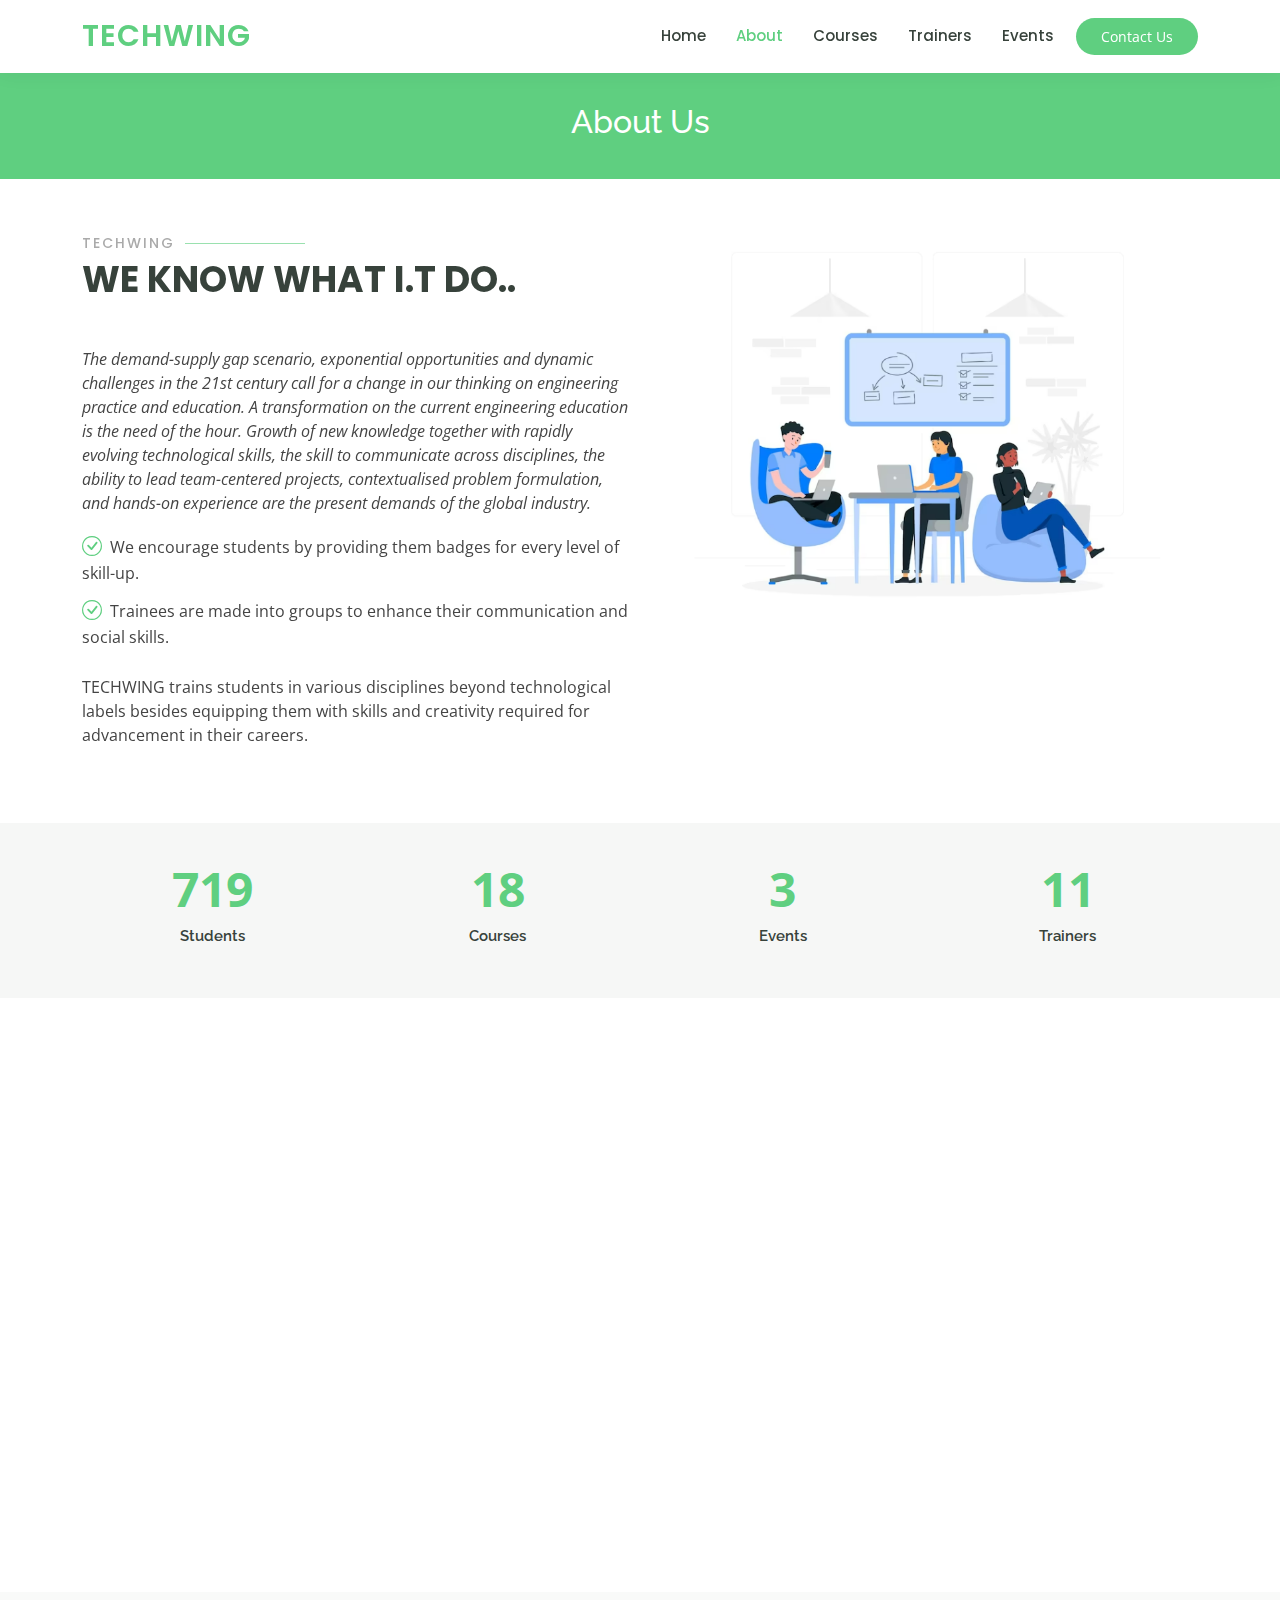
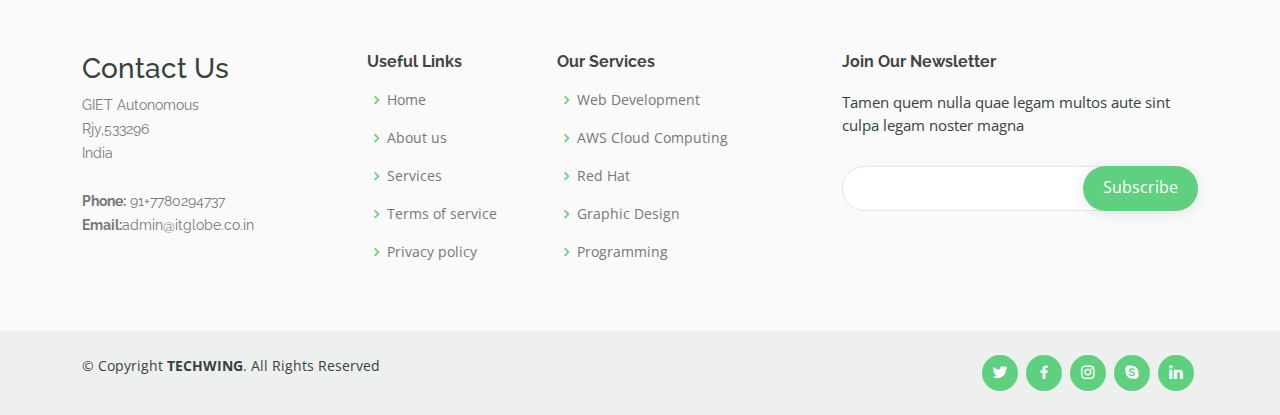
<file: about.html>
<!DOCTYPE html>
<html lang="en">

<head>
  <meta charset="utf-8">
  <meta content="width=device-width, initial-scale=1.0" name="viewport">

  <title>About</title>
  <meta content="" name="description">
  <meta content="" name="keywords">

  <!-- Google Fonts -->
  <link
    href="https://fonts.googleapis.com/css?family=Open+Sans:300,300i,400,400i,600,600i,700,700i|Raleway:300,300i,400,400i,500,500i,600,600i,700,700i|Poppins:300,300i,400,400i,500,500i,600,600i,700,700i"
    rel="stylesheet">

  <!-- Vendor CSS Files -->
  <link href="assets/vendor/animate.css/animate.min.css" rel="stylesheet">
  <link href="assets/vendor/aos/aos.css" rel="stylesheet">
  <link href="assets/vendor/bootstrap/css/bootstrap.min.css" rel="stylesheet">
  <link href="assets/vendor/bootstrap-icons/bootstrap-icons.css" rel="stylesheet">
  <link href="assets/vendor/boxicons/css/boxicons.min.css" rel="stylesheet">
  <link href="assets/vendor/remixicon/remixicon.css" rel="stylesheet">
  <link href="assets/vendor/swiper/swiper-bundle.min.css" rel="stylesheet">

  <!-- Template Main CSS File -->
  <link href="assets/css/style.css" rel="stylesheet">

  <!-- =======================================================
  * Template Name: Mentor
  * Updated: Mar 10 2023 with Bootstrap v5.2.3
  * Template URL: https://bootstrapmade.com/mentor-free-education-bootstrap-theme/
  * Author: BootstrapMade.com
  * License: https://bootstrapmade.com/license/
  ======================================================== -->
</head>

<body>

  <!-- ======= Header ======= -->
  <header id="header" class="fixed-top">
    <div class="container d-flex align-items-center">

      <h1 class="logo me-auto"><a href="index.html">TECHWING</a></h1>
      <nav id="navbar" class="navbar order-last order-lg-0">
        <ul>
          <li><a href="index.html">Home</a></li>
          <li><a class="active" href="about.html">About</a></li>
          <li><a href="courses.html">Courses</a></li>
          <li><a href="trainers.html">Trainers</a></li>
          <li><a href="events.html">Events</a></li>
        </ul>
        <i class="bi bi-list mobile-nav-toggle"></i>
      </nav><!-- .navbar -->

      <a href="contact.html" class="get-started-btn">Contact Us</a>

    </div>
  </header><!-- End Header -->

  <main id="main">
    <!-- ======= Breadcrumbs ======= -->
    <div class="breadcrumbs" data-aos="fade-in">
      <div class="container">
        <h2>About Us</h2>

      </div>
    </div><!-- End Breadcrumbs -->

    <!-- ======= About Section ======= -->
    <section id="about" class="about">
      <div class="container" data-aos="fade-up">

        <div class="row">
          <div class="col-lg-6 order-1 order-lg-2" data-aos="fade-left" data-aos-delay="100">
            <img src="assets/img/about.png" class="img-fluid" alt="" style="margin-top: -3rem;">
          </div>
          <div class="col-lg-6 pt-4 pt-lg-0 order-2 order-lg-1 content">
            <div class="section-title">
              <h2>TECHWING</h2>
              <p>We Know What I.T Do..</p>
            </div>

            <p class="fst-italic">
              The demand-supply gap scenario, exponential opportunities and dynamic challenges in the 21st century call
              for a change in our thinking on engineering practice and education. A transformation on the current
              engineering education is the need of the hour. Growth of new knowledge together with rapidly evolving
              technological skills, the skill to communicate across disciplines, the ability to lead team-centered
              projects, contextualised problem formulation, and hands-on experience are the present demands of the
              global industry.
            </p>
            <ul>
              <li><i class="bi bi-check-circle"></i> We encourage students by providing them badges for every level of
                skill-up.</li>
              <li><i class="bi bi-check-circle"></i> Trainees are made into groups to enhance their communication and
                social skills.</li>
              <!-- <li><i class="bi bi-check-circle"></i> </li> -->
            </ul>
            <p>
              TECHWING trains students in various disciplines beyond technological labels besides equipping them with
              skills and creativity required for advancement in their careers.
            </p>

          </div>
        </div>
      </div>
    </section><!-- End About Section -->

    <!-- ======= Counts Section ======= -->
    <section id="counts" class="counts section-bg">
      <div class="container">

        <div class="row counters">

          <div class="col-lg-3 col-6 text-center">
            <span data-purecounter-start="0" data-purecounter-end="999" data-purecounter-duration="1"
              class="purecounter"></span>
            <p>Students</p>
          </div>

          <div class="col-lg-3 col-6 text-center">
            <span data-purecounter-start="0" data-purecounter-end="25" data-purecounter-duration="1"
              class="purecounter"></span>
            <p>Courses</p>
          </div>

          <div class="col-lg-3 col-6 text-center">
            <span data-purecounter-start="0" data-purecounter-end="4" data-purecounter-duration="1"
              class="purecounter"></span>
            <p>Events</p>
          </div>

          <div class="col-lg-3 col-6 text-center">
            <span data-purecounter-start="0" data-purecounter-end="15" data-purecounter-duration="1"
              class="purecounter"></span>
            <p>Trainers</p>
          </div>

        </div>

      </div>
    </section><!-- End Counts Section -->

    <!-- ======= Testimonials Section ======= -->
    <section id="testimonials" class="testimonials">
      <div class="container" data-aos="fade-up">

        <div class="section-title">
          <h2>Testimonials</h2>
          <p>What are they saying</p>
        </div>

        <div class="testimonials-slider swiper" data-aos="fade-up" data-aos-delay="100">
          <div class="swiper-wrapper">

            <div class="swiper-slide">
              <div class="testimonial-wrap">
                <div class="testimonial-item">
                  <img src="assets/img/team/team-1.jpg" class="testimonial-img" alt="">
                  <h3>Anirudh Gour Cvs</h3>
                  <h4>Ceo &amp; Founder</h4>
                  <p>
                    <i class="bx bxs-quote-alt-left quote-icon-left"></i>
                    Proin iaculis purus consequat sem cure digni ssim donec porttitora entum suscipit rhoncus.
                    Accusantium quam, ultricies eget id, aliquam eget nibh et. Maecen aliquam, risus at semper.
                    <i class="bx bxs-quote-alt-right quote-icon-right"></i>
                  </p>
                </div>
              </div>
            </div><!-- End testimonial item -->

            <div class="swiper-slide">
              <div class="testimonial-wrap">
                <div class="testimonial-item">
                  <img src="assets/img/team/team-2.jpg" class="testimonial-img" alt="">
                  <h3>VD Jagannadham Maddula</h3>
                  <h4>Head of Technical Operations</h4>
                  <p>
                    <i class="bx bxs-quote-alt-left quote-icon-left"></i>
                    Export tempor illum tamen malis malis eram quae irure esse labore quem cillum quid cillum eram malis
                    quorum velit fore eram velit sunt aliqua noster fugiat irure amet legam anim culpa.
                    <i class="bx bxs-quote-alt-right quote-icon-right"></i>
                  </p>
                </div>
              </div>
            </div><!-- End testimonial item -->

            <div class="swiper-slide">
              <div class="testimonial-wrap">
                <div class="testimonial-item">
                  <img src="assets/img/team/team-4.jpg" class="testimonial-img" alt="">
                  <h3>Mohan Reddy Kotha</h3>
                  <h4>AWS Cloud Architect</h4>

                  <p>
                    <i class="bx bxs-quote-alt-left quote-icon-left"></i>
                    Enim nisi quem export duis labore cillum quae magna enim sint quorum nulla quem veniam duis minim
                    tempor labore quem eram duis noster aute amet eram fore quis sint minim.
                    <i class="bx bxs-quote-alt-right quote-icon-right"></i>
                  </p>
                </div>
              </div>
            </div><!-- End testimonial item -->

            <div class="swiper-slide">
              <div class="testimonial-wrap">
                <div class="testimonial-item">
                  <img src="assets/img/team/team-5.jpg" class="testimonial-img" alt="">
                  <h3>Surya Narayana Murthy Kondisetti</h3>
                  <h4>Java Full Stack Developer</h4>
                  <p>
                    <i class="bx bxs-quote-alt-left quote-icon-left"></i>
                    Fugiat enim eram quae cillum dolore dolor amet nulla culpa multos export minim fugiat minim velit
                    minim dolor enim duis veniam ipsum anim magna sunt elit fore quem dolore labore illum veniam.
                    <i class="bx bxs-quote-alt-right quote-icon-right"></i>
                  </p>
                </div>
              </div>
            </div><!-- End testimonial item -->


          </div>
          <div class="swiper-pagination"></div>
        </div>

      </div>
    </section><!-- End Testimonials Section -->

  </main><!-- End #main -->

  <!-- ======= Footer ======= -->
  <footer id="footer">

    <div class="footer-top">
      <div class="container">
        <div class="row">

          <div class="col-lg-3 col-md-6 footer-contact">
            <h3>Contact Us</h3>
            <p>
              GIET Autonomous <br>
              Rjy,533296<br>
              India <br><br>
              <strong>Phone:</strong> 91+7780294737<br>
              <strong>Email:</strong>admin@itglobe.co.in<br>
            </p>
          </div>

          <div class="col-lg-2 col-md-6 footer-links">
            <h4>Useful Links</h4>
            <ul>
              <li><i class="bx bx-chevron-right"></i> <a href="index.html">Home</a></li>
              <li><i class="bx bx-chevron-right"></i> <a href="about.html">About us</a></li>
              <li><i class="bx bx-chevron-right"></i> <a href="#">Services</a></li>
              <li><i class="bx bx-chevron-right"></i> <a href="#">Terms of service</a></li>
              <li><i class="bx bx-chevron-right"></i> <a href="#">Privacy policy</a></li>
            </ul>
          </div>

          <div class="col-lg-3 col-md-6 footer-links">
            <h4>Our Services</h4>
            <ul>
              <li><i class="bx bx-chevron-right"></i> <a href="#">Web Development</a></li>
              <li><i class="bx bx-chevron-right"></i> <a href="#">AWS Cloud Computing</a></li>
              <li><i class="bx bx-chevron-right"></i> <a href="#">Red Hat</a></li>
              <li><i class="bx bx-chevron-right"></i> <a href="#">Graphic Design</a></li>
              <li><i class="bx bx-chevron-right"></i> <a href="#">Programming</a></li>
            </ul>
          </div>

          <div class="col-lg-4 col-md-6 footer-newsletter">
            <h4>Join Our Newsletter</h4>
            <p>Tamen quem nulla quae legam multos aute sint culpa legam noster magna</p>
            <form action="" method="post">
              <input type="email" name="email"><input type="submit" value="Subscribe">
            </form>
          </div>

        </div>
      </div>
    </div>

    <div class="container d-md-flex py-4">

      <div class="me-md-auto text-center text-md-start">
        <div class="copyright">
          &copy; Copyright <strong><span>TECHWING</span></strong>. All Rights Reserved
        </div>
        <div class="credits">
          <!-- All the links in the footer should remain intact. -->
          <!-- You can delete the links only if you purchased the pro version. -->
          <!-- Licensing information: https://bootstrapmade.com/license/ -->
          <!-- Purchase the pro version with working PHP/AJAX contact form: https://bootstrapmade.com/mentor-free-education-bootstrap-theme/ -->
          <!-- Designed by <a href="https://bootstrapmade.com/">BootstrapMade</a> -->
        </div>
      </div>
      <div class="social-links text-center text-md-right pt-3 pt-md-0">
        <a href="#" class="twitter"><i class="bx bxl-twitter"></i></a>
        <a href="#" class="facebook"><i class="bx bxl-facebook"></i></a>
        <a href="#" class="instagram"><i class="bx bxl-instagram"></i></a>
        <a href="#" class="google-plus"><i class="bx bxl-skype"></i></a>
        <a href="https://www.linkedin.com/company/i-t-globe/" class="linkedin"><i class="bx bxl-linkedin"></i></a>
      </div>
    </div>
  </footer><!-- End Footer -->

  <div id="preloader"></div>
  <a href="#" class="back-to-top d-flex align-items-center justify-content-center"><i
      class="bi bi-arrow-up-short"></i></a>

  <!-- Vendor JS Files -->
  <script src="assets/vendor/purecounter/purecounter_vanilla.js"></script>
  <script src="assets/vendor/aos/aos.js"></script>
  <script src="assets/vendor/bootstrap/js/bootstrap.bundle.min.js"></script>
  <script src="assets/vendor/swiper/swiper-bundle.min.js"></script>
  <script src="assets/vendor/php-email-form/validate.js"></script>

  <!-- Template Main JS File -->
  <script src="assets/js/main.js"></script>

</body>

</html>
</file>
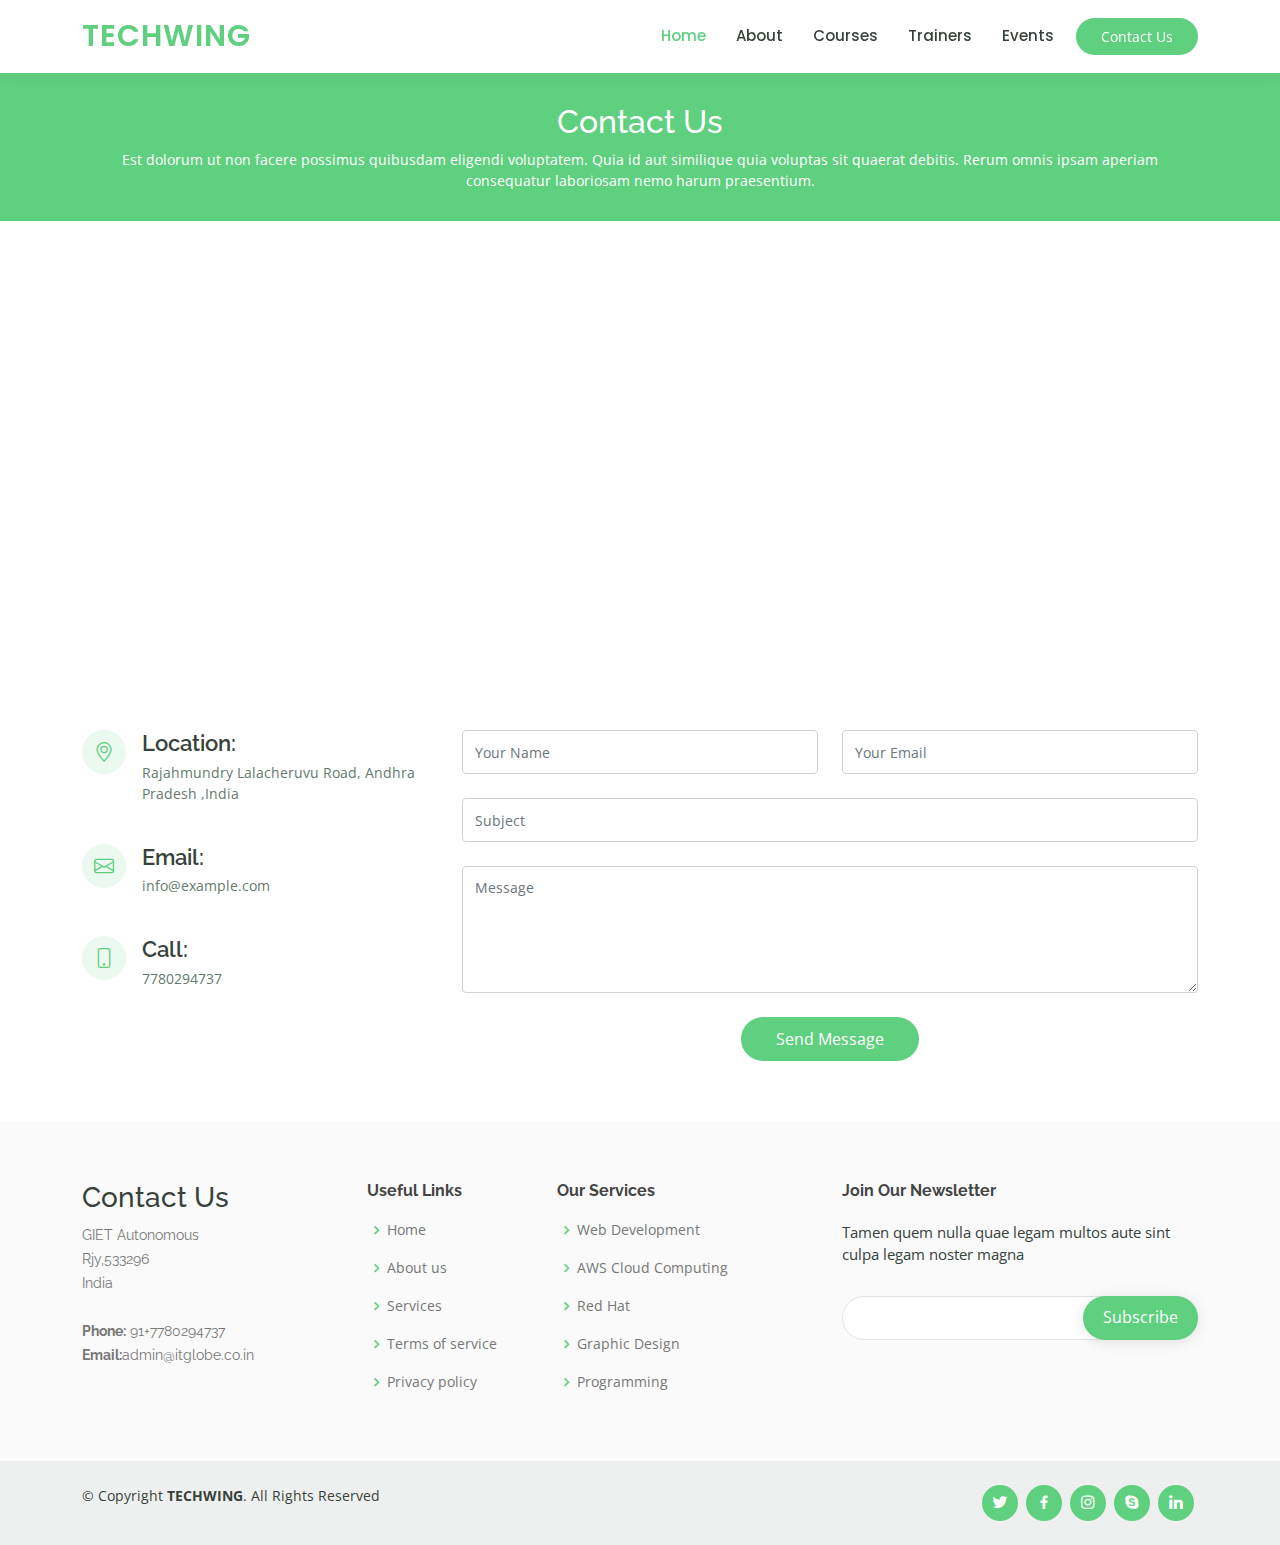
<file: contact.html>
<!DOCTYPE html>
<html lang="en">

<head>
  <meta charset="utf-8">
  <meta content="width=device-width, initial-scale=1.0" name="viewport">

  <title>Contact</title>
  <meta content="" name="description">
  <meta content="" name="keywords">

  <!-- Google Fonts -->
  <link
    href="https://fonts.googleapis.com/css?family=Open+Sans:300,300i,400,400i,600,600i,700,700i|Raleway:300,300i,400,400i,500,500i,600,600i,700,700i|Poppins:300,300i,400,400i,500,500i,600,600i,700,700i"
    rel="stylesheet">

  <!-- Vendor CSS Files -->
  <link href="assets/vendor/animate.css/animate.min.css" rel="stylesheet">
  <link href="assets/vendor/aos/aos.css" rel="stylesheet">
  <link href="assets/vendor/bootstrap/css/bootstrap.min.css" rel="stylesheet">
  <link href="assets/vendor/bootstrap-icons/bootstrap-icons.css" rel="stylesheet">
  <link href="assets/vendor/boxicons/css/boxicons.min.css" rel="stylesheet">
  <link href="assets/vendor/remixicon/remixicon.css" rel="stylesheet">
  <link href="assets/vendor/swiper/swiper-bundle.min.css" rel="stylesheet">

  <!-- Template Main CSS File -->
  <link href="assets/css/style.css" rel="stylesheet">

  <!-- =======================================================
  * Template Name: Mentor
  * Updated: Mar 10 2023 with Bootstrap v5.2.3
  * Template URL: https://bootstrapmade.com/mentor-free-education-bootstrap-theme/
  * Author: BootstrapMade.com
  * License: https://bootstrapmade.com/license/
  ======================================================== -->
</head>

<body>

  <!-- ======= Header ======= -->
  <header id="header" class="fixed-top">
    <div class="container d-flex align-items-center">

      <h1 class="logo me-auto"><a href="index.html">TECHWING</a></h1>
      <nav id="navbar" class="navbar order-last order-lg-0">
        <ul>
          <li><a class="active" href="index.html">Home</a></li>
          <li><a href="about.html">About</a></li>
          <li><a href="courses.html">Courses</a></li>
          <li><a href="trainers.html">Trainers</a></li>
          <li><a href="events.html">Events</a></li>
        </ul>
        <i class="bi bi-list mobile-nav-toggle"></i>
      </nav><!-- .navbar -->

      <a href="contact.html" class="get-started-btn">Contact Us</a>

    </div>
  </header><!-- End Header -->

  <main id="main">

    <!-- ======= Breadcrumbs ======= -->
    <div class="breadcrumbs" data-aos="fade-in">
      <div class="container">
        <h2>Contact Us</h2>
        <p>Est dolorum ut non facere possimus quibusdam eligendi voluptatem. Quia id aut similique quia voluptas sit
          quaerat debitis. Rerum omnis ipsam aperiam consequatur laboriosam nemo harum praesentium. </p>
      </div>
    </div><!-- End Breadcrumbs -->

    <!-- ======= Contact Section ======= -->
    <section id="contact" class="contact">
      <div data-aos="fade-up">
        <iframe
          src="https://www.google.com/maps/embed?pb=!1m17!1m12!1m3!1d1256.7884949205024!2d81.7803287016051!3d17.012190262601155!2m3!1f0!2f0!3f0!3m2!1i1024!2i768!4f13.1!3m2!1m1!2zMTfCsDAwJzQzLjciTiA4McKwNDYnNTEuOSJF!5e0!3m2!1sen!2sin!4v1684995174912!5m2!1sen!2sin"
          width="100%" height="450" style="border:0;" allowfullscreen="" loading="lazy"
          referrerpolicy="no-referrer-when-downgrade"></iframe>
      </div>

      <div class="container" data-aos="fade-up">

        <div class="row mt-5">

          <div class="col-lg-4">
            <div class="info">
              <div class="address">
                <i class="bi bi-geo-alt"></i>
                <h4>Location:</h4>
                <p>Rajahmundry Lalacheruvu Road, Andhra Pradesh ,India</p>
              </div>

              <div class="email">
                <i class="bi bi-envelope"></i>
                <h4>Email:</h4>
                <p>info@example.com</p>
              </div>

              <div class="phone">
                <i class="bi bi-phone"></i>
                <h4>Call:</h4>
                <p>7780294737</p>
              </div>

            </div>

          </div>

          <div class="col-lg-8 mt-5 mt-lg-0">

            <form action="forms/contact.php" method="post" role="form" class="php-email-form">
              <div class="row">
                <div class="col-md-6 form-group">
                  <input type="text" name="name" class="form-control" id="name" placeholder="Your Name" required>
                </div>
                <div class="col-md-6 form-group mt-3 mt-md-0">
                  <input type="email" class="form-control" name="email" id="email" placeholder="Your Email" required>
                </div>
              </div>
              <div class="form-group mt-3">
                <input type="text" class="form-control" name="subject" id="subject" placeholder="Subject" required>
              </div>
              <div class="form-group mt-3">
                <textarea class="form-control" name="message" rows="5" placeholder="Message" required></textarea>
              </div>
              <div class="my-3">
                <div class="loading">Loading</div>
                <div class="error-message"></div>
                <div class="sent-message">Your message has been sent. Thank you!</div>
              </div>
              <div class="text-center"><button type="submit">Send Message</button></div>
            </form>

          </div>

        </div>

      </div>
    </section><!-- End Contact Section -->

  </main><!-- End #main -->

  <!-- ======= Footer ======= -->
  <footer id="footer">

    <div class="footer-top">
      <div class="container">
        <div class="row">

          <div class="col-lg-3 col-md-6 footer-contact">
            <h3>Contact Us</h3>
            <p>
              GIET Autonomous <br>
              Rjy,533296<br>
              India <br><br>
              <strong>Phone:</strong> 91+7780294737<br>
              <strong>Email:</strong>admin@itglobe.co.in<br>
            </p>
          </div>

          <div class="col-lg-2 col-md-6 footer-links">
            <h4>Useful Links</h4>
            <ul>
              <li><i class="bx bx-chevron-right"></i> <a href="index.html">Home</a></li>
              <li><i class="bx bx-chevron-right"></i> <a href="about.html">About us</a></li>
              <li><i class="bx bx-chevron-right"></i> <a href="#">Services</a></li>
              <li><i class="bx bx-chevron-right"></i> <a href="#">Terms of service</a></li>
              <li><i class="bx bx-chevron-right"></i> <a href="#">Privacy policy</a></li>
            </ul>
          </div>

          <div class="col-lg-3 col-md-6 footer-links">
            <h4>Our Services</h4>
            <ul>
              <li><i class="bx bx-chevron-right"></i> <a href="#">Web Development</a></li>
              <li><i class="bx bx-chevron-right"></i> <a href="#">AWS Cloud Computing</a></li>
              <li><i class="bx bx-chevron-right"></i> <a href="#">Red Hat</a></li>
              <li><i class="bx bx-chevron-right"></i> <a href="#">Graphic Design</a></li>
              <li><i class="bx bx-chevron-right"></i> <a href="#">Programming</a></li>
            </ul>
          </div>

          <div class="col-lg-4 col-md-6 footer-newsletter">
            <h4>Join Our Newsletter</h4>
            <p>Tamen quem nulla quae legam multos aute sint culpa legam noster magna</p>
            <form action="" method="post">
              <input type="email" name="email"><input type="submit" value="Subscribe">
            </form>
          </div>

        </div>
      </div>
    </div>

    <div class="container d-md-flex py-4">

      <div class="me-md-auto text-center text-md-start">
        <div class="copyright">
          &copy; Copyright <strong><span>TECHWING</span></strong>. All Rights Reserved
        </div>
        <div class="credits">
          <!-- All the links in the footer should remain intact. -->
          <!-- You can delete the links only if you purchased the pro version. -->
          <!-- Licensing information: https://bootstrapmade.com/license/ -->
          <!-- Purchase the pro version with working PHP/AJAX contact form: https://bootstrapmade.com/mentor-free-education-bootstrap-theme/ -->
          <!-- Designed by <a href="https://bootstrapmade.com/">BootstrapMade</a> -->
        </div>
      </div>
      <div class="social-links text-center text-md-right pt-3 pt-md-0">
        <a href="#" class="twitter"><i class="bx bxl-twitter"></i></a>
        <a href="#" class="facebook"><i class="bx bxl-facebook"></i></a>
        <a href="#" class="instagram"><i class="bx bxl-instagram"></i></a>
        <a href="#" class="google-plus"><i class="bx bxl-skype"></i></a>
        <a href="https://www.linkedin.com/company/i-t-globe/" class="linkedin"><i class="bx bxl-linkedin"></i></a>
      </div>
    </div>
  </footer><!-- End Footer -->

  <div id="preloader"></div>
  <a href="#" class="back-to-top d-flex align-items-center justify-content-center"><i
      class="bi bi-arrow-up-short"></i></a>

  <!-- Vendor JS Files -->
  <script src="assets/vendor/purecounter/purecounter_vanilla.js"></script>
  <script src="assets/vendor/aos/aos.js"></script>
  <script src="assets/vendor/bootstrap/js/bootstrap.bundle.min.js"></script>
  <script src="assets/vendor/swiper/swiper-bundle.min.js"></script>
  <script src="assets/vendor/php-email-form/validate.js"></script>

  <!-- Template Main JS File -->
  <script src="assets/js/main.js"></script>

</body>

</html>
</file>
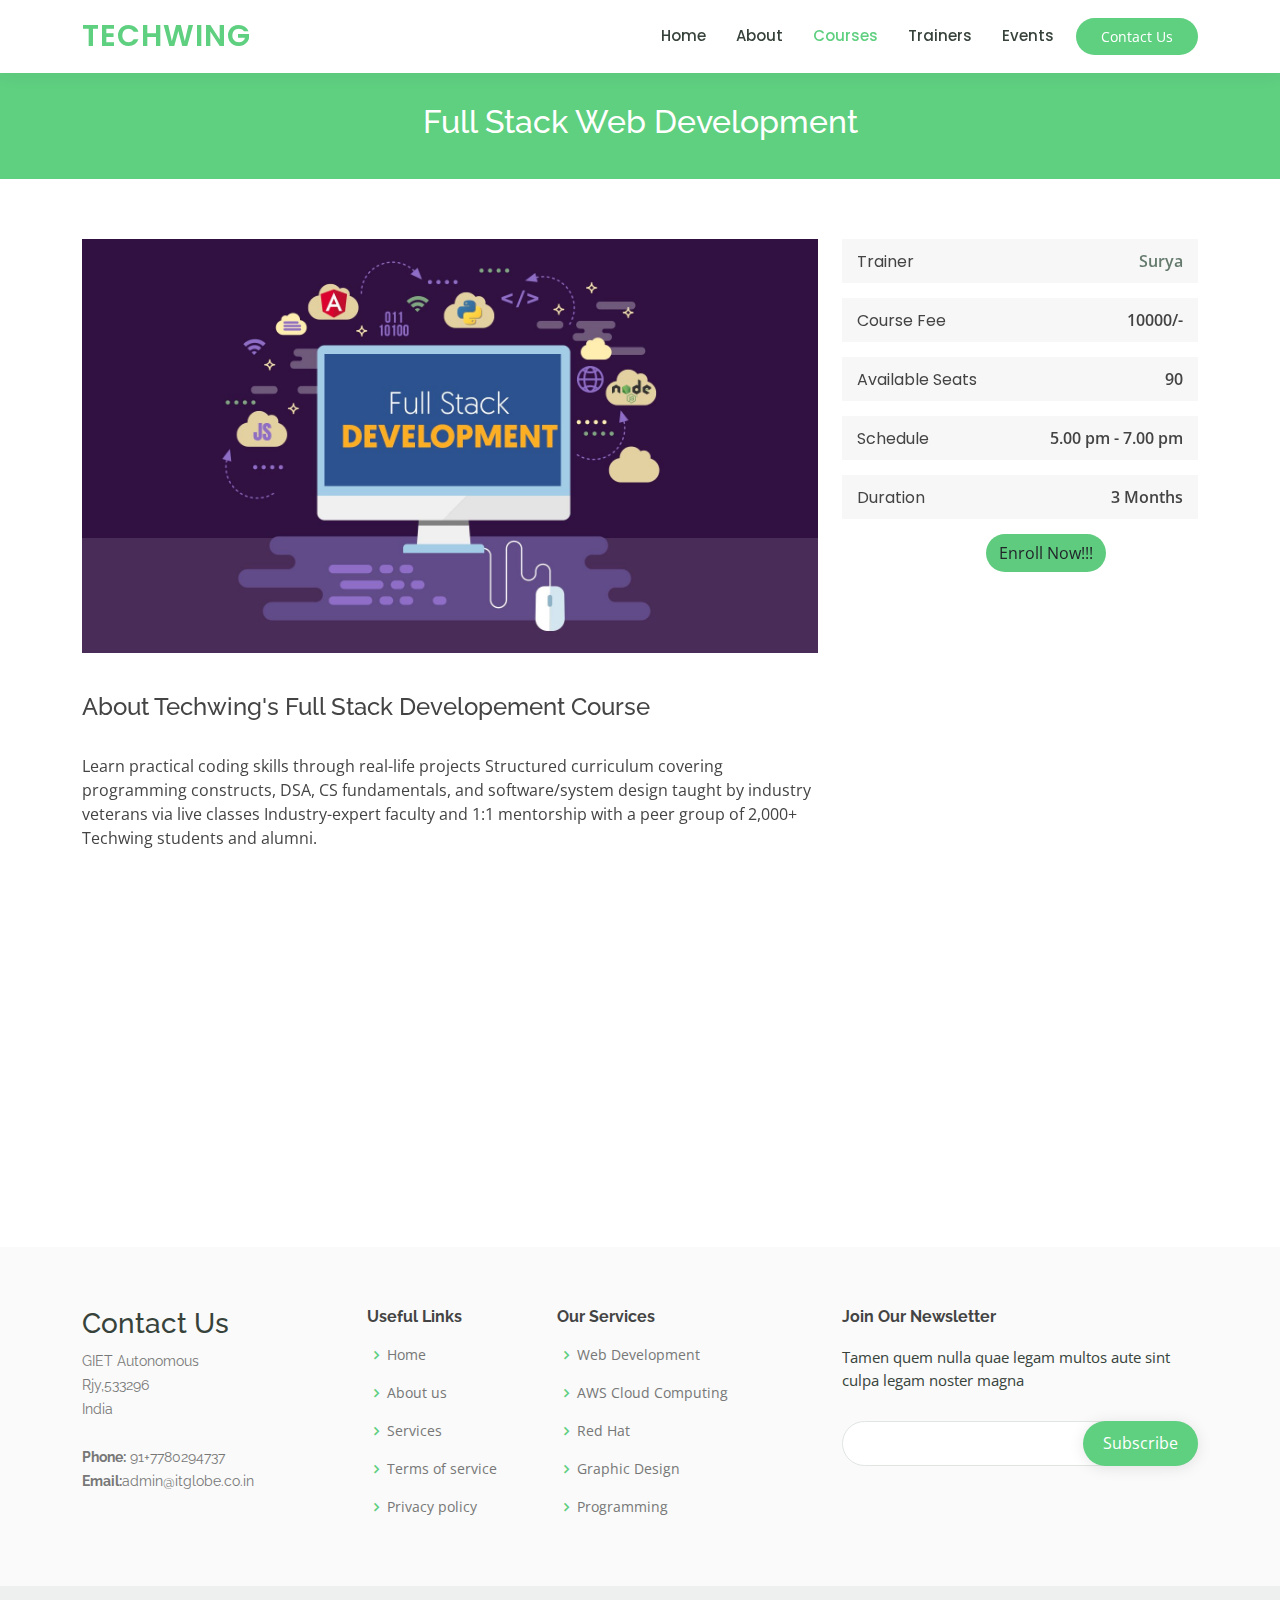
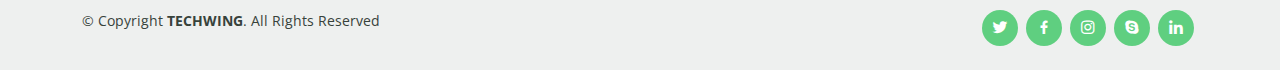
<file: course-1-details.html>
<!DOCTYPE html>
<html lang="en">

<head>
  <meta charset="utf-8">
  <meta content="width=device-width, initial-scale=1.0" name="viewport">

  <title>Full Stack JAVA</title>
  <meta content="" name="description">
  <meta content="" name="keywords">


  <link rel="stylesheet" href="https://cdnjs.cloudflare.com/ajax/libs/font-awesome/4.7.0/css/font-awesome.min.css">
  <link href="https://cdn.jsdelivr.net/npm/bootstrap@5.1.3/dist/css/bootstrap.min.css" rel="stylesheet"
    integrity="sha384-1BmE4kWBq78iYhFldvKuhfTAU6auU8tT94WrHftjDbrCEXSU1oBoqyl2QvZ6jIW3" crossorigin="anonymous">
  <link rel="stylesheet" href="https://cdnjs.cloudflare.com/ajax/libs/font-awesome/6.4.0/css/all.min.css">

  <!-- Google Fonts -->
  <link
    href="https://fonts.googleapis.com/css?family=Open+Sans:300,300i,400,400i,600,600i,700,700i|Raleway:300,300i,400,400i,500,500i,600,600i,700,700i|Poppins:300,300i,400,400i,500,500i,600,600i,700,700i"
    rel="stylesheet">

  <!-- Vendor CSS Files -->
  <link href="assets/vendor/animate.css/animate.min.css" rel="stylesheet">
  <link href="assets/vendor/aos/aos.css" rel="stylesheet">
  <link href="assets/vendor/bootstrap/css/bootstrap.min.css" rel="stylesheet">
  <link href="assets/vendor/bootstrap-icons/bootstrap-icons.css" rel="stylesheet">
  <link href="assets/vendor/boxicons/css/boxicons.min.css" rel="stylesheet">
  <link href="assets/vendor/remixicon/remixicon.css" rel="stylesheet">
  <link href="assets/vendor/swiper/swiper-bundle.min.css" rel="stylesheet">

  <!-- Template Main CSS File -->
  <link href="assets/css/style.css" rel="stylesheet">

  <!-- =======================================================
  * Template Name: Mentor
  * Updated: Mar 10 2023 with Bootstrap v5.2.3
  * Template URL: https://bootstrapmade.com/mentor-free-education-bootstrap-theme/
  * Author: BootstrapMade.com
  * License: https://bootstrapmade.com/license/
  ======================================================== -->
</head>

<body>

  <!-- ======= Header ======= -->
  <header id="header" class="fixed-top">
    <div class="container d-flex align-items-center">

      <h1 class="logo me-auto"><a href="index.html">TECHWING</a></h1>
      <nav id="navbar" class="navbar order-last order-lg-0">
        <ul>
          <li><a href="index.html">Home</a></li>
          <li><a href="about.html">About</a></li>
          <li><a class="active" href="courses.html">Courses</a></li>
          <li><a href="trainers.html">Trainers</a></li>
          <li><a href="events.html">Events</a></li>
        </ul>
        <i class="bi bi-list mobile-nav-toggle"></i>
      </nav><!-- .navbar -->

      <a href="contact.html" class="get-started-btn">Contact Us</a>

    </div>
  </header><!-- End Header -->
  <main id="main">

    <!-- ======= Breadcrumbs ======= -->
    <div class="breadcrumbs" data-aos="fade-in">
      <div class="container">
        <h2>Full Stack Web Development</h2>
        <p></p>
      </div>
    </div><!-- End Breadcrumbs -->

    <!-- ======= Cource Details Section ======= -->
    <section id="course-details" class="course-details">
      <div class="container" data-aos="fade-up">

        <div class="row">
          <div class="col-lg-8">
            <img src="assets/img/course-details-1.jpg" class="img-fluid" alt="">
            <!-- <h3>Full Stack Web Development</h3> -->

            <p>
            <br>
            <h4>About Techwing's Full Stack Developement Course</h4>
            <br>
            Learn practical coding skills through real-life projects
            Structured curriculum covering programming constructs, DSA, CS fundamentals, and software/system design
            taught by industry veterans via live classes
            Industry-expert faculty and 1:1 mentorship with a peer group of 2,000+ Techwing students and alumni.
            </p>
          </div>
          <div class="col-lg-4">

            <div class="course-info d-flex justify-content-between align-items-center">
              <h5>Trainer</h5>
              <p><a href="#">Surya</a></p>
            </div>

            <div class="course-info d-flex justify-content-between align-items-center">
              <h5>Course Fee</h5>
              <p>10000/-</p>
            </div>

            <div class="course-info d-flex justify-content-between align-items-center">
              <h5>Available Seats</h5>
              <p>90</p>
            </div>

            <div class="course-info d-flex justify-content-between align-items-center">
              <h5>Schedule</h5>
              <p>5.00 pm - 7.00 pm</p>
            </div>

            <div class="course-info d-flex justify-content-between align-items-center">
              <h5>Duration</h5>
              <p>3 Months</p>
            </div>

            <div>
              <a href="register.html"><button type="button" class="btn"
                  style="background-color: #5ECB7E; border-radius: 2rem; margin-left: 9rem;">Enroll Now!!!</button></a>
            </div>
          </div>
        </div>
      </div>


    </section><!-- End Cource Details Section -->

    <!-- ======= Cource Details Tabs Section ======= -->
    <section id="cource-details-tabs" class="cource-details-tabs">
      <div class="container" data-aos="fade-up">

        <div class="row">
          <div class="col-lg-3">
            <ul class="nav nav-tabs flex-column">
              <li class="nav-item">
                <a class="nav-link active show" data-bs-toggle="tab" href="#tab-1">Why Join This Full Stack Developer
                  Program</a>
              </li>
              <li class="nav-item">
                <a class="nav-link" data-bs-toggle="tab" href="#tab-2">This Course Includes</a>
              </li>
              <li class="nav-item">
                <a class="nav-link" data-bs-toggle="tab" href="#tab-3">Pre-requisites</a>
              </li>
              <li class="nav-item">
                <a class="nav-link" data-bs-toggle="tab" href="#tab-4">Requirements</a>
              </li>
              <li class="nav-item">
                <a class="nav-link" data-bs-toggle="tab" href="#tab-5">Reviews</a>
              </li>
            </ul>
          </div>
          <div class="col-lg-9 mt-4 mt-lg-0">
            <div class="tab-content">
              <div class="tab-pane active show" id="tab-1">
                <div class="row">
                  <div class="col-lg-8 details order-2 order-lg-1">
                    <h3>Career Booster</h3>
                    <p class="fst-italic">Be job-ready with an industry-relevant curriculum and guidance by experts.</p>
                    <p>Full Stack Course breaks down the fundamentals of each technology that you
                      would require to become a Full Stack Developer. The entire course is broken down into five
                      separate segments: Frontend, Backend, Database, Other Essential Technologies and Debugging/Version
                      Control.</p>
                  </div>
                  <div class="col-lg-4 text-center order-1 order-lg-2">
                    <img src="assets/img/course-details-tab-1.png" alt="" class="img-fluid">
                  </div>
                </div>
              </div>
              <div class="tab-pane" id="tab-2">
                <div class="row">
                  <div class="col-lg-8 details order-2 order-lg-1">
                    <h3>A Full Stack Developer should be able to perform the following tasks which are covered in this
                      course:</h3>
                    <p>
                    <ul>
                      <li>Git and GitHub commands, workflow, and pull requests</li>
                      <li>Front-end UI frameworks and tools such as Bootstrap 4, JavaScript, and CSS</li>
                      <li>Creating dynamic and responsive mobile UI designs and components using JavaScript</li>
                      <li>React JS including components, states, and event handling</li>
                      <li>REST APIs and CRUD operations</li>
                      <li>Server-side development using Node JS and Express JS</li>
                      <li>Implementing session handling and multifactor authentication</li>
                      <li>Deploying and maintaining applications using a DevOps workflow and tools such as Netlify and
                        GitHub Pages.</li>
                    </ul>
                    </p>
                  </div>
                  <div class="col-lg-4 text-center order-1 order-lg-2">
                    <img src="assets/img/course-details-tab-2.png" alt="" class="img-fluid">
                  </div>
                </div>
              </div>
              <div class="tab-pane" id="tab-3">
                <div class="row">
                  <div class="col-lg-8 details order-2 order-lg-1">
                    <p>Full-stack engineers are among the most in-demand positions in the tech industry today. As a
                      result, many graduates and job seekers are debating whether or not to study a full-stack
                      development program and acquire programming abilities to begin planning a career as a full-stack
                      developer.</p>
                    <p>If you wish to become a full-stack developer, this tutorial will walk you through the
                      steps in detail. This is true even if you have no prior programming experience or qualifications.
                    </p>
                  </div>
                  <div class="col-lg-4 text-center order-1 order-lg-2">
                    <img src="assets/img/course-details-tab-3.png" alt="" class="img-fluid">
                  </div>
                </div>
              </div>
              <div class="tab-pane" id="tab-4">
                <div class="row">
                  <div class="col-lg-8 details order-2 order-lg-1">
                    <p>A full stack developer requires skills such as Front-end Languages and Frameworks (HTML, CSS,
                      JavaScript) </p>
                    <p>Backend Technologies and Frameworks (NodeJS, ExpressJS, Django, Flask, C++)</p>
                    <p>Database Management Systems (MySQL, SQL SERVER and PostgreSQL, MongoDB, and Oracle Database),
                      Version Control, and Web Hosting Platforms. </p>
                  </div>
                  <div class="col-lg-4 text-center order-1 order-lg-2">
                    <img src="assets/img/course-details-tab-4.png" alt="" class="img-fluid">
                  </div>
                </div>
              </div>

              <div class="tab-pane" id="tab-5">
                <div class="row">
                  <div class="col-lg-8 details order-2 order-lg-1">
                    <section>

                      <div class="row text-center">
                        <div class="col-md-4 mb-5 mb-md-0">
                          <div class="d-flex justify-content-center mb-4">
                            <i class="fa-solid fa-circle-user fa-2xl"></i>
                          </div>
                          <h5 class="mb-3">Maria Smantha</h5>
                          <p class="px-xl-3">
                            <i class="fas fa-quote-left pe-2"></i>Lorem ipsum dolor sit amet, consectetur
                            adipisicing elit. Quod eos id officiis hic tenetur quae quaerat ad velit ab hic
                            tenetur.
                          </p>
                          <ul class="list-unstyled d-flex justify-content-center mb-0">
                            <li>
                              <i class="fas fa-star fa-sm text-warning"></i>
                            </li>
                            <li>
                              <i class="fas fa-star fa-sm text-warning"></i>
                            </li>
                            <li>
                              <i class="fas fa-star fa-sm text-warning"></i>
                            </li>
                            <li>
                              <i class="fas fa-star fa-sm text-warning"></i>
                            </li>
                            <li>
                              <i class="fas fa-star-half-alt fa-sm text-warning"></i>
                            </li>
                          </ul>
                        </div>
                        <div class="col-md-4 mb-5 mb-md-0">
                          <div class="d-flex justify-content-center mb-4">
                            <i class="fa-solid fa-circle-user fa-2xl"></i>
                          </div>
                          <h5 class="mb-3">Lisa Cudrow</h5>
                          <p class="px-xl-3">
                            <i class="fas fa-quote-left pe-2"></i>Ut enim ad minima veniam, quis nostrum
                            exercitationem ullam corporis suscipit laboriosam, nisi ut aliquid commodi.
                          </p>
                          <ul class="list-unstyled d-flex justify-content-center mb-0">
                            <li>
                              <i class="fas fa-star fa-sm text-warning"></i>
                            </li>
                            <li>
                              <i class="fas fa-star fa-sm text-warning"></i>
                            </li>
                            <li>
                              <i class="fas fa-star fa-sm text-warning"></i>
                            </li>
                            <li>
                              <i class="fas fa-star fa-sm text-warning"></i>
                            </li>
                            <li>
                              <i class="fas fa-star fa-sm text-warning"></i>
                            </li>
                          </ul>
                        </div>
                        <div class="col-md-4 mb-0">
                          <div class="d-flex justify-content-center mb-4">
                            <i class="fa-solid fa-circle-user fa-2xl"></i>
                          </div>
                          <h5 class="mb-3">John Smith</h5>

                          <p class="px-xl-3">
                            <i class="fas fa-quote-left pe-2"></i>At vero eos et accusamus et iusto odio
                            dignissimos ducimus qui blanditiis praesentium voluptatum deleniti atque corrupti.
                          </p>
                          <ul class="list-unstyled d-flex justify-content-center mb-0">
                            <li>
                              <i class="fas fa-star fa-sm text-warning"></i>
                            </li>
                            <li>
                              <i class="fas fa-star fa-sm text-warning"></i>
                            </li>
                            <li>
                              <i class="fas fa-star fa-sm text-warning"></i>
                            </li>
                            <li>
                              <i class="fas fa-star fa-sm text-warning"></i>
                            </li>
                            <li>
                              <i class="far fa-star fa-sm text-warning"></i>
                            </li>
                          </ul>
                        </div>
                      </div>
                    </section>
                  </div>
                  <div class="col-lg-4 text-center order-1 order-lg-2">
                    <img src="assets/img/course-details-tab-5.png" alt="" class="img-fluid">
                  </div>
                </div>
              </div>
    </section>


    </div>
    </div>
    </div>
    </div>
    </div>

    </div>
    </section><!-- End Cource Details Tabs Section -->

  </main><!-- End #main -->


  <!-- ======= Footer ======= -->
  <footer id="footer">

    <div class="footer-top">
      <div class="container">
        <div class="row">

          <div class="col-lg-3 col-md-6 footer-contact">
            <h3>Contact Us</h3>
            <p>
              GIET Autonomous <br>
              Rjy,533296<br>
              India <br><br>
              <strong>Phone:</strong> 91+7780294737<br>
              <strong>Email:</strong>admin@itglobe.co.in<br>
            </p>
          </div>

          <div class="col-lg-2 col-md-6 footer-links">
            <h4>Useful Links</h4>
            <ul>
              <li><i class="bx bx-chevron-right"></i> <a href="index.html">Home</a></li>
              <li><i class="bx bx-chevron-right"></i> <a href="about.html">About us</a></li>
              <li><i class="bx bx-chevron-right"></i> <a href="#">Services</a></li>
              <li><i class="bx bx-chevron-right"></i> <a href="#">Terms of service</a></li>
              <li><i class="bx bx-chevron-right"></i> <a href="#">Privacy policy</a></li>
            </ul>
          </div>

          <div class="col-lg-3 col-md-6 footer-links">
            <h4>Our Services</h4>
            <ul>
              <li><i class="bx bx-chevron-right"></i> <a href="#">Web Development</a></li>
              <li><i class="bx bx-chevron-right"></i> <a href="#">AWS Cloud Computing</a></li>
              <li><i class="bx bx-chevron-right"></i> <a href="#">Red Hat</a></li>
              <li><i class="bx bx-chevron-right"></i> <a href="#">Graphic Design</a></li>
              <li><i class="bx bx-chevron-right"></i> <a href="#">Programming</a></li>
            </ul>
          </div>

          <div class="col-lg-4 col-md-6 footer-newsletter">
            <h4>Join Our Newsletter</h4>
            <p>Tamen quem nulla quae legam multos aute sint culpa legam noster magna</p>
            <form action="" method="post">
              <input type="email" name="email"><input type="submit" value="Subscribe">
            </form>
          </div>

        </div>
      </div>
    </div>

    <div class="container d-md-flex py-4">

      <div class="me-md-auto text-center text-md-start">
        <div class="copyright">
          &copy; Copyright <strong><span>TECHWING</span></strong>. All Rights Reserved
        </div>
        <div class="credits">
          <!-- All the links in the footer should remain intact. -->
          <!-- You can delete the links only if you purchased the pro version. -->
          <!-- Licensing information: https://bootstrapmade.com/license/ -->
          <!-- Purchase the pro version with working PHP/AJAX contact form: https://bootstrapmade.com/mentor-free-education-bootstrap-theme/ -->
          <!-- Designed by <a href="https://bootstrapmade.com/">BootstrapMade</a> -->
        </div>
      </div>
      <div class="social-links text-center text-md-right pt-3 pt-md-0">
        <a href="#" class="twitter"><i class="bx bxl-twitter"></i></a>
        <a href="#" class="facebook"><i class="bx bxl-facebook"></i></a>
        <a href="#" class="instagram"><i class="bx bxl-instagram"></i></a>
        <a href="#" class="google-plus"><i class="bx bxl-skype"></i></a>
        <a href="https://www.linkedin.com/company/i-t-globe/" class="linkedin"><i class="bx bxl-linkedin"></i></a>
      </div>
    </div>
  </footer><!-- End Footer -->


  <div id="preloader"></div>
  <a href="#" class="back-to-top d-flex align-items-center justify-content-center"><i
      class="bi bi-arrow-up-short"></i></a>

  <!-- Vendor JS Files -->
  <script src="assets/vendor/purecounter/purecounter_vanilla.js"></script>
  <script src="assets/vendor/aos/aos.js"></script>
  <script src="assets/vendor/bootstrap/js/bootstrap.bundle.min.js"></script>
  <script src="assets/vendor/swiper/swiper-bundle.min.js"></script>
  <script src="assets/vendor/php-email-form/validate.js"></script>

  <!-- Template Main JS File -->
  <script src="assets/js/main.js"></script>
</body>

</html>
</file>
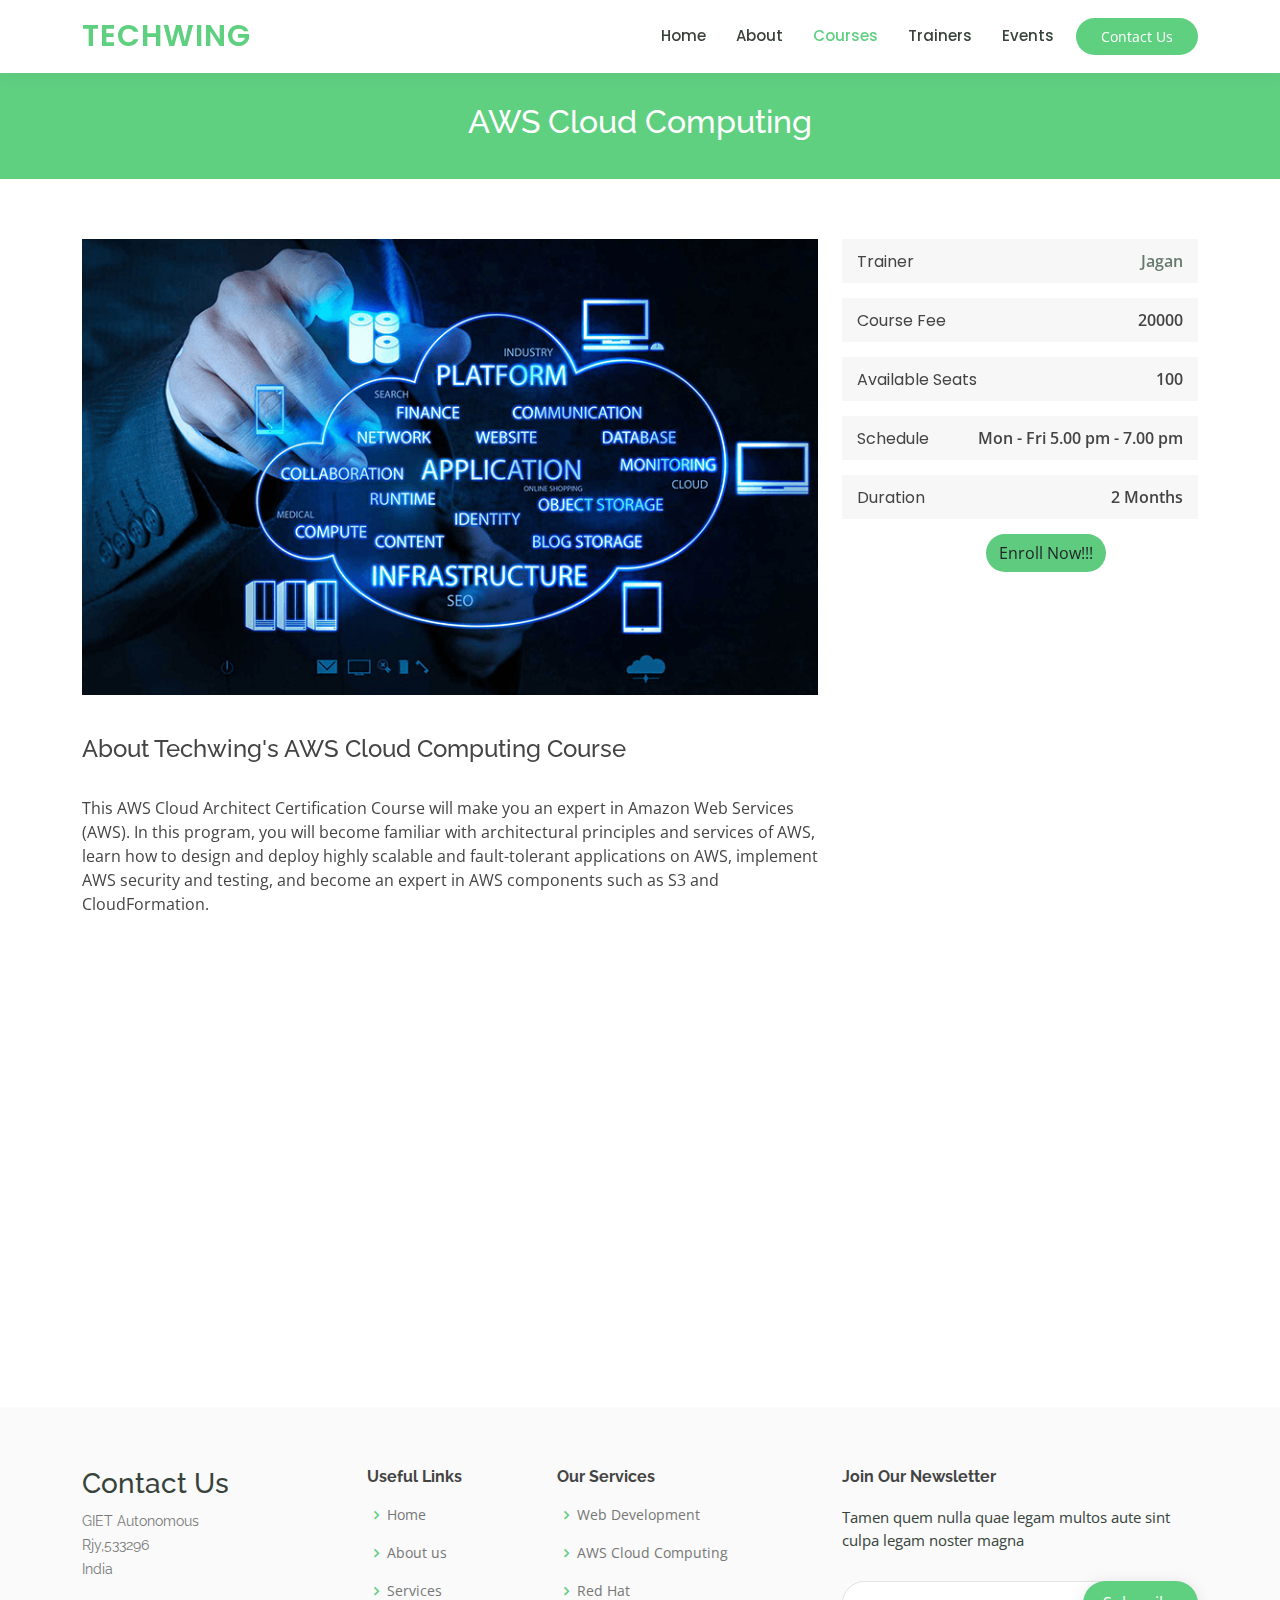
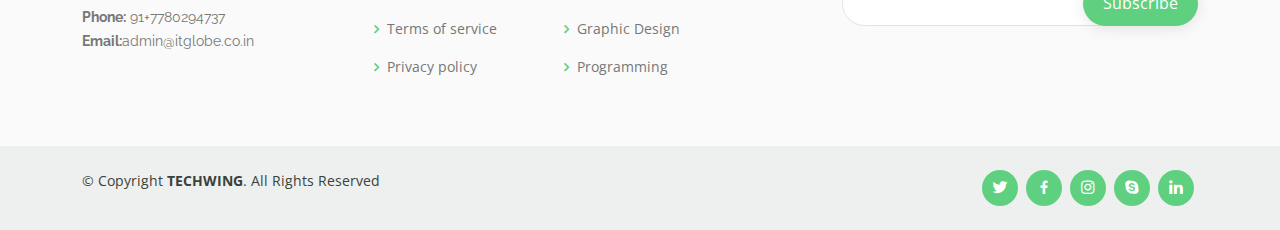
<file: course-2-details.html>
<!DOCTYPE html>
<html lang="en">

<head>
    <meta charset="utf-8">
    <meta content="width=device-width, initial-scale=1.0" name="viewport">

    <title>AWS Cloud Computing</title>
    <meta content="" name="description">
    <meta content="" name="keywords">

    <!-- Google Fonts -->
    <link
        href="https://fonts.googleapis.com/css?family=Open+Sans:300,300i,400,400i,600,600i,700,700i|Raleway:300,300i,400,400i,500,500i,600,600i,700,700i|Poppins:300,300i,400,400i,500,500i,600,600i,700,700i"
        rel="stylesheet">

    <!-- Vendor CSS Files -->
    <link href="assets/vendor/animate.css/animate.min.css" rel="stylesheet">
    <link href="assets/vendor/aos/aos.css" rel="stylesheet">
    <link href="assets/vendor/bootstrap/css/bootstrap.min.css" rel="stylesheet">
    <link href="assets/vendor/bootstrap-icons/bootstrap-icons.css" rel="stylesheet">
    <link href="assets/vendor/boxicons/css/boxicons.min.css" rel="stylesheet">
    <link href="assets/vendor/remixicon/remixicon.css" rel="stylesheet">
    <link href="assets/vendor/swiper/swiper-bundle.min.css" rel="stylesheet">

    <!-- Template Main CSS File -->
    <link href="assets/css/style.css" rel="stylesheet">

    <link rel="stylesheet" href="https://cdnjs.cloudflare.com/ajax/libs/font-awesome/6.4.0/css/all.min.css">

    <!-- =======================================================
  * Template Name: Mentor
  * Updated: Mar 10 2023 with Bootstrap v5.2.3
  * Template URL: https://bootstrapmade.com/mentor-free-education-bootstrap-theme/
  * Author: BootstrapMade.com
  * License: https://bootstrapmade.com/license/
  ======================================================== -->
</head>

<body>

   <!-- ======= Header ======= -->
   <header id="header" class="fixed-top">
    <div class="container d-flex align-items-center">

      <h1 class="logo me-auto"><a href="index.html">TECHWING</a></h1>
      <nav id="navbar" class="navbar order-last order-lg-0">
        <ul>
          <li><a href="index.html">Home</a></li>
          <li><a href="about.html">About</a></li>
          <li><a  class="active" href="courses.html">Courses</a></li>
          <li><a href="trainers.html">Trainers</a></li>
          <li><a href="events.html">Events</a></li>
        </ul>
        <i class="bi bi-list mobile-nav-toggle"></i>
      </nav><!-- .navbar -->

      <a href="contact.html" class="get-started-btn">Contact Us</a>

    </div>
  </header><!-- End Header -->

    <main id="main">

        <!-- ======= Breadcrumbs ======= -->
        <div class="breadcrumbs" data-aos="fade-in">
            <div class="container">
                <h2>AWS Cloud Computing</h2>
                <!-- <p>This course is about AWS </p> -->
            </div>
        </div><!-- End Breadcrumbs -->

        <!-- ======= Cource Details Section ======= -->
        <section id="course-details" class="course-details">
            <div class="container" data-aos="fade-up">

                <div class="row">
                    <div class="col-lg-8">
                        <img src="assets/img/course-details-2.png" class="img-fluid" alt="Try again"
                            style="width: 90rem;">
                        <p>
                            <br>
                            <h4>About Techwing's AWS Cloud Computing Course</h4>
                            <br>
                            This AWS Cloud Architect Certification Course will make you an expert in Amazon Web Services
                            (AWS). In this program, you will become familiar with architectural principles and services
                            of AWS, learn how to design and deploy highly scalable and fault-tolerant applications on
                            AWS, implement AWS security and testing, and become an expert in AWS components such as S3
                            and CloudFormation.
                        </p>
                    </div>
                    <div class="col-lg-4">

                        <div class="course-info d-flex justify-content-between align-items-center">
                            <h5>Trainer</h5>
                            <p><a href="#">Jagan</a></p>
                        </div>

                        <div class="course-info d-flex justify-content-between align-items-center">
                            <h5>Course Fee</h5>
                            <p>20000</p>
                        </div>

                        <div class="course-info d-flex justify-content-between align-items-center">
                            <h5>Available Seats</h5>
                            <p>100</p>
                        </div>

                        <div class="course-info d-flex justify-content-between align-items-center">
                            <h5>Schedule</h5>
                            <p>Mon - Fri 5.00 pm - 7.00 pm</p>
                        </div>

                        <div class="course-info d-flex justify-content-between align-items-center">
                            <h5>Duration</h5>
                            <p>2 Months</p>
                        </div>

                        <div>
                            <a href="register.html"><button type="button" class="btn"
                                    style="background-color: #5ECB7E; border-radius: 2rem; margin-left: 9rem;">Enroll
                                    Now!!!</button></a>
                        </div>

                    </div>
                </div>

            </div>
        </section><!-- End Cource Details Section -->

        <!-- ======= Cource Details Tabs Section ======= -->
        <section id="cource-details-tabs" class="cource-details-tabs">
            <div class="container" data-aos="fade-up">

                <div class="row">
                    <div class="col-lg-3">
                        <ul class="nav nav-tabs flex-column">
                            <li class="nav-item">
                                <a class="nav-link active show" data-bs-toggle="tab" href="#tab-1">What is Join this AWS
                                    Cloud Computing Program</a>
                            </li>
                            <li class="nav-item">
                                <a class="nav-link" data-bs-toggle="tab" href="#tab-2">This course includes</a>
                            </li>
                            <li class="nav-item">
                                <a class="nav-link" data-bs-toggle="tab" href="#tab-3">Prerequisites</a>
                            </li>
                            <li class="nav-item">
                                <a class="nav-link" data-bs-toggle="tab" href="#tab-4">Requirements</a>
                            </li>
                            <li class="nav-item">
                                <a class="nav-link" data-bs-toggle="tab" href="#tab-5">Reviews</a>
                            </li>
                        </ul>
                    </div>
                    <div class="col-lg-9 mt-4 mt-lg-0">
                        <div class="tab-content">
                            <div class="tab-pane active show" id="tab-1">
                                <div class="row">
                                    <div class="col-lg-8 details order-2 order-lg-1">
                                        <!-- <h3>Architecto ut aperiam autem id</h3> -->
                                        <p class="fst-italic"></p>
                                        <h3>Career Booster</h3>
                                        <p class="fst-italic">Be job-ready with an industry-relevant curriculum and
                                            guidance by experts.</p>
                                        <p>Any professional interested in hosting highly scaleable, fault-tolerant
                                            applications on the AWS platform should take this AWS Cloud Architect
                                            certification course. However, the following roles and disciplines are ideal
                                            for this AWS Cloud Architect training:
                                        <ul>
                                            <li>Solutions architects</li>
                                            <li>Programmers</li>
                                            <li>Cloud developers</li>
                                            <li>Cloud software engineers</li>
                                            <li>DevOps professionals</li>
                                        </ul>
                                        </p>
                                    </div>
                                    <div class="col-lg-4 text-center order-1 order-lg-2">
                                        <img src="assets/img/course-details-tab-1.png" alt="" class="img-fluid">
                                    </div>
                                </div>
                            </div>

                            <div class="tab-pane" id="tab-2">
                                <div class="row">
                                    <div class="col-lg-8 details order-2 order-lg-1">
                                        <ul>
                                            <li>AWS Identity and Access Management (IAM)</li>
                                            <li>Creating AWS IAM users and groups.</li>
                                            <li>Cloud networking - Amazon Virtual Private Cloud (VPC)</li>
                                            <li>Creating custom Amazon VPCs.</li>
                                            <li>Cloud computing security - security groups and network ACLs.</li>
                                        </ul>
                                    </div>
                                    <div class="col-lg-4 text-center order-1 order-lg-2">
                                        <img src="assets/img/course-details-tab-2.png" alt="" class="img-fluid">
                                    </div>
                                </div>
                            </div>
                            <div class="tab-pane" id="tab-3">
                                <div class="row">
                                    <div class="col-lg-8 details order-2 order-lg-1">
                                        <h3>Cloud Computing Prerequisites are:</h3>
                                        <ul>
                                            <li>Fundamental knowledge of operating systems like Windows, Linux, etc.
                                            </li>
                                            <li>Fundamental knowledge of Networking and Virtualization.</li>
                                            <li>Knowledge of any programming language.</li>
                                            <li>Fundamental command on coding (because certain auxiliary software may
                                                need it)</li>
                                            <li>Overview of Public and Private cloud.</li>
                                        </ul>
                                    </div>
                                    <div class="col-lg-4 text-center order-1 order-lg-2">
                                        <img src="assets/img/course-details-tab-3.png" alt="" class="img-fluid">
                                    </div>
                                </div>
                            </div>
                            <div class="tab-pane" id="tab-4">
                                <div class="row">
                                    <div class="col-lg-8 details order-2 order-lg-1">
                                        <p>No AWS Cloud experience is necessary, we'll use the AWS Free Tier</p>
                                        <p> No IT prerequisites required</p>
                                    </div>
                                    <div class="col-lg-4 text-center order-1 order-lg-2">
                                        <img src="assets/img/course-details-tab-4.png" alt="" class="img-fluid">
                                    </div>
                                </div>
                            </div>
                            <div class="tab-pane" id="tab-5">
                                <div class="row">
                                    <div class="col-lg-8 details order-2 order-lg-1">
                                        <section>

                                            <div class="row text-center">
                                                <div class="col-md-4 mb-5 mb-md-0">
                                                    <div class="d-flex justify-content-center mb-4">
                                                        <i class="fa-solid fa-circle-user fa-2xl"></i>
                                                    </div>
                                                    <h5 class="mb-3">Maria Smantha</h5>
                                                    <p class="px-xl-3">
                                                        <i class="fas fa-quote-left pe-2"></i>Lorem ipsum dolor sit
                                                        amet, consectetur
                                                        adipisicing elit. Quod eos id officiis hic tenetur quae quaerat
                                                        ad velit ab hic
                                                        tenetur.
                                                    </p>
                                                    <ul class="list-unstyled d-flex justify-content-center mb-0">
                                                        <li>
                                                            <i class="fas fa-star fa-sm text-warning"></i>
                                                        </li>
                                                        <li>
                                                            <i class="fas fa-star fa-sm text-warning"></i>
                                                        </li>
                                                        <li>
                                                            <i class="fas fa-star fa-sm text-warning"></i>
                                                        </li>
                                                        <li>
                                                            <i class="fas fa-star fa-sm text-warning"></i>
                                                        </li>
                                                        <li>
                                                            <i class="fas fa-star-half-alt fa-sm text-warning"></i>
                                                        </li>
                                                    </ul>
                                                </div>
                                                <div class="col-md-4 mb-5 mb-md-0">
                                                    <div class="d-flex justify-content-center mb-4">
                                                        <i class="fa-solid fa-circle-user fa-2xl"></i>
                                                    </div>
                                                    <h5 class="mb-3">Lisa Cudrow</h5>
                                                    <p class="px-xl-3">
                                                        <i class="fas fa-quote-left pe-2"></i>Ut enim ad minima veniam,
                                                        quis nostrum
                                                        exercitationem ullam corporis suscipit laboriosam, nisi ut
                                                        aliquid commodi.
                                                    </p>
                                                    <ul class="list-unstyled d-flex justify-content-center mb-0">
                                                        <li>
                                                            <i class="fas fa-star fa-sm text-warning"></i>
                                                        </li>
                                                        <li>
                                                            <i class="fas fa-star fa-sm text-warning"></i>
                                                        </li>
                                                        <li>
                                                            <i class="fas fa-star fa-sm text-warning"></i>
                                                        </li>
                                                        <li>
                                                            <i class="fas fa-star fa-sm text-warning"></i>
                                                        </li>
                                                        <li>
                                                            <i class="fas fa-star fa-sm text-warning"></i>
                                                        </li>
                                                    </ul>
                                                </div>
                                                <div class="col-md-4 mb-0">
                                                    <div class="d-flex justify-content-center mb-4">
                                                        <i class="fa-solid fa-circle-user fa-2xl"></i>
                                                    </div>
                                                    <h5 class="mb-3">John Smith</h5>

                                                    <p class="px-xl-3">
                                                        <i class="fas fa-quote-left pe-2"></i>At vero eos et accusamus
                                                        et iusto odio
                                                        dignissimos ducimus qui blanditiis praesentium voluptatum
                                                        deleniti atque corrupti.
                                                    </p>
                                                    <ul class="list-unstyled d-flex justify-content-center mb-0">
                                                        <li>
                                                            <i class="fas fa-star fa-sm text-warning"></i>
                                                        </li>
                                                        <li>
                                                            <i class="fas fa-star fa-sm text-warning"></i>
                                                        </li>
                                                        <li>
                                                            <i class="fas fa-star fa-sm text-warning"></i>
                                                        </li>
                                                        <li>
                                                            <i class="fas fa-star fa-sm text-warning"></i>
                                                        </li>
                                                        <li>
                                                            <i class="far fa-star fa-sm text-warning"></i>
                                                        </li>
                                                    </ul>
                                                </div>
                                            </div>
                                        </section>
                                    </div>
                                    <div class="col-lg-4 text-center order-1 order-lg-2">
                                        <img src="assets/img/course-details-tab-5.png" alt="" class="img-fluid">
                                    </div>
                                </div>
                            </div>
        </section>


        </div>
        </div>
        </div>
        </div>

        </div>
        </section><!-- End Cource Details Tabs Section -->

    </main><!-- End #main -->


   <!-- ======= Footer ======= -->
  <footer id="footer">

    <div class="footer-top">
      <div class="container">
        <div class="row">

          <div class="col-lg-3 col-md-6 footer-contact">
            <h3>Contact Us</h3>
            <p>
              GIET Autonomous <br>
              Rjy,533296<br>
              India <br><br>
              <strong>Phone:</strong> 91+7780294737<br>
              <strong>Email:</strong>admin@itglobe.co.in<br>
            </p>
          </div>

          <div class="col-lg-2 col-md-6 footer-links">
            <h4>Useful Links</h4>
            <ul>
              <li><i class="bx bx-chevron-right"></i> <a href="index.html">Home</a></li>
              <li><i class="bx bx-chevron-right"></i> <a href="about.html">About us</a></li>
              <li><i class="bx bx-chevron-right"></i> <a href="#">Services</a></li>
              <li><i class="bx bx-chevron-right"></i> <a href="#">Terms of service</a></li>
              <li><i class="bx bx-chevron-right"></i> <a href="#">Privacy policy</a></li>
            </ul>
          </div>

          <div class="col-lg-3 col-md-6 footer-links">
            <h4>Our Services</h4>
            <ul>
              <li><i class="bx bx-chevron-right"></i> <a href="#">Web Development</a></li>
              <li><i class="bx bx-chevron-right"></i> <a href="#">AWS Cloud Computing</a></li>
              <li><i class="bx bx-chevron-right"></i> <a href="#">Red Hat</a></li>
              <li><i class="bx bx-chevron-right"></i> <a href="#">Graphic Design</a></li>
              <li><i class="bx bx-chevron-right"></i> <a href="#">Programming</a></li>
            </ul>
          </div>

          <div class="col-lg-4 col-md-6 footer-newsletter">
            <h4>Join Our Newsletter</h4>
            <p>Tamen quem nulla quae legam multos aute sint culpa legam noster magna</p>
            <form action="" method="post">
              <input type="email" name="email"><input type="submit" value="Subscribe">
            </form>
          </div>

        </div>
      </div>
    </div>

    <div class="container d-md-flex py-4">

      <div class="me-md-auto text-center text-md-start">
        <div class="copyright">
          &copy; Copyright <strong><span>TECHWING</span></strong>. All Rights Reserved
        </div>
        <div class="credits">
          <!-- All the links in the footer should remain intact. -->
          <!-- You can delete the links only if you purchased the pro version. -->
          <!-- Licensing information: https://bootstrapmade.com/license/ -->
          <!-- Purchase the pro version with working PHP/AJAX contact form: https://bootstrapmade.com/mentor-free-education-bootstrap-theme/ -->
          <!-- Designed by <a href="https://bootstrapmade.com/">BootstrapMade</a> -->
        </div>
      </div>
      <div class="social-links text-center text-md-right pt-3 pt-md-0">
        <a href="#" class="twitter"><i class="bx bxl-twitter"></i></a>
        <a href="#" class="facebook"><i class="bx bxl-facebook"></i></a>
        <a href="#" class="instagram"><i class="bx bxl-instagram"></i></a>
        <a href="#" class="google-plus"><i class="bx bxl-skype"></i></a>
        <a href="https://www.linkedin.com/company/i-t-globe/" class="linkedin"><i class="bx bxl-linkedin"></i></a>
      </div>
    </div>
  </footer><!-- End Footer -->



    <div id="preloader"></div>
    <a href="#" class="back-to-top d-flex align-items-center justify-content-center"><i
            class="bi bi-arrow-up-short"></i></a>

    <!-- Vendor JS Files -->
    <script src="assets/vendor/purecounter/purecounter_vanilla.js"></script>
    <script src="assets/vendor/aos/aos.js"></script>
    <script src="assets/vendor/bootstrap/js/bootstrap.bundle.min.js"></script>
    <script src="assets/vendor/swiper/swiper-bundle.min.js"></script>
    <script src="assets/vendor/php-email-form/validate.js"></script>

    <!-- Template Main JS File -->
    <script src="assets/js/main.js"></script>
    <script src="https://cdn.jsdelivr.net/npm/bootstrap@5.1.3/dist/js/bootstrap.bundle.min.js"
        integrity="sha384-ka7Sk0Gln4gmtz2MlQnikT1wXgYsOg+OMhuP+IlRH9sENBO0LRn5q+8nbTov4+1p"
        crossorigin="anonymous"></script>

</body>

</html>
</file>
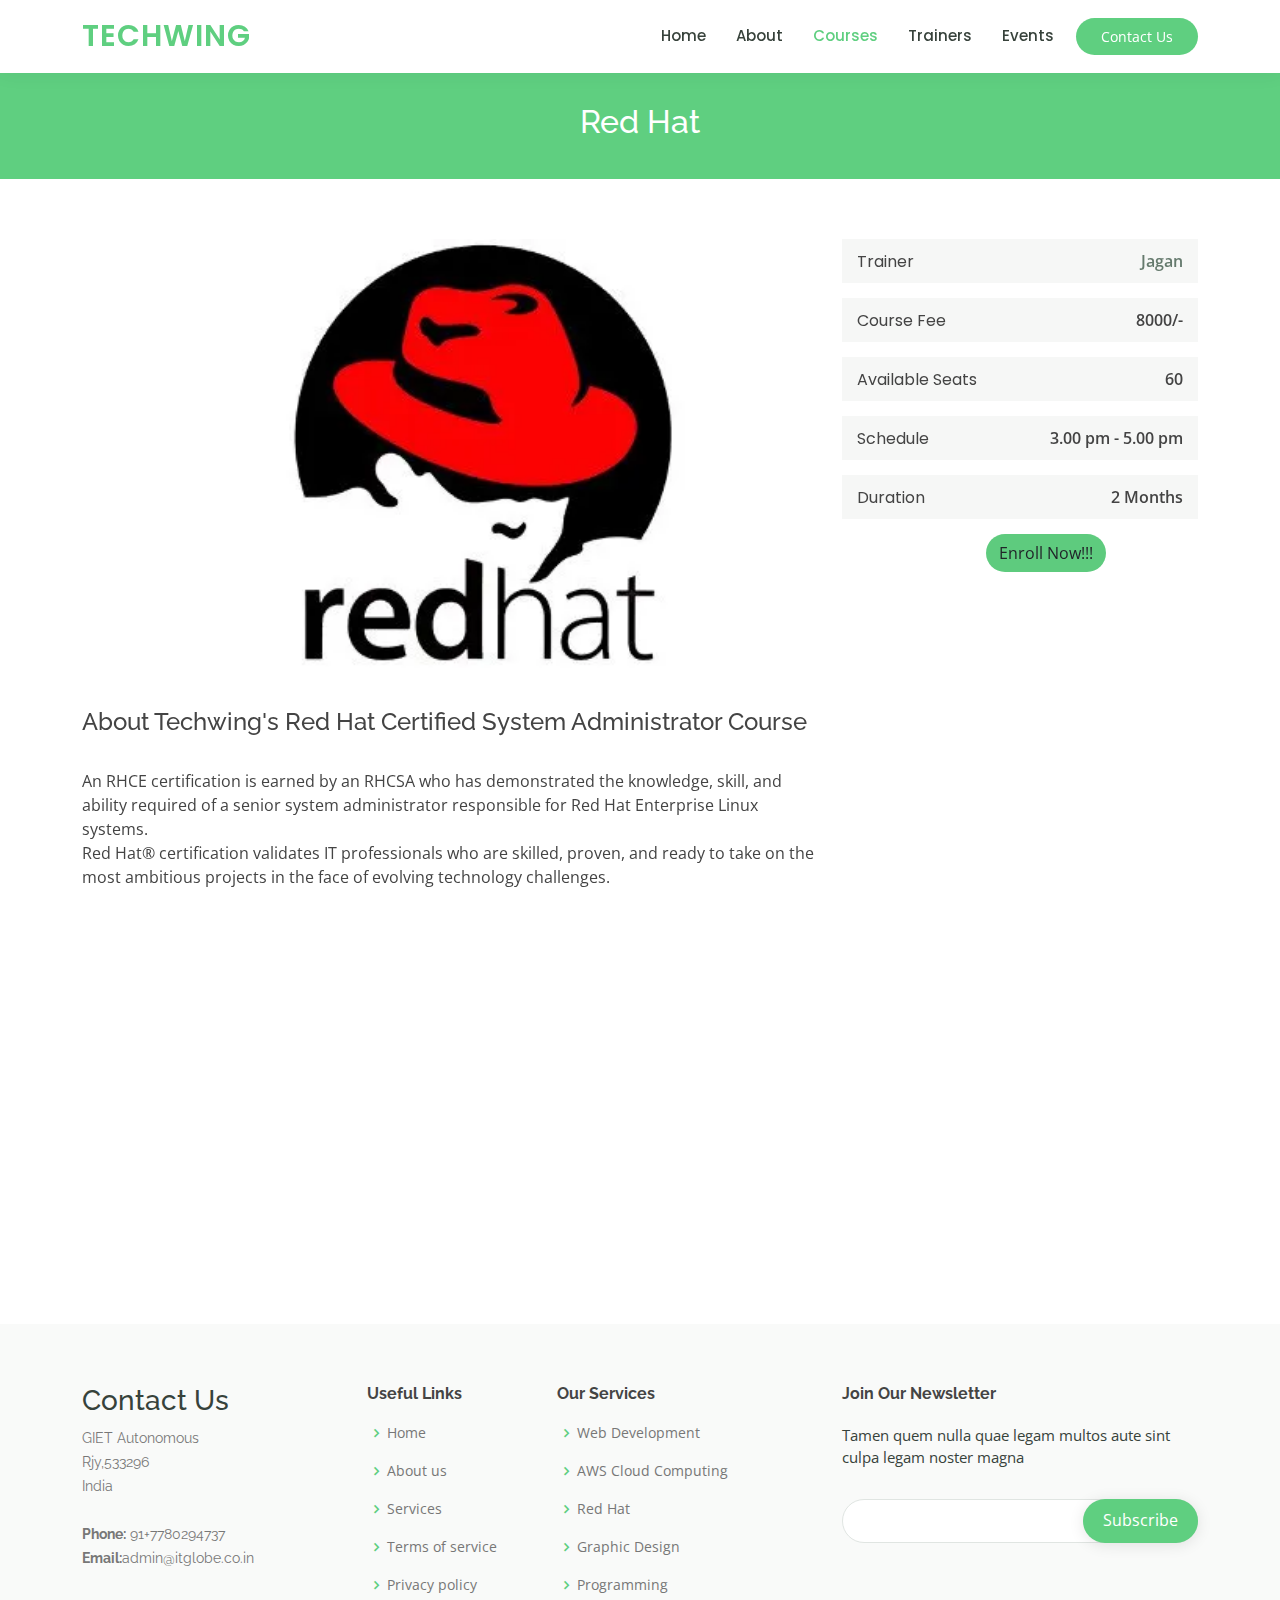
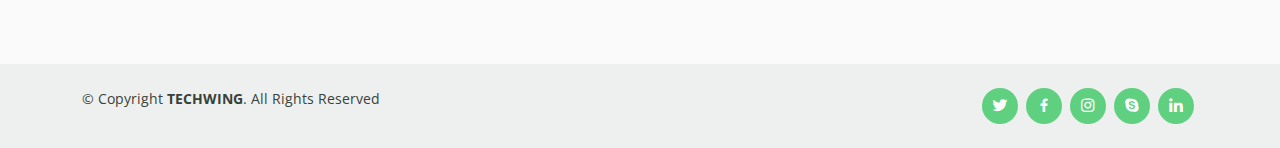
<file: course-3-details.html>
<!DOCTYPE html>
<html lang="en">

<head>
  <meta charset="utf-8">
  <meta content="width=device-width, initial-scale=1.0" name="viewport">

  <title>Red Hat</title>
  <meta content="" name="description">
  <meta content="" name="keywords">

  <link rel="stylesheet" href="https://cdnjs.cloudflare.com/ajax/libs/font-awesome/4.7.0/css/font-awesome.min.css">
  <link href="https://cdn.jsdelivr.net/npm/bootstrap@5.1.3/dist/css/bootstrap.min.css" rel="stylesheet"
    integrity="sha384-1BmE4kWBq78iYhFldvKuhfTAU6auU8tT94WrHftjDbrCEXSU1oBoqyl2QvZ6jIW3" crossorigin="anonymous">
  <link rel="stylesheet" href="https://cdnjs.cloudflare.com/ajax/libs/font-awesome/6.4.0/css/all.min.css">

  <!-- Google Fonts -->
  <link
    href="https://fonts.googleapis.com/css?family=Open+Sans:300,300i,400,400i,600,600i,700,700i|Raleway:300,300i,400,400i,500,500i,600,600i,700,700i|Poppins:300,300i,400,400i,500,500i,600,600i,700,700i"
    rel="stylesheet">

  <!-- Vendor CSS Files -->
  <link href="assets/vendor/animate.css/animate.min.css" rel="stylesheet">
  <link href="assets/vendor/aos/aos.css" rel="stylesheet">
  <link href="assets/vendor/bootstrap/css/bootstrap.min.css" rel="stylesheet">
  <link href="assets/vendor/bootstrap-icons/bootstrap-icons.css" rel="stylesheet">
  <link href="assets/vendor/boxicons/css/boxicons.min.css" rel="stylesheet">
  <link href="assets/vendor/remixicon/remixicon.css" rel="stylesheet">
  <link href="assets/vendor/swiper/swiper-bundle.min.css" rel="stylesheet">

  <!-- Template Main CSS File -->
  <link href="assets/css/style.css" rel="stylesheet">

  <!-- =======================================================
  * Template Name: Mentor
  * Updated: Mar 10 2023 with Bootstrap v5.2.3
  * Template URL: https://bootstrapmade.com/mentor-free-education-bootstrap-theme/
  * Author: BootstrapMade.com
  * License: https://bootstrapmade.com/license/
  ======================================================== -->
</head>

<body>

  <!-- ======= Header ======= -->
  <header id="header" class="fixed-top">
    <div class="container d-flex align-items-center">

      <h1 class="logo me-auto"><a href="index.html">TECHWING</a></h1>
      <nav id="navbar" class="navbar order-last order-lg-0">
        <ul>
          <li><a href="index.html">Home</a></li>
          <li><a href="about.html">About</a></li>
          <li><a class="active" href="courses.html">Courses</a></li>
          <li><a href="trainers.html">Trainers</a></li>
          <li><a href="events.html">Events</a></li>
        </ul>
        <i class="bi bi-list mobile-nav-toggle"></i>
      </nav><!-- .navbar -->

      <a href="contact.html" class="get-started-btn">Contact Us</a>

    </div>
  </header><!-- End Header -->

  <main id="main">

    <!-- ======= Breadcrumbs ======= -->
    <div class="breadcrumbs" data-aos="fade-in">
      <div class="container">
        <h2>Red Hat</h2>
        <p></p>
      </div>
    </div><!-- End Breadcrumbs -->

    <!-- ======= Cource Details Section ======= -->
    <section id="course-details" class="course-details">
      <div class="container" data-aos="fade-up">

        <div class="row">
          <div class="col-lg-8">
            <img src="assets/img/course-details-3.webp" class="img-fluid" alt=""
              style="width: 50rem; margin-left: 2rem;">
            <p>
              <br>
            <h4>About Techwing's Red Hat Certified System Administrator Course</h4>
            <br>
            An RHCE certification is earned by an RHCSA who has demonstrated the knowledge, skill, and ability required
            of a senior system administrator responsible for Red Hat Enterprise Linux systems.
            <p>Red Hat® certification validates IT professionals who are skilled, proven, and ready to take on the most
              ambitious projects in the face of evolving technology challenges.</p>
            </p>
          </div>
          <div class="col-lg-4">

            <div class="course-info d-flex justify-content-between align-items-center">
              <h5>Trainer</h5>
              <p><a href="#">Jagan</a></p>
            </div>

            <div class="course-info d-flex justify-content-between align-items-center">
              <h5>Course Fee</h5>
              <p>8000/-</p>
            </div>

            <div class="course-info d-flex justify-content-between align-items-center">
              <h5>Available Seats</h5>
              <p>60</p>
            </div>

            <div class="course-info d-flex justify-content-between align-items-center">
              <h5>Schedule</h5>
              <p>3.00 pm - 5.00 pm</p>
            </div>

            <div class="course-info d-flex justify-content-between align-items-center">
              <h5>Duration</h5>
              <p>2 Months</p>
            </div>

            <div>
              <a href="register.html"><button type="button" class="btn"
                  style="background-color: #5ECB7E; border-radius: 2rem; margin-left: 9rem;">Enroll Now!!!</button></a>
            </div>

          </div>
        </div>

      </div>
    </section><!-- End Cource Details Section -->

    <!-- ======= Cource Details Tabs Section ======= -->
    <section id="cource-details-tabs" class="cource-details-tabs">
      <div class="container" data-aos="fade-up">

        <div class="row">
          <div class="col-lg-3">
            <ul class="nav nav-tabs flex-column">
              <li class="nav-item">
                <a class="nav-link active show" data-bs-toggle="tab" href="#tab-1">Why Join This Red Hat Certification
                  Program</a>
              </li>
              <li class="nav-item">
                <a class="nav-link" data-bs-toggle="tab" href="#tab-2">This Course Includes</a>
              </li>
              <li class="nav-item">
                <a class="nav-link" data-bs-toggle="tab" href="#tab-3">Pre-requisites</a>
              </li>
              <li class="nav-item">
                <a class="nav-link" data-bs-toggle="tab" href="#tab-4">Requirements</a>
              </li>
              <li class="nav-item">
                <a class="nav-link" data-bs-toggle="tab" href="#tab-5">Reviews</a>
              </li>
            </ul>
          </div>
          <div class="col-lg-9 mt-4 mt-lg-0">
            <div class="tab-content">
              <div class="tab-pane active show" id="tab-1">
                <div class="row">
                  <div class="col-lg-8 details order-2 order-lg-1">
                    <h3>Career Booster</h3>
                    <p class="fst-italic">Be job-ready with an industry-relevant curriculum and guidance by experts.</p>
                    <p>An IT professional who has earned the Red Hat Certified System Administrator (RHCSA) is able to
                      perform the core system administration skills required in Red Hat Enterprise Linux environments.
                    </p>
                    <p>The Red Hat certification program aims at system administrators, engineers, architects,
                      enterprise developers, and application administrators, as well as cloud and virtualization administrators,
                      who use RHEL in their IT infrastructures. The certification program aims to ensure that candidates
                      are proficient in RHEL </p>
                  </div>
                  <div class="col-lg-4 text-center order-1 order-lg-2">
                    <img src="assets/img/course-details-tab-1.png" alt="" class="img-fluid">
                  </div>
                </div>
              </div>
              <div class="tab-pane" id="tab-2">
                <div class="row">
                  <div class="col-lg-8 details order-2 order-lg-1">
                    <h3>A Red Hat Certified System Administrator (RHCSA) should be able to perform the following tasks
                      which are covered in this course:</h3>
                      <ul>
                        <li>Understand and use essential tools for handling files, directories, command-line environments,
                          and documentation</li>
                        <li>Create simple shell scripts</li>
                        <li>Operate running systems, including booting into different run levels, identifying processes,
                          starting and stopping virtual machines, and controlling services</li>
                        <li>Configure local storage using partitions and logical volumes</li>
                        <li>Create and configure file systems and file system attributes, such as permissions, encryption,
                          access control lists, and network file systems</li>
                        <li>Deploy, configure, and maintain systems, including software installation, update, and core
                          services</li>
                        <li>Manage users and groups</li>
                        <li>Manage security, including basic firewall and SELinux configuration</li>
                        <li>Perform basic container management</li>
                      </ul>
                  </div>
                  <div class="col-lg-4 text-center order-1 order-lg-2">
                    <img src="assets/img/course-details-tab-2.png" alt="" class="img-fluid">
                  </div>
                </div>
              </div>
              <div class="tab-pane" id="tab-3">
                <div class="row">
                  <div class="col-lg-8 details order-2 order-lg-1">
                    <p>Earn the Red Hat Certified System Administrator (RHCSA) certification. This is required in order
                      to earn the Red Hat Certified Engineer (RHCE) certification. Take our free assessment to find the
                      course that best supports your preparation for this exam.
                    </p>
                  </div>
                  <div class="col-lg-4 text-center order-1 order-lg-2">
                    <img src="assets/img/course-details-tab-3.png" alt="" class="img-fluid">
                  </div>
                </div>
              </div>
              <div class="tab-pane" id="tab-4">
                <div class="row">
                  <div class="col-lg-8 details order-2 order-lg-1">
                    <p>An RHCSA certification is required to earn Red Hat Certified Engineer (RHCE). The RHCE exam is a
                      hands-on, practical exam that lasts 2 hours. Candidates are eligible to take the RHCE exam without
                      first having passed the RHCSA exam, but RHCE will not be issued until both credentials are earned.
                    </p>
                  </div>
                  <div class="col-lg-4 text-center order-1 order-lg-2">
                    <img src="assets/img/course-details-tab-4.png" alt="" class="img-fluid">
                  </div>
                </div>
              </div>
              <div class="tab-pane" id="tab-5">
                <div class="row">
                  <div class="col-lg-8 details order-2 order-lg-1">
                    <section>

                      <div class="row text-center">
                        <div class="col-md-4 mb-5 mb-md-0">
                          <div class="d-flex justify-content-center mb-4">
                            <i class="fa-solid fa-circle-user fa-2xl"></i>
                          </div>
                          <h5 class="mb-3">Maria Smantha</h5>
                          <p class="px-xl-3">
                            <i class="fas fa-quote-left pe-2"></i>Lorem ipsum dolor sit amet, consectetur
                            adipisicing elit. Quod eos id officiis hic tenetur quae quaerat ad velit ab hic
                            tenetur.
                          </p>
                          <ul class="list-unstyled d-flex justify-content-center mb-0">
                            <li>
                              <i class="fas fa-star fa-sm text-warning"></i>
                            </li>
                            <li>
                              <i class="fas fa-star fa-sm text-warning"></i>
                            </li>
                            <li>
                              <i class="fas fa-star fa-sm text-warning"></i>
                            </li>
                            <li>
                              <i class="fas fa-star fa-sm text-warning"></i>
                            </li>
                            <li>
                              <i class="fas fa-star-half-alt fa-sm text-warning"></i>
                            </li>
                          </ul>
                        </div>
                        <div class="col-md-4 mb-5 mb-md-0">
                          <div class="d-flex justify-content-center mb-4">
                            <i class="fa-solid fa-circle-user fa-2xl"></i>
                          </div>
                          <h5 class="mb-3">Lisa Cudrow</h5>
                          <p class="px-xl-3">
                            <i class="fas fa-quote-left pe-2"></i>Ut enim ad minima veniam, quis nostrum
                            exercitationem ullam corporis suscipit laboriosam, nisi ut aliquid commodi.
                          </p>
                          <ul class="list-unstyled d-flex justify-content-center mb-0">
                            <li>
                              <i class="fas fa-star fa-sm text-warning"></i>
                            </li>
                            <li>
                              <i class="fas fa-star fa-sm text-warning"></i>
                            </li>
                            <li>
                              <i class="fas fa-star fa-sm text-warning"></i>
                            </li>
                            <li>
                              <i class="fas fa-star fa-sm text-warning"></i>
                            </li>
                            <li>
                              <i class="fas fa-star fa-sm text-warning"></i>
                            </li>
                          </ul>
                        </div>
                        <div class="col-md-4 mb-0">
                          <div class="d-flex justify-content-center mb-4">
                            <i class="fa-solid fa-circle-user fa-2xl"></i>
                          </div>
                          <h5 class="mb-3">John Smith</h5>

                          <p class="px-xl-3">
                            <i class="fas fa-quote-left pe-2"></i>At vero eos et accusamus et iusto odio
                            dignissimos ducimus qui blanditiis praesentium voluptatum deleniti atque corrupti.
                          </p>
                          <ul class="list-unstyled d-flex justify-content-center mb-0">
                            <li>
                              <i class="fas fa-star fa-sm text-warning"></i>
                            </li>
                            <li>
                              <i class="fas fa-star fa-sm text-warning"></i>
                            </li>
                            <li>
                              <i class="fas fa-star fa-sm text-warning"></i>
                            </li>
                            <li>
                              <i class="fas fa-star fa-sm text-warning"></i>
                            </li>
                            <li>
                              <i class="far fa-star fa-sm text-warning"></i>
                            </li>
                          </ul>
                        </div>
                      </div>
                    </section>
                  </div>
                  <div class="col-lg-4 text-center order-1 order-lg-2">
                    <img src="assets/img/course-details-tab-5.png" alt="" class="img-fluid">
                  </div>
                </div>
              </div>
    </section>


    </div>
    </div>
    </div>
    </div>
    </div>

    </div>
    </section><!-- End Cource Details Tabs Section -->

  </main><!-- End #main -->

<!-- ======= Footer ======= -->
<footer id="footer">

  <div class="footer-top">
    <div class="container">
      <div class="row">

        <div class="col-lg-3 col-md-6 footer-contact">
          <h3>Contact Us</h3>
          <p>
            GIET Autonomous <br>
            Rjy,533296<br>
            India <br><br>
            <strong>Phone:</strong> 91+7780294737<br>
            <strong>Email:</strong>admin@itglobe.co.in<br>
          </p>
        </div>

        <div class="col-lg-2 col-md-6 footer-links">
          <h4>Useful Links</h4>
          <ul>
            <li><i class="bx bx-chevron-right"></i> <a href="index.html">Home</a></li>
            <li><i class="bx bx-chevron-right"></i> <a href="about.html">About us</a></li>
            <li><i class="bx bx-chevron-right"></i> <a href="#">Services</a></li>
            <li><i class="bx bx-chevron-right"></i> <a href="#">Terms of service</a></li>
            <li><i class="bx bx-chevron-right"></i> <a href="#">Privacy policy</a></li>
          </ul>
        </div>

        <div class="col-lg-3 col-md-6 footer-links">
          <h4>Our Services</h4>
          <ul>
            <li><i class="bx bx-chevron-right"></i> <a href="#">Web Development</a></li>
            <li><i class="bx bx-chevron-right"></i> <a href="#">AWS Cloud Computing</a></li>
            <li><i class="bx bx-chevron-right"></i> <a href="#">Red Hat</a></li>
            <li><i class="bx bx-chevron-right"></i> <a href="#">Graphic Design</a></li>
            <li><i class="bx bx-chevron-right"></i> <a href="#">Programming</a></li>
          </ul>
        </div>

        <div class="col-lg-4 col-md-6 footer-newsletter">
          <h4>Join Our Newsletter</h4>
          <p>Tamen quem nulla quae legam multos aute sint culpa legam noster magna</p>
          <form action="" method="post">
            <input type="email" name="email"><input type="submit" value="Subscribe">
          </form>
        </div>

      </div>
    </div>
  </div>

  <div class="container d-md-flex py-4">

    <div class="me-md-auto text-center text-md-start">
      <div class="copyright">
        &copy; Copyright <strong><span>TECHWING</span></strong>. All Rights Reserved
      </div>
      <div class="credits">
        <!-- All the links in the footer should remain intact. -->
        <!-- You can delete the links only if you purchased the pro version. -->
        <!-- Licensing information: https://bootstrapmade.com/license/ -->
        <!-- Purchase the pro version with working PHP/AJAX contact form: https://bootstrapmade.com/mentor-free-education-bootstrap-theme/ -->
        <!-- Designed by <a href="https://bootstrapmade.com/">BootstrapMade</a> -->
      </div>
    </div>
    <div class="social-links text-center text-md-right pt-3 pt-md-0">
      <a href="#" class="twitter"><i class="bx bxl-twitter"></i></a>
      <a href="#" class="facebook"><i class="bx bxl-facebook"></i></a>
      <a href="#" class="instagram"><i class="bx bxl-instagram"></i></a>
      <a href="#" class="google-plus"><i class="bx bxl-skype"></i></a>
      <a href="https://www.linkedin.com/company/i-t-globe/" class="linkedin"><i class="bx bxl-linkedin"></i></a>
    </div>
  </div>
</footer><!-- End Footer -->




  <div id="preloader"></div>
  <a href="#" class="back-to-top d-flex align-items-center justify-content-center"><i
      class="bi bi-arrow-up-short"></i></a>

  <!-- Vendor JS Files -->
  <script src="assets/vendor/purecounter/purecounter_vanilla.js"></script>
  <script src="assets/vendor/aos/aos.js"></script>
  <script src="assets/vendor/bootstrap/js/bootstrap.bundle.min.js"></script>
  <script src="assets/vendor/swiper/swiper-bundle.min.js"></script>
  <script src="assets/vendor/php-email-form/validate.js"></script>

  <!-- Template Main JS File -->
  <script src="assets/js/main.js"></script>
  <script src="https://cdn.jsdelivr.net/npm/bootstrap@5.1.3/dist/js/bootstrap.bundle.min.js"
    integrity="sha384-ka7Sk0Gln4gmtz2MlQnikT1wXgYsOg+OMhuP+IlRH9sENBO0LRn5q+8nbTov4+1p"
    crossorigin="anonymous"></script>

</body>

</html>
</file>
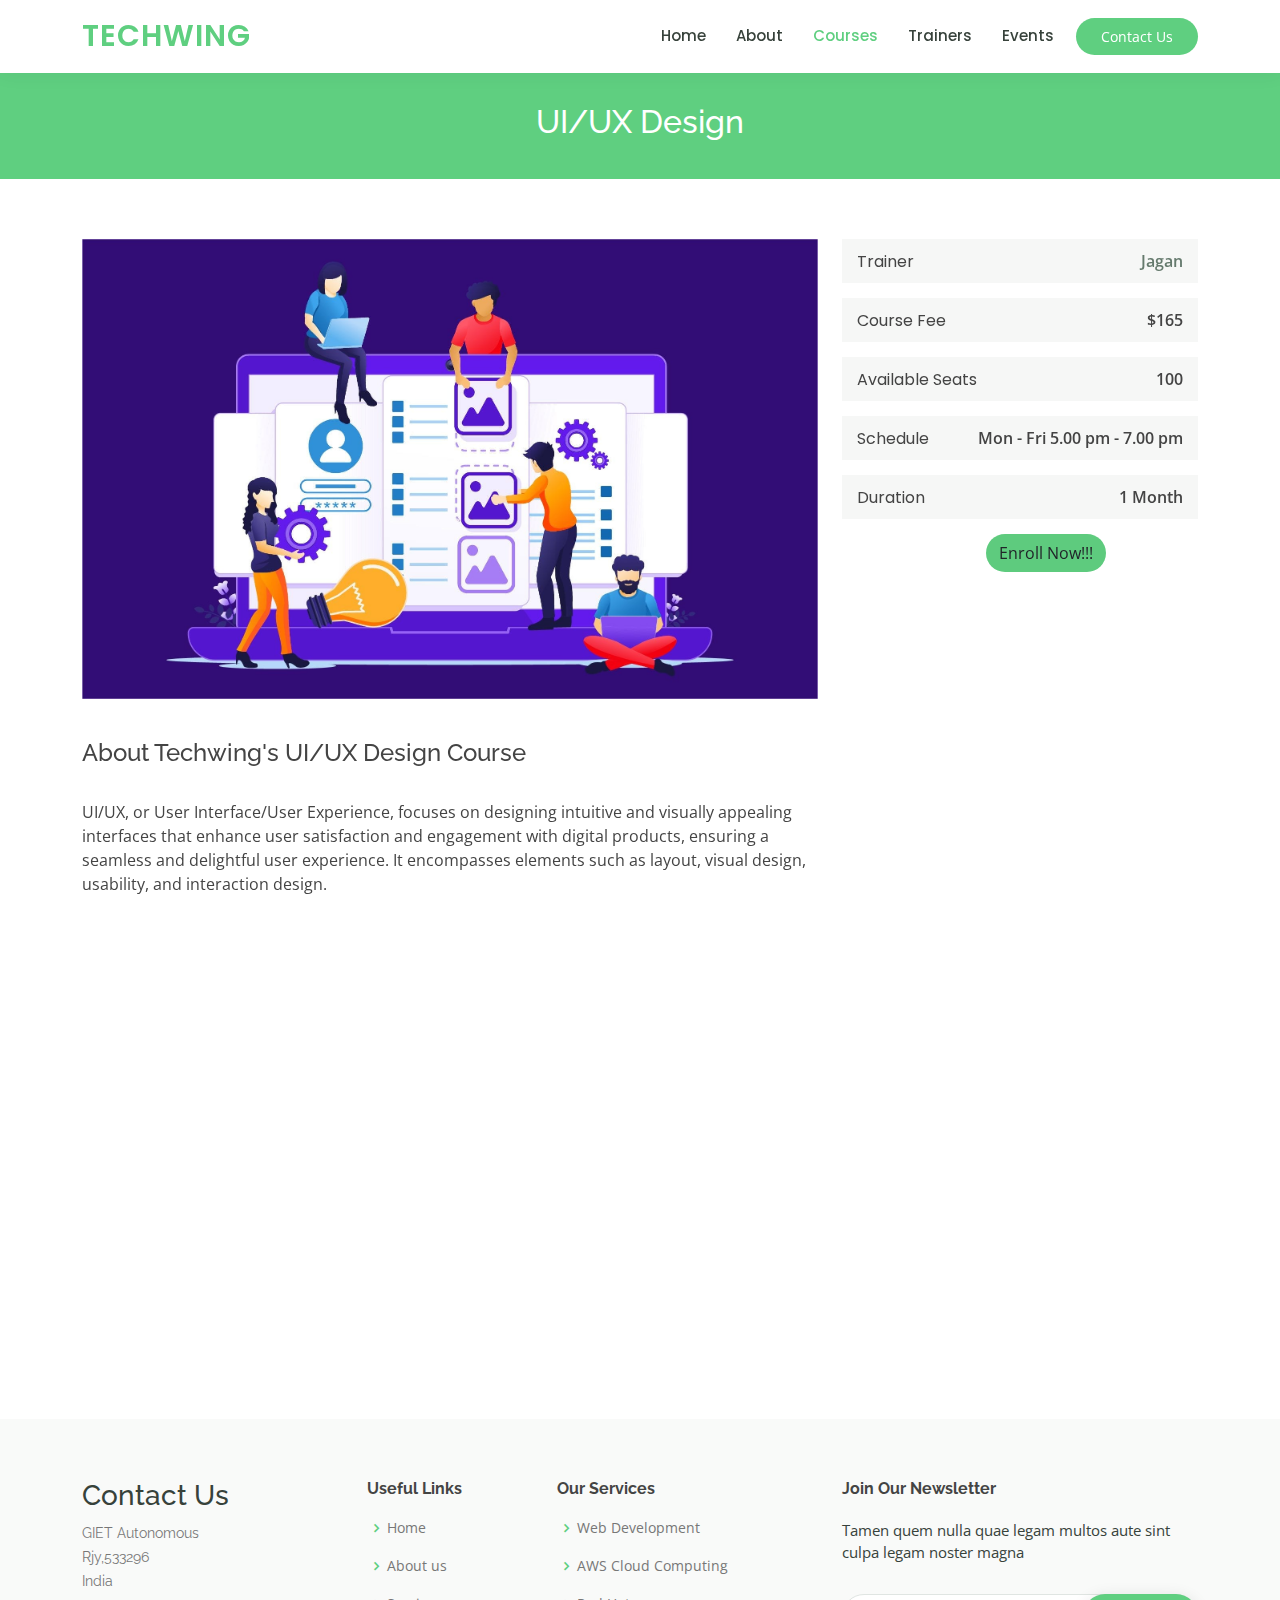
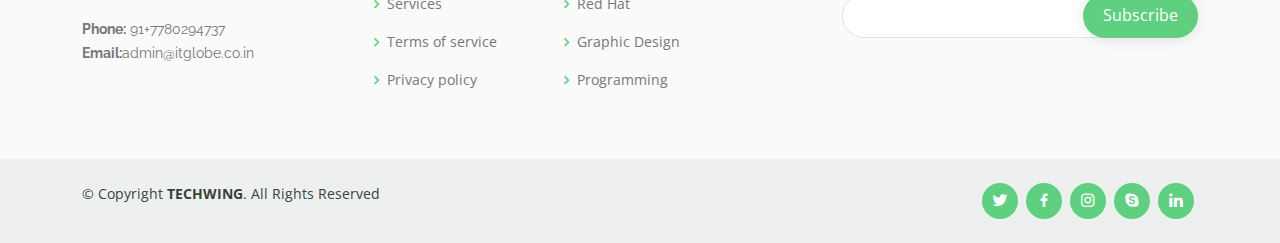
<file: course-4-details.html>
<!DOCTYPE html>
<html lang="en">

<head>
    <meta charset="utf-8">
    <meta content="width=device-width, initial-scale=1.0" name="viewport">

    <title>UI/UX Design</title>
    <meta content="" name="description">
    <meta content="" name="keywords">

    <!-- Google Fonts -->
    <link
        href="https://fonts.googleapis.com/css?family=Open+Sans:300,300i,400,400i,600,600i,700,700i|Raleway:300,300i,400,400i,500,500i,600,600i,700,700i|Poppins:300,300i,400,400i,500,500i,600,600i,700,700i"
        rel="stylesheet">

    <!-- Vendor CSS Files -->
    <link href="assets/vendor/animate.css/animate.min.css" rel="stylesheet">
    <link href="assets/vendor/aos/aos.css" rel="stylesheet">
    <link href="assets/vendor/bootstrap/css/bootstrap.min.css" rel="stylesheet">
    <link href="assets/vendor/bootstrap-icons/bootstrap-icons.css" rel="stylesheet">
    <link href="assets/vendor/boxicons/css/boxicons.min.css" rel="stylesheet">
    <link href="assets/vendor/remixicon/remixicon.css" rel="stylesheet">
    <link href="assets/vendor/swiper/swiper-bundle.min.css" rel="stylesheet">

    <!-- Template Main CSS File -->
    <link href="assets/css/style.css" rel="stylesheet">

    <link rel="stylesheet" href="https://cdnjs.cloudflare.com/ajax/libs/font-awesome/6.4.0/css/all.min.css">

    <!-- =======================================================
  * Template Name: Mentor
  * Updated: Mar 10 2023 with Bootstrap v5.2.3
  * Template URL: https://bootstrapmade.com/mentor-free-education-bootstrap-theme/
  * Author: BootstrapMade.com
  * License: https://bootstrapmade.com/license/
  ======================================================== -->
</head>

<body>

    <!-- ======= Header ======= -->
   <header id="header" class="fixed-top">
    <div class="container d-flex align-items-center">

      <h1 class="logo me-auto"><a href="index.html">TECHWING</a></h1>
      <nav id="navbar" class="navbar order-last order-lg-0">
        <ul>
          <li><a href="index.html">Home</a></li>
          <li><a href="about.html">About</a></li>
          <li><a class="active" href="courses.html">Courses</a></li>
          <li><a href="trainers.html">Trainers</a></li>
          <li><a href="events.html">Events</a></li>
        </ul>
        <i class="bi bi-list mobile-nav-toggle"></i>
      </nav><!-- .navbar -->

      <a href="contact.html" class="get-started-btn">Contact Us</a>

    </div>
  </header><!-- End Header -->

    <main id="main">

        <!-- ======= Breadcrumbs ======= -->
        <div class="breadcrumbs" data-aos="fade-in">
            <div class="container">
                <h2>UI/UX Design</h2>
                <!-- <p>This course is about AWS </p> -->
            </div>
        </div><!-- End Breadcrumbs -->

        <!-- ======= Cource Details Section ======= -->
        <section id="course-details" class="course-details">
            <div class="container" data-aos="fade-up">

                <div class="row">
                    <div class="col-lg-8">
                        <img src="assets/img/course-7.jpg" class="img-fluid" alt="Try again ">
                       <p><br>
                        <h4>About Techwing's UI/UX Design Course</h4>
                        <br>
                            UI/UX, or User Interface/User Experience, focuses on designing intuitive and visually
                            appealing interfaces that enhance user satisfaction and engagement with digital products,
                            ensuring a seamless and delightful user experience. It encompasses elements such as layout,
                            visual design, usability, and interaction design.
                        </p>
                    </div>
                    <div class="col-lg-4">

                        <div class="course-info d-flex justify-content-between align-items-center">
                            <h5>Trainer</h5>
                            <p><a href="#">Jagan</a></p>
                        </div>

                        <div class="course-info d-flex justify-content-between align-items-center">
                            <h5>Course Fee</h5>
                            <p>$165</p>
                        </div>

                        <div class="course-info d-flex justify-content-between align-items-center">
                            <h5>Available Seats</h5>
                            <p>100</p>
                        </div>

                        <div class="course-info d-flex justify-content-between align-items-center">
                            <h5>Schedule</h5>
                            <p>Mon - Fri  5.00 pm - 7.00 pm</p>
                        </div>

                        <div class="course-info d-flex justify-content-between align-items-center">
                            <h5>Duration</h5>
                            <p>1 Month</p>
                        </div>

                        <div>
                            <a href="register.html"><button type="button" class="btn"
                                    style="background-color: #5ECB7E; border-radius: 2rem; margin-left: 9rem;">Enroll
                                    Now!!!</button></a>
                        </div>

                    </div>
                </div>

            </div>
        </section><!-- End Cource Details Section -->

        <!-- ======= Cource Details Tabs Section ======= -->
        <section id="cource-details-tabs" class="cource-details-tabs">
            <div class="container" data-aos="fade-up">

                <div class="row">
                    <div class="col-lg-3">
                        <ul class="nav nav-tabs flex-column">
                            <li class="nav-item">
                                <a class="nav-link active show" data-bs-toggle="tab" href="#tab-1">What Join this UI/UX
                                    Design Program</a>
                            </li>
                            <li class="nav-item">
                                <a class="nav-link" data-bs-toggle="tab" href="#tab-2">This course includes</a>
                            </li>
                            <li class="nav-item">
                                <a class="nav-link" data-bs-toggle="tab" href="#tab-3">Prerequsites</a>
                            </li>
                            <li class="nav-item">
                                <a class="nav-link" data-bs-toggle="tab" href="#tab-4">Requirements</a>
                            </li>
                            <li class="nav-item">
                                <a class="nav-link" data-bs-toggle="tab" href="#tab-5">Reviews</a>
                            </li>
                        </ul>
                    </div>
                    <div class="col-lg-9 mt-4 mt-lg-0">
                        <div class="tab-content">
                            <div class="tab-pane active show" id="tab-1">
                                <div class="row">
                                    <div class="col-lg-8 details order-2 order-lg-1">
                                        <h3>Career Booster</h3>
                                        <p class="fst-italic">Be job-ready with an industry-relevant curriculum and guidance by experts.</p>
                                        <p>UI/UX, short for User Interface/User Experience, is the design discipline
                                            that focuses on creating visually appealing and intuitive interfaces for
                                            digital products. </p>
                                        <p> involves designing the layout, typography, colors, and
                                            visual elements, while UX focuses on enhancing the overall user experience,
                                            usability, and accessibility. It encompasses user research, wireframing,
                                            prototyping, and testing to ensure a seamless and satisfying interaction
                                            between users and the product.</p>
                                        <p> A successful UI/UX design aims to balance
                                            aesthetic appeal with usability, resulting in a positive emotional
                                            connection and high user satisfaction.</p>
                                    </div>
                                    <div class="col-lg-4 text-center order-1 order-lg-2">
                                        <img src="assets/img/course-details-tab-1.png" alt="" class="img-fluid">
                                    </div>
                                </div>
                            </div>
                            <div class="tab-pane" id="tab-2">
                                <div class="row">
                                    <div class="col-lg-8 details order-2 order-lg-1">

                                        <p><strong>Introduction to UI/UX:</strong> Understanding the importance and
                                            principles of
                                            user-centered design, user experience, and the role of UI/UX in product
                                            development.

                                        <p><strong>User Research:</strong> Techniques for conducting user research, such
                                            as interviews,
                                            surveys, and usability testing, to gain insights into user needs, behaviors,
                                            and preferences.</p>

                                        <p> <strong>Information Architecture:</strong> Organizing and structuring
                                            information in a way
                                            that is logical, intuitive, and easy to navigate for users.</p>

                                        <p> <strong>Wireframing and Prototyping:</strong> Creating low-fidelity
                                            wireframes and
                                            high-fidelity interactive prototypes using tools like Sketch, Adobe XD, or
                                            Figma to visualize and validate design concepts.</p>

                                        <p><strong> Visual Design:</strong> Exploring typography, color theory,
                                            iconography, and layout
                                            principles to create visually appealing and cohesive designs that align with
                                            the brand and enhance usability.</p>
                                    </div>
                                    <div class="col-lg-4 text-center order-1 order-lg-2">
                                        <img src="assets/img/course-details-tab-2.png" alt="" class="img-fluid">
                                    </div>
                                </div>
                            </div>
                            <div class="tab-pane" id="tab-3">
                                <div class="row">
                                    <div class="col-lg-8 details order-2 order-lg-1">
                                        <!-- <h3>Impedit facilis occaecati odio neque aperiam sit</h3>
                    <p class="fst-italic">Eos voluptatibus quo. Odio similique illum id quidem non enim fuga. Qui natus non sunt dicta dolor et. In asperiores velit quaerat perferendis aut</p> -->
                                        <p>The prerequisites for a UI/UX course can vary depending on the level and
                                            depth of the course. However, some common prerequisites for UI/UX courses
                                            may include:
                                        <ul>
                                            <li><strong>Basic Computer Skills:</strong> Proficiency in using computers,
                                                operating
                                                systems,
                                                and common software applications is essential for any digital design
                                                course.</li>
                                            <li><strong>Creativity and Design Aptitude:</strong> A foundational
                                                understanding of design
                                                principles, aesthetics, and an eye for visual composition can be
                                                beneficial
                                                for UI/UX courses.
                                            </li>
                                            <li><strong>Familiarity with Design Software:</strong> Experience with
                                                design tools like
                                                Adobe
                                                XD, Sketch, Figma, or similar applications will be helpful in creating
                                                wireframes, prototypes, and visual designs.</li>
                                            <li><strong>Basic Knowledge of HTML/CSS:</strong> Having a basic
                                                understanding of HTML and
                                                CSS
                                                can be advantageous for implementing design concepts in web-based UI/UX
                                                projects.</li>
                                            <li><strong>User-Centric Mindset:</strong> A strong interest in
                                                understanding user behavior,
                                                empathy for users, and a desire to create intuitive and engaging user
                                                experiences are important prerequisites for UI/UX courses.
                                            </li>
                                            <li><strong>Communication Skills:</strong> Effective communication skills,
                                                both written and
                                                verbal, are valuable for collaborating with stakeholders and presenting
                                                design ideas and solutions.</li>
                                            <li><strong>Research Skills: </strong>Basic knowledge of conducting user
                                                research, such as
                                                surveys, interviews, and usability testing, will be helpful in
                                                understanding
                                                user needs and informing design decisions. </li>
                                        </ul>
                                        It's important to note that these prerequisites may vary depending on the
                                        specific course and institution offering the UI/UX program. It's always
                                        advisable to check the course requirements and prerequisites provided by the
                                        educational institution or training provider.</p>
                                    </div>
                                    <div class="col-lg-4 text-center order-1 order-lg-2">
                                        <img src="assets/img/course-details-tab-3.png" alt="" class="img-fluid">
                                    </div>
                                </div>
                            </div>
                            <div class="tab-pane" id="tab-4">
                                <div class="row">
                                    <div class="col-lg-8 details order-2 order-lg-1">
                                        <!-- <h3>Fuga dolores inventore laboriosam ut est accusamus laboriosam dolore</h3>
                    <p class="fst-italic">Totam aperiam accusamus. Repellat consequuntur iure voluptas iure porro quis delectus</p> -->
                                        <p>The specific requirements for a UI/UX course can vary depending on the
                                            institution or training provider offering the program. However, some common
                                            requirements for UI/UX courses may include:
                                        <ul>
                                            <li><strong>Educational Background:</strong> Many UI/UX courses do not have
                                                strict educational
                                                prerequisites and are open to individuals from diverse academic
                                                backgrounds.
                                                However, some courses may require a minimum educational qualification,
                                                such
                                                as a high school diploma or equivalent.</li>
                                            <li><strong>Technical Skills: </strong>Basic computer literacy and
                                                proficiency in using common
                                                software applications are generally expected. Familiarity with design
                                                tools
                                                like Adobe XD, Sketch, Figma, or similar applications may also be
                                                required
                                                or recommended.</li>
                                            <li><strong>Portfolio or Work Samples:</strong> Some UI/UX courses may
                                                require applicants to
                                                submit a portfolio showcasing their design work or provide samples of
                                                previous projects to assess their design aptitude and creativity.</li>
                                            <li><strong>English Language Proficiency: </strong>Since many UI/UX courses
                                                are conducted in
                                                English, applicants may be required to demonstrate a certain level of
                                                English language proficiency through standardized language tests or
                                                other
                                                means.</li>
                                            <li><strong>Personal Statement or Statement of Purpose:</strong> Some
                                                courses may ask
                                                applicants to provide a personal statement or statement of purpose
                                                explaining their interest in UI/UX, their goals, and how the course
                                                aligns
                                                with their career aspirations.</li>
                                        </ul>
                                        It's important to note that these requirements can vary, and it is advisable
                                        to check the specific requirements of the UI/UX course you are interested in
                                        applying for. The course provider or educational institution will usually
                                        provide detailed information regarding the prerequisites and requirements on
                                        their website or application portal.</p>

                                    </div>
                                    <div class="col-lg-4 text-center order-1 order-lg-2">
                                        <img src="assets/img/course-details-tab-4.png" alt="" class="img-fluid">
                                    </div>
                                </div>
                            </div>
                            <div class="tab-pane" id="tab-5">
                                <div class="row">
                                    <div class="col-lg-8 details order-2 order-lg-1">
                                        <section>

                                            <div class="row text-center">
                                                <div class="col-md-4 mb-5 mb-md-0">
                                                    <div class="d-flex justify-content-center mb-4">
                                                        <i class="fa-solid fa-circle-user fa-2xl"></i>
                                                    </div>
                                                    <h5 class="mb-3">Maria Smantha</h5>
                                                    <p class="px-xl-3">
                                                        <i class="fas fa-quote-left pe-2"></i>Lorem ipsum dolor sit
                                                        amet, consectetur
                                                        adipisicing elit. Quod eos id officiis hic tenetur quae quaerat
                                                        ad velit ab hic
                                                        tenetur.
                                                    </p>
                                                    <ul class="list-unstyled d-flex justify-content-center mb-0">
                                                        <li>
                                                            <i class="fas fa-star fa-sm text-warning"></i>
                                                        </li>
                                                        <li>
                                                            <i class="fas fa-star fa-sm text-warning"></i>
                                                        </li>
                                                        <li>
                                                            <i class="fas fa-star fa-sm text-warning"></i>
                                                        </li>
                                                        <li>
                                                            <i class="fas fa-star fa-sm text-warning"></i>
                                                        </li>
                                                        <li>
                                                            <i class="fas fa-star-half-alt fa-sm text-warning"></i>
                                                        </li>
                                                    </ul>
                                                </div>
                                                <div class="col-md-4 mb-5 mb-md-0">
                                                    <div class="d-flex justify-content-center mb-4">
                                                        <i class="fa-solid fa-circle-user fa-2xl"></i>
                                                    </div>
                                                    <h5 class="mb-3">Lisa Cudrow</h5>
                                                    <p class="px-xl-3">
                                                        <i class="fas fa-quote-left pe-2"></i>Ut enim ad minima veniam,
                                                        quis nostrum
                                                        exercitationem ullam corporis suscipit laboriosam, nisi ut
                                                        aliquid commodi.
                                                    </p>
                                                    <ul class="list-unstyled d-flex justify-content-center mb-0">
                                                        <li>
                                                            <i class="fas fa-star fa-sm text-warning"></i>
                                                        </li>
                                                        <li>
                                                            <i class="fas fa-star fa-sm text-warning"></i>
                                                        </li>
                                                        <li>
                                                            <i class="fas fa-star fa-sm text-warning"></i>
                                                        </li>
                                                        <li>
                                                            <i class="fas fa-star fa-sm text-warning"></i>
                                                        </li>
                                                        <li>
                                                            <i class="fas fa-star fa-sm text-warning"></i>
                                                        </li>
                                                    </ul>
                                                </div>
                                                <div class="col-md-4 mb-0">
                                                    <div class="d-flex justify-content-center mb-4">
                                                        <i class="fa-solid fa-circle-user fa-2xl"></i>
                                                    </div>
                                                    <h5 class="mb-3">John Smith</h5>

                                                    <p class="px-xl-3">
                                                        <i class="fas fa-quote-left pe-2"></i>At vero eos et accusamus
                                                        et iusto odio
                                                        dignissimos ducimus qui blanditiis praesentium voluptatum
                                                        deleniti atque corrupti.
                                                    </p>
                                                    <ul class="list-unstyled d-flex justify-content-center mb-0">
                                                        <li>
                                                            <i class="fas fa-star fa-sm text-warning"></i>
                                                        </li>
                                                        <li>
                                                            <i class="fas fa-star fa-sm text-warning"></i>
                                                        </li>
                                                        <li>
                                                            <i class="fas fa-star fa-sm text-warning"></i>
                                                        </li>
                                                        <li>
                                                            <i class="fas fa-star fa-sm text-warning"></i>
                                                        </li>
                                                        <li>
                                                            <i class="far fa-star fa-sm text-warning"></i>
                                                        </li>
                                                    </ul>
                                                </div>
                                            </div>
                                        </section>
                                    </div>
                                    <div class="col-lg-4 text-center order-1 order-lg-2">
                                        <img src="assets/img/course-details-tab-5.png" alt="" class="img-fluid">
                                    </div>
                                </div>
                            </div>
        </section>


        </div>
        </div>
        </div>
        </div>

        </div>
        </section><!-- End Cource Details Tabs Section -->

    </main><!-- End #main -->

    <!-- ======= Footer ======= -->
    <footer id="footer">

        <div class="footer-top">
          <div class="container">
            <div class="row">
  
              <div class="col-lg-3 col-md-6 footer-contact">
                <h3>Contact Us</h3>
                <p>
                  GIET Autonomous <br>
                  Rjy,533296<br>
                  India <br><br>
                  <strong>Phone:</strong> 91+7780294737<br>
                  <strong>Email:</strong>admin@itglobe.co.in<br>
                </p>
              </div>
  
              <div class="col-lg-2 col-md-6 footer-links">
                <h4>Useful Links</h4>
                <ul>
                  <li><i class="bx bx-chevron-right"></i> <a href="index.html">Home</a></li>
                  <li><i class="bx bx-chevron-right"></i> <a href="about.html">About us</a></li>
                  <li><i class="bx bx-chevron-right"></i> <a href="#">Services</a></li>
                  <li><i class="bx bx-chevron-right"></i> <a href="#">Terms of service</a></li>
                  <li><i class="bx bx-chevron-right"></i> <a href="#">Privacy policy</a></li>
                </ul>
              </div>
  
              <div class="col-lg-3 col-md-6 footer-links">
                <h4>Our Services</h4>
                <ul>
                  <li><i class="bx bx-chevron-right"></i> <a href="#">Web Development</a></li>
                  <li><i class="bx bx-chevron-right"></i> <a href="#">AWS Cloud Computing</a></li>
                  <li><i class="bx bx-chevron-right"></i> <a href="#">Red Hat</a></li>
                  <li><i class="bx bx-chevron-right"></i> <a href="#">Graphic Design</a></li>
                  <li><i class="bx bx-chevron-right"></i> <a href="#">Programming</a></li>
                </ul>
              </div>
  
              <div class="col-lg-4 col-md-6 footer-newsletter">
                <h4>Join Our Newsletter</h4>
                <p>Tamen quem nulla quae legam multos aute sint culpa legam noster magna</p>
                <form action="" method="post">
                  <input type="email" name="email"><input type="submit" value="Subscribe">
                </form>
              </div>
  
            </div>
          </div>
        </div>
  
        <div class="container d-md-flex py-4">
  
          <div class="me-md-auto text-center text-md-start">
            <div class="copyright">
              &copy; Copyright <strong><span>TECHWING</span></strong>. All Rights Reserved
            </div>
            <div class="credits">
              <!-- All the links in the footer should remain intact. -->
              <!-- You can delete the links only if you purchased the pro version. -->
              <!-- Licensing information: https://bootstrapmade.com/license/ -->
              <!-- Purchase the pro version with working PHP/AJAX contact form: https://bootstrapmade.com/mentor-free-education-bootstrap-theme/ -->
              <!-- Designed by <a href="https://bootstrapmade.com/">BootstrapMade</a> -->
            </div>
          </div>
          <div class="social-links text-center text-md-right pt-3 pt-md-0">
            <a href="#" class="twitter"><i class="bx bxl-twitter"></i></a>
            <a href="#" class="facebook"><i class="bx bxl-facebook"></i></a>
            <a href="#" class="instagram"><i class="bx bxl-instagram"></i></a>
            <a href="#" class="google-plus"><i class="bx bxl-skype"></i></a>
            <a href="https://www.linkedin.com/company/i-t-globe/" class="linkedin"><i class="bx bxl-linkedin"></i></a>
          </div>
        </div>
      </footer><!-- End Footer -->


    <div id="preloader"></div>
    <a href="#" class="back-to-top d-flex align-items-center justify-content-center"><i
            class="bi bi-arrow-up-short"></i></a>

    <!-- Vendor JS Files -->
    <script src="assets/vendor/purecounter/purecounter_vanilla.js"></script>
    <script src="assets/vendor/aos/aos.js"></script>
    <script src="assets/vendor/bootstrap/js/bootstrap.bundle.min.js"></script>
    <script src="assets/vendor/swiper/swiper-bundle.min.js"></script>
    <script src="assets/vendor/php-email-form/validate.js"></script>

    <!-- Template Main JS File -->
    <script src="assets/js/main.js"></script>

</body>

</html>
</file>
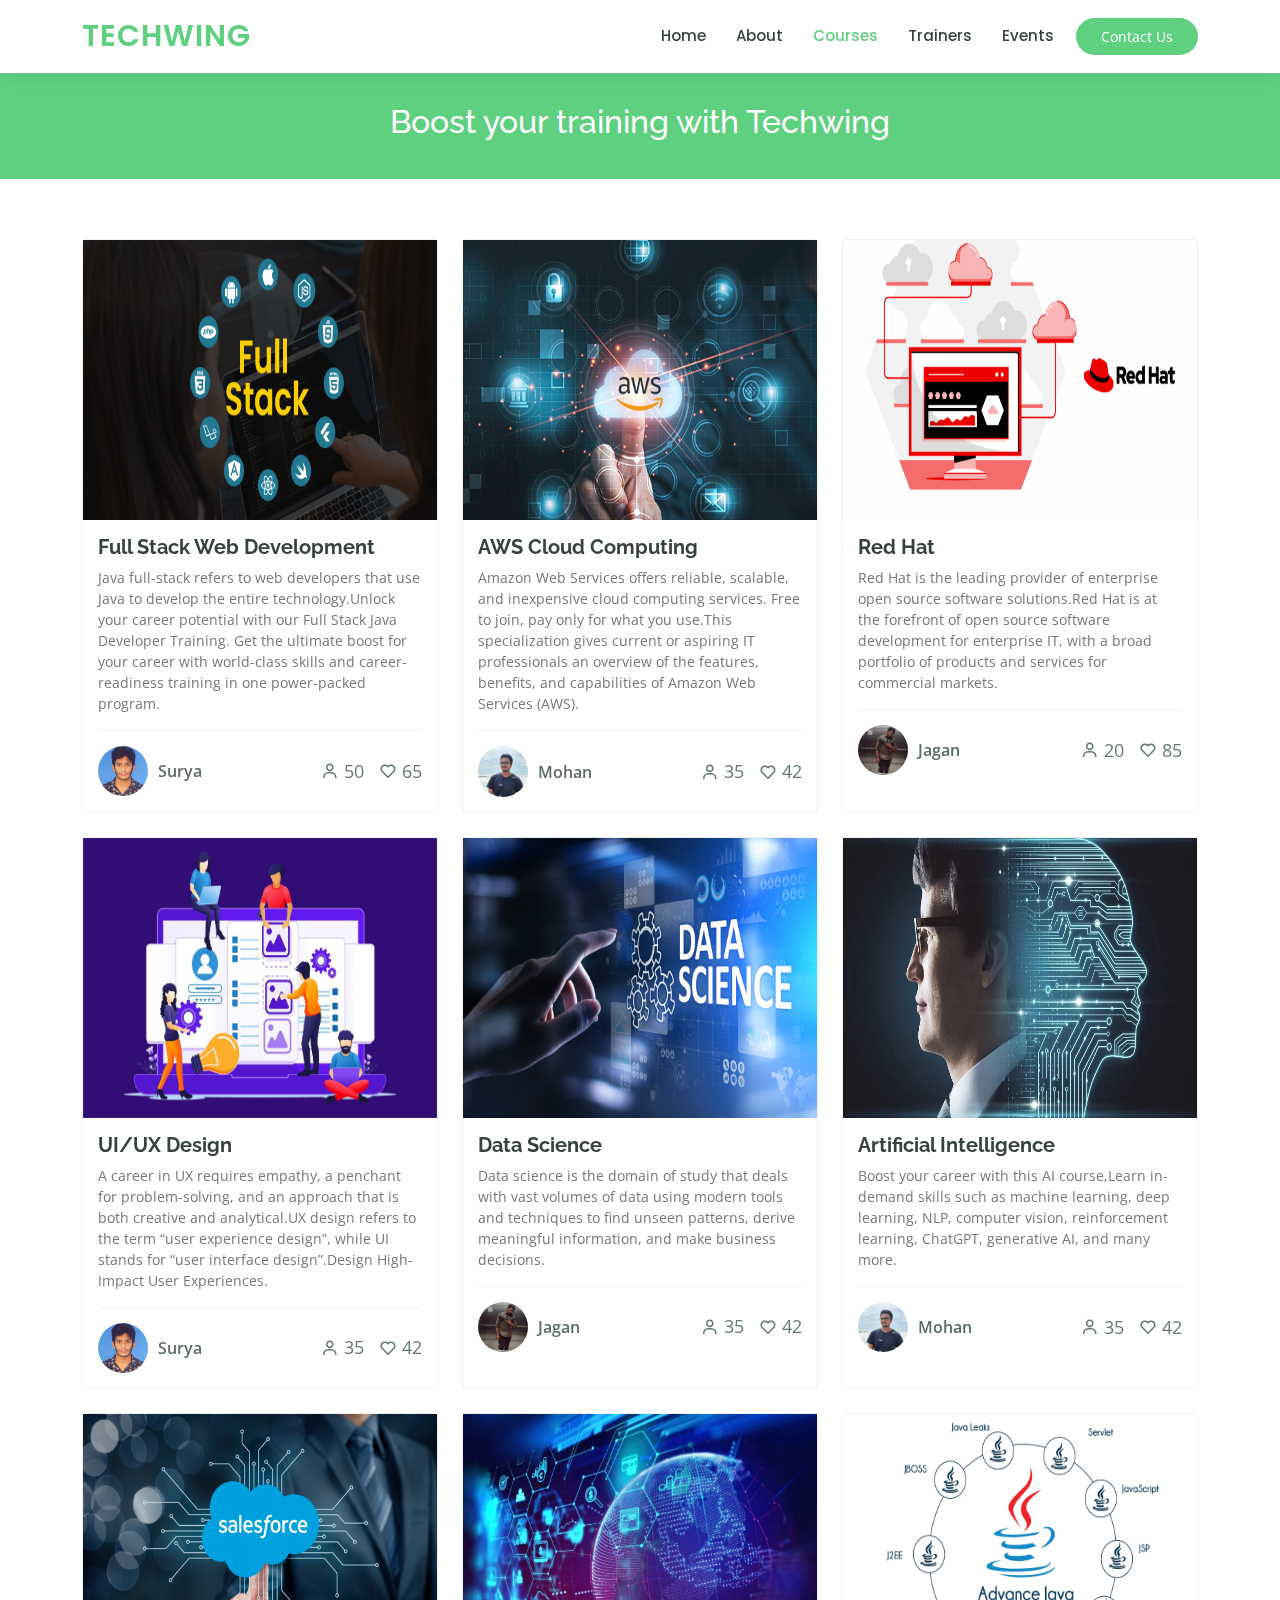
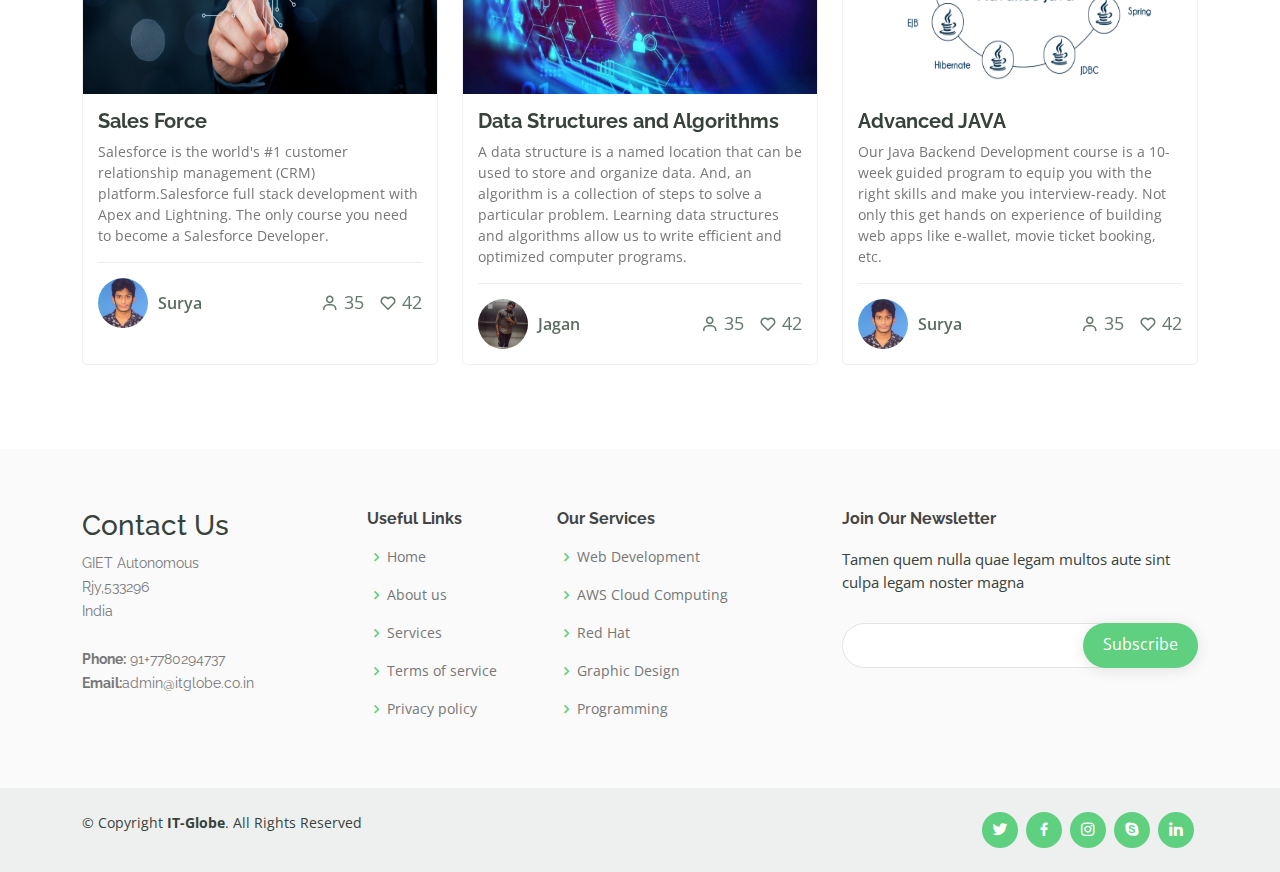
<file: courses.html>
<!DOCTYPE html>
<html lang="en">

<head>
  <meta charset="utf-8">
  <meta content="width=device-width, initial-scale=1.0" name="viewport">

  <title>Courses</title>
  <meta content="" name="description">
  <meta content="" name="keywords">


  <!-- Google Fonts -->
  <link
    href="https://fonts.googleapis.com/css?family=Open+Sans:300,300i,400,400i,600,600i,700,700i|Raleway:300,300i,400,400i,500,500i,600,600i,700,700i|Poppins:300,300i,400,400i,500,500i,600,600i,700,700i"
    rel="stylesheet">

  <!-- Vendor CSS Files -->
  <link href="assets/vendor/animate.css/animate.min.css" rel="stylesheet">
  <link href="assets/vendor/aos/aos.css" rel="stylesheet">
  <link href="assets/vendor/bootstrap/css/bootstrap.min.css" rel="stylesheet">
  <link href="assets/vendor/bootstrap-icons/bootstrap-icons.css" rel="stylesheet">
  <link href="assets/vendor/boxicons/css/boxicons.min.css" rel="stylesheet">
  <link href="assets/vendor/remixicon/remixicon.css" rel="stylesheet">
  <link href="assets/vendor/swiper/swiper-bundle.min.css" rel="stylesheet">

  <!-- Template Main CSS File -->
  <link href="assets/css/style.css" rel="stylesheet">

  <!-- =======================================================
  * Template Name: Mentor
  * Updated: Mar 10 2023 with Bootstrap v5.2.3
  * Template URL: https://bootstrapmade.com/mentor-free-education-bootstrap-theme/
  * Author: BootstrapMade.com
  * License: https://bootstrapmade.com/license/
  ======================================================== -->
</head>

<body>

  <!-- ======= Header ======= -->
  <header id="header" class="fixed-top">
    <div class="container d-flex align-items-center">

      <h1 class="logo me-auto"><a href="index.html">TECHWING</a></h1>
      <nav id="navbar" class="navbar order-last order-lg-0">
        <ul>
          <li><a href="index.html">Home</a></li>
          <li><a href="about.html">About</a></li>
          <li><a class="active" href="courses.html">Courses</a></li>
          <li><a href="trainers.html">Trainers</a></li>
          <li><a href="events.html">Events</a></li>
        </ul>
        <i class="bi bi-list mobile-nav-toggle"></i>
      </nav><!-- .navbar -->

      <a href="contact.html" class="get-started-btn">Contact Us</a>

    </div>
  </header><!-- End Header -->

  <main id="main" data-aos="fade-in">

    <!-- ======= Breadcrumbs ======= -->
    <div class="breadcrumbs">
      <div class="container">
        <h2>Boost your training with Techwing</h2>
      </div>
    </div><!-- End Breadcrumbs -->

    <!-- ======= Courses Section ======= -->
    <section id="courses" class="courses">
      <div class="container" data-aos="fade-up">

        <div class="row" data-aos="zoom-in" data-aos-delay="100">

          <div class="col-lg-4 col-md-6 d-flex align-items-stretch mb-4 ">
            <div class="course-item">
              <img src="assets/img/course-1.png" class="img-fluid" alt="..." style="height: 17.5rem;">
              <div class="course-content">


                <h3><a href="course-1-details.html">Full Stack Web Development</a></h3>
                <p>Java full-stack refers to web developers that use Java to develop the entire technology.Unlock your
                  career potential with our Full Stack Java Developer Training. Get the ultimate boost for your career
                  with world-class skills and career-readiness training in one power-packed program.</p>
                <div class="trainer d-flex justify-content-between align-items-center">
                  <div class="trainer-profile d-flex align-items-center">
                    <img src="assets/img/team/team-5.jpg" class="img-fluid" alt="">
                    <span>Surya</span>
                  </div>
                  <div class="trainer-rank d-flex align-items-center">
                    <i class="bx bx-user"></i>&nbsp;50
                    &nbsp;&nbsp;
                    <i class="bx bx-heart"></i>&nbsp;65
                  </div>
                </div>
              </div>
            </div>
          </div> <!-- End Course Item-->

          <div class="col-lg-4 col-md-6 d-flex align-items-stretch mt-4 mb-4 mt-md-0">
            <div class="course-item">
              <img src="assets/img/course-2.jpg" class="img-fluid" alt="..." style="height: 17.5rem;">
              <div class="course-content">


                <h3><a href="course-2-details.html">AWS Cloud Computing</a></h3>
                <p>Amazon Web Services offers reliable, scalable, and inexpensive cloud computing services. Free to
                  join, pay only for what you use.This specialization gives current or aspiring IT professionals an
                  overview of the features, benefits, and capabilities of Amazon Web Services (AWS). </p>
                <div class="trainer d-flex justify-content-between align-items-center">
                  <div class="trainer-profile d-flex align-items-center">
                    <img src="assets/img/team/team-4.jpg" class="img-fluid" alt="">
                    <span>Mohan</span>
                  </div>
                  <div class="trainer-rank d-flex align-items-center">
                    <i class="bx bx-user"></i>&nbsp;35
                    &nbsp;&nbsp;
                    <i class="bx bx-heart"></i>&nbsp;42
                  </div>
                </div>
              </div>
            </div>
          </div> <!-- End Course Item-->

          <div class="col-lg-4 col-md-6 d-flex align-items-stretch mt-4 mb-4  mt-lg-0">
            <div class="course-item">
              <img src="assets/img/course-3.png" class="img-fluid" alt="..." style="height: 17.5rem;">
              <div class="course-content">


                <h3><a href="course-3-details.html">Red Hat</a></h3>
                <p>Red Hat is the leading provider of enterprise open source software solutions.Red Hat is at the
                  forefront of open source software development for enterprise IT, with a broad portfolio of products
                  and services for commercial markets. </p>
                <div class="trainer d-flex justify-content-between align-items-center">
                  <div class="trainer-profile d-flex align-items-center">
                    <img src="assets/img/team/team-2.jpg" class="img-fluid" alt="">
                    <span>Jagan</span>
                  </div>
                  <div class="trainer-rank d-flex align-items-center">
                    <i class="bx bx-user"></i>&nbsp;20
                    &nbsp;&nbsp;
                    <i class="bx bx-heart"></i>&nbsp;85
                  </div>
                </div>
              </div>
            </div>
          </div> <!-- End Course Item-->

          <div class="col-lg-4 col-md-6 d-flex align-items-stretch mt-4  mb-4 mt-md-0">
            <div class="course-item">
              <img src="assets/img/course-7.jpg" class="img-fluid" alt="..." style="height: 17.5rem;">
              <div class="course-content">

                <h3><a href="course-4-details.html">UI/UX Design</a></h3>
                <p>A career in UX requires empathy, a penchant for problem-solving, and an approach that is both
                  creative and analytical.UX design refers to the term “user experience design”, while UI stands for
                  “user interface design”.Design High-Impact User Experiences.</p>
                <div class="trainer d-flex justify-content-between align-items-center">
                  <div class="trainer-profile d-flex align-items-center">
                    <img src="assets/img/team/team-5.jpg" class="img-fluid" alt="">
                    <span>Surya</span>
                  </div>
                  <div class="trainer-rank d-flex align-items-center">
                    <i class="bx bx-user"></i>&nbsp;35
                    &nbsp;&nbsp;
                    <i class="bx bx-heart"></i>&nbsp;42
                  </div>
                </div>
              </div>
            </div>
          </div> <!-- End Course Item-->

          <br>

          <div class="col-lg-4 col-md-6 d-flex align-items-stretch mt-4 mb-4  mt-md-0">
            <div class="course-item">
              <img src="assets/img/course-5.jpg" class="img-fluid" alt="..." style="height: 17.5rem;">
              <div class="course-content">


                <h3><a href="course-details.html">Data Science</a></h3>
                <p>Data science is the domain of study that deals with vast volumes of data using modern tools and
                  techniques to find unseen patterns, derive meaningful information, and make business decisions. </p>
                <div class="trainer d-flex justify-content-between align-items-center">
                  <div class="trainer-profile d-flex align-items-center">
                    <img src="assets/img/team/team-2.jpg" class="img-fluid" alt="">
                    <span>Jagan</span>
                  </div>
                  <div class="trainer-rank d-flex align-items-center">
                    <i class="bx bx-user"></i>&nbsp;35
                    &nbsp;&nbsp;
                    <i class="bx bx-heart"></i>&nbsp;42
                  </div>
                </div>
              </div>
            </div>
          </div> <!-- End Course Item-->

          <br>
          <div class="col-lg-4 col-md-6 d-flex align-items-stretch mt-4 mb-4 mt-md-0">
            <div class="course-item">
              <img src="assets/img/course-4.webp" class="img-fluid" alt="..." style="height: 17.5rem;">
              <div class="course-content">
                <h3><a href="course-details.html">Artificial Intelligence</a></h3>
                <p>Boost your career with this AI course,Learn in-demand skills such as machine learning, deep learning,
                  NLP, computer vision, reinforcement learning, ChatGPT, generative AI, and many more. </p>
                <div class="trainer d-flex justify-content-between align-items-center">
                  <div class="trainer-profile d-flex align-items-center">
                    <img src="assets/img/team/team-4.jpg" class="img-fluid" alt="">
                    <span>Mohan</span>
                  </div>
                  <div class="trainer-rank d-flex align-items-center">
                    <i class="bx bx-user"></i>&nbsp;35
                    &nbsp;&nbsp;
                    <i class="bx bx-heart"></i>&nbsp;42
                  </div>
                </div>
              </div>
            </div>
          </div> <!-- End Course Item-->

          <br>
          <div class="col-lg-4 col-md-6 d-flex align-items-stretch mt-4 mb-4  mt-md-0">
            <div class="course-item">
              <img src="assets/img/course-6.png" class="img-fluid" alt="..." style="height: 17.5rem;">
              <div class="course-content">

                <h3><a href="course-details.html">Sales Force</a></h3>
                <p>Salesforce is the world's #1 customer relationship management (CRM) platform.Salesforce full stack
                  development with Apex and Lightning. The only course you need to become a Salesforce Developer.</p>
                <div class="trainer d-flex justify-content-between align-items-center">
                  <div class="trainer-profile d-flex align-items-center">
                    <img src="assets/img/team/team-5.jpg" class="img-fluid" alt="">
                    <span>Surya</span>
                  </div>
                  <div class="trainer-rank d-flex align-items-center">
                    <i class="bx bx-user"></i>&nbsp;35
                    &nbsp;&nbsp;
                    <i class="bx bx-heart"></i>&nbsp;42
                  </div>
                </div>
              </div>
            </div>
          </div> <!-- End Course Item-->

          <div class="col-lg-4 col-md-6 d-flex align-items-stretch mt-4 mb-4 mt-md-0">
            <div class="course-item">
              <img src="assets/img/course-8.jpg" class="img-fluid" alt="..." style="height: 17.5rem;">
              <div class="course-content">

                <h3><a href="course-details.html">Data Structures and Algorithms</a></h3>
                <p>A data structure is a named location that can be used to store and organize data. And, an algorithm
                  is a collection of steps to solve a particular problem. Learning data structures and algorithms allow
                  us to write efficient and optimized computer programs.</p>
                <div class="trainer d-flex justify-content-between align-items-center">
                  <div class="trainer-profile d-flex align-items-center">
                    <img src="assets/img/team/team-2.jpg" class="img-fluid" alt="">
                    <span>Jagan</span>
                  </div>
                  <div class="trainer-rank d-flex align-items-center">
                    <i class="bx bx-user"></i>&nbsp;35
                    &nbsp;&nbsp;
                    <i class="bx bx-heart"></i>&nbsp;42
                  </div>
                </div>
              </div>
            </div>
          </div> <!-- End Course Item-->

          <div class="col-lg-4 col-md-6 d-flex align-items-stretch mt-4 mb-4 mt-md-0">
            <div class="course-item">
              <img src="assets/img/course-9.jpg" class="img-fluid" alt="..." style="height: 17.5rem;">
              <div class="course-content">


                <h3><a href="course-details.html">Advanced JAVA</a></h3>
                <p>Our Java Backend Development course is a 10-week guided program to equip you with the right skills
                  and make you interview-ready. Not only this get hands on experience of building web apps like
                  e-wallet, movie ticket booking, etc.</p>
                <div class="trainer d-flex justify-content-between align-items-center">
                  <div class="trainer-profile d-flex align-items-center">
                    <img src="assets/img/team/team-5.jpg" class="img-fluid" alt="">
                    <span>Surya</span>
                  </div>
                  <div class="trainer-rank d-flex align-items-center">
                    <i class="bx bx-user"></i>&nbsp;35
                    &nbsp;&nbsp;
                    <i class="bx bx-heart"></i>&nbsp;42
                  </div>
                </div>
              </div>
            </div>
          </div> <!-- End Course Item-->

        </div>

      </div>
    </section><!-- End Courses Section -->

  </main><!-- End #main -->

  <!-- ======= Footer ======= -->
  <footer id="footer">

    <div class="footer-top">
      <div class="container">
        <div class="row">

          <div class="col-lg-3 col-md-6 footer-contact">
            <h3>Contact Us</h3>
            <p>
              GIET Autonomous <br>
              Rjy,533296<br>
              India <br><br>
              <strong>Phone:</strong> 91+7780294737<br>
              <strong>Email:</strong>admin@itglobe.co.in<br>
            </p>
          </div>

          <div class="col-lg-2 col-md-6 footer-links">
            <h4>Useful Links</h4>
            <ul>
              <li><i class="bx bx-chevron-right"></i> <a href="index.html">Home</a></li>
              <li><i class="bx bx-chevron-right"></i> <a href="about.html">About us</a></li>
              <li><i class="bx bx-chevron-right"></i> <a href="#">Services</a></li>
              <li><i class="bx bx-chevron-right"></i> <a href="#">Terms of service</a></li>
              <li><i class="bx bx-chevron-right"></i> <a href="#">Privacy policy</a></li>
            </ul>
          </div>

          <div class="col-lg-3 col-md-6 footer-links">
            <h4>Our Services</h4>
            <ul>
              <li><i class="bx bx-chevron-right"></i> <a href="#">Web Development</a></li>
              <li><i class="bx bx-chevron-right"></i> <a href="#">AWS Cloud Computing</a></li>
              <li><i class="bx bx-chevron-right"></i> <a href="#">Red Hat</a></li>
              <li><i class="bx bx-chevron-right"></i> <a href="#">Graphic Design</a></li>
              <li><i class="bx bx-chevron-right"></i> <a href="#">Programming</a></li>
            </ul>
          </div>

          <div class="col-lg-4 col-md-6 footer-newsletter">
            <h4>Join Our Newsletter</h4>
            <p>Tamen quem nulla quae legam multos aute sint culpa legam noster magna</p>
            <form action="" method="post">
              <input type="email" name="email"><input type="submit" value="Subscribe">
            </form>
          </div>

        </div>
      </div>
    </div>

    <div class="container d-md-flex py-4">

      <div class="me-md-auto text-center text-md-start">
        <div class="copyright">
          &copy; Copyright <strong><span>IT-Globe</span></strong>. All Rights Reserved
        </div>
        <div class="credits">
          <!-- All the links in the footer should remain intact. -->
          <!-- You can delete the links only if you purchased the pro version. -->
          <!-- Licensing information: https://bootstrapmade.com/license/ -->
          <!-- Purchase the pro version with working PHP/AJAX contact form: https://bootstrapmade.com/mentor-free-education-bootstrap-theme/ -->
          <!-- Designed by <a href="https://bootstrapmade.com/">BootstrapMade</a> -->
        </div>
      </div>
      <div class="social-links text-center text-md-right pt-3 pt-md-0">
        <a href="#" class="twitter"><i class="bx bxl-twitter"></i></a>
        <a href="#" class="facebook"><i class="bx bxl-facebook"></i></a>
        <a href="#" class="instagram"><i class="bx bxl-instagram"></i></a>
        <a href="#" class="google-plus"><i class="bx bxl-skype"></i></a>
        <a href="https://www.linkedin.com/company/i-t-globe/" class="linkedin"><i class="bx bxl-linkedin"></i></a>
      </div>
    </div>
  </footer><!-- End Footer -->





  <div id="preloader"></div>
  <a href="#" class="back-to-top d-flex align-items-center justify-content-center"><i
      class="bi bi-arrow-up-short"></i></a>

  <!-- Vendor JS Files -->
  <script src="assets/vendor/purecounter/purecounter_vanilla.js"></script>
  <script src="assets/vendor/aos/aos.js"></script>
  <script src="assets/vendor/bootstrap/js/bootstrap.bundle.min.js"></script>
  <script src="assets/vendor/swiper/swiper-bundle.min.js"></script>
  <script src="assets/vendor/php-email-form/validate.js"></script>

  <!-- Template Main JS File -->
  <script src="assets/js/main.js"></script>
  <script src="https://cdn.jsdelivr.net/npm/bootstrap@5.1.3/dist/js/bootstrap.bundle.min.js"
    integrity="sha384-ka7Sk0Gln4gmtz2MlQnikT1wXgYsOg+OMhuP+IlRH9sENBO0LRn5q+8nbTov4+1p"
    crossorigin="anonymous"></script>
</body>

</html>
</file>
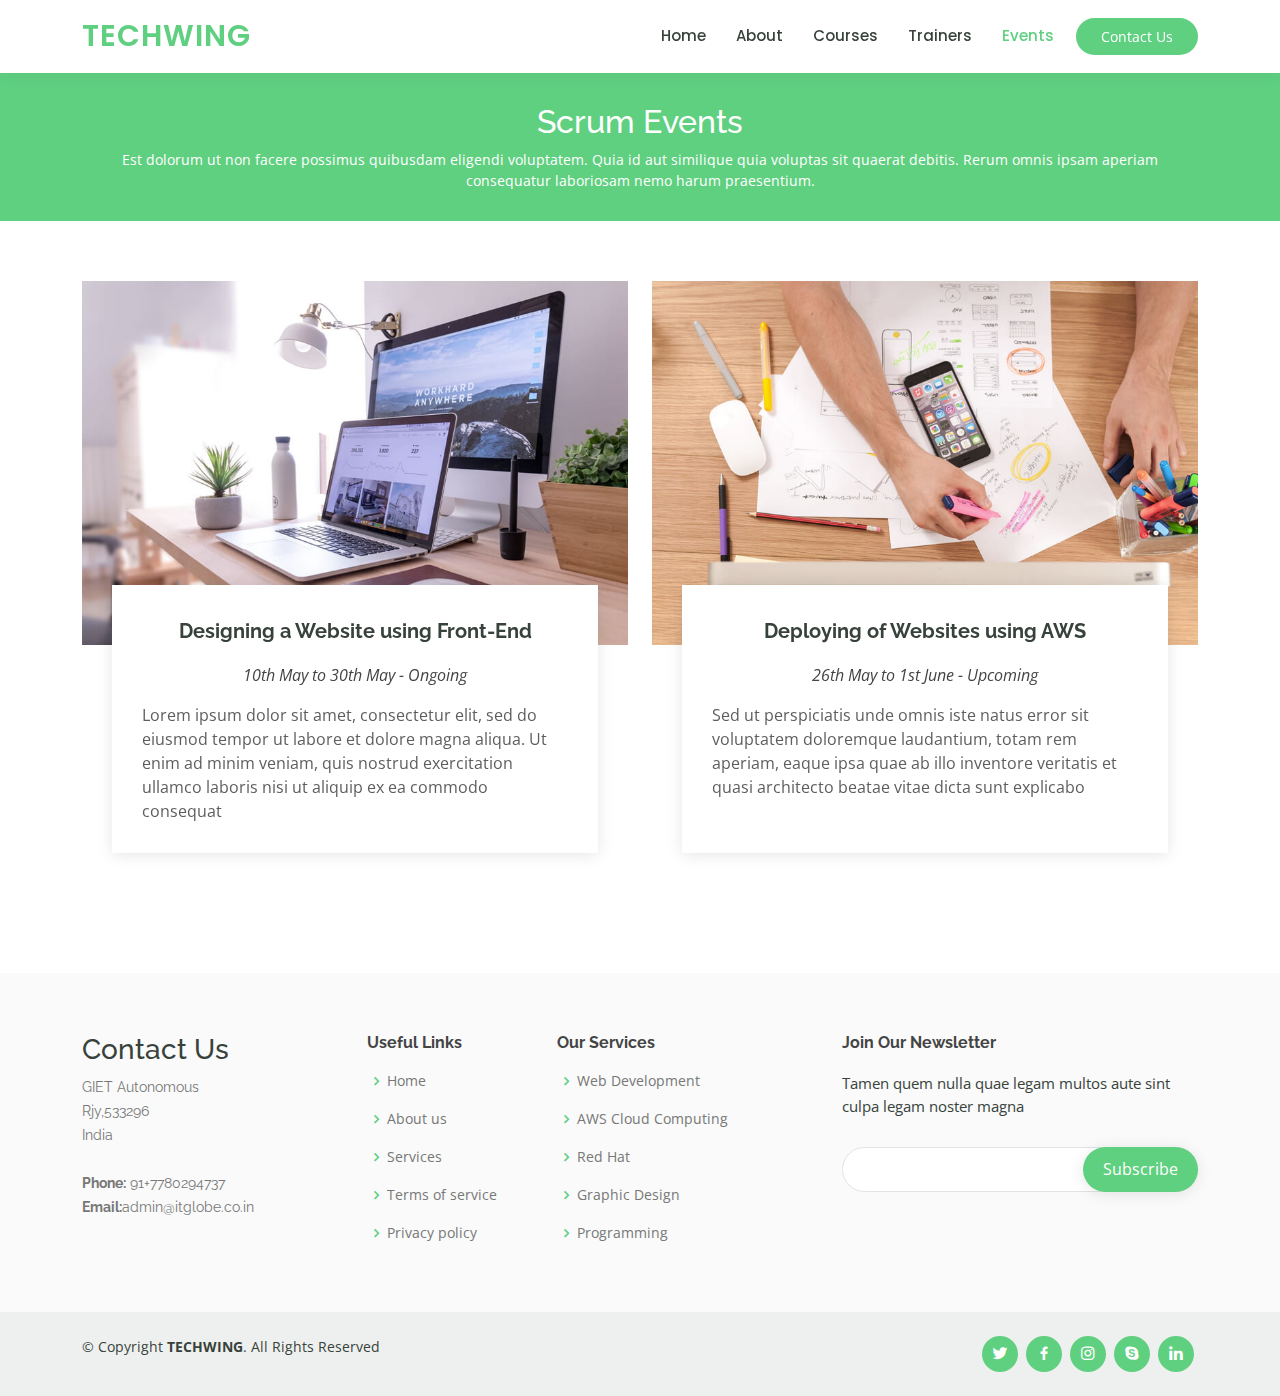
<file: events.html>
<!DOCTYPE html>
<html lang="en">

<head>
  <meta charset="utf-8">
  <meta content="width=device-width, initial-scale=1.0" name="viewport">

  <title>Events</title>
  <meta content="" name="description">
  <meta content="" name="keywords">

  <!-- Google Fonts -->
  <link href="https://fonts.googleapis.com/css?family=Open+Sans:300,300i,400,400i,600,600i,700,700i|Raleway:300,300i,400,400i,500,500i,600,600i,700,700i|Poppins:300,300i,400,400i,500,500i,600,600i,700,700i" rel="stylesheet">

  <!-- Vendor CSS Files -->
  <link href="assets/vendor/animate.css/animate.min.css" rel="stylesheet">
  <link href="assets/vendor/aos/aos.css" rel="stylesheet">
  <link href="assets/vendor/bootstrap/css/bootstrap.min.css" rel="stylesheet">
  <link href="assets/vendor/bootstrap-icons/bootstrap-icons.css" rel="stylesheet">
  <link href="assets/vendor/boxicons/css/boxicons.min.css" rel="stylesheet">
  <link href="assets/vendor/remixicon/remixicon.css" rel="stylesheet">
  <link href="assets/vendor/swiper/swiper-bundle.min.css" rel="stylesheet">

  <!-- Template Main CSS File -->
  <link href="assets/css/style.css" rel="stylesheet">

  <!-- =======================================================
  * Template Name: Mentor
  * Updated: Mar 10 2023 with Bootstrap v5.2.3
  * Template URL: https://bootstrapmade.com/mentor-free-education-bootstrap-theme/
  * Author: BootstrapMade.com
  * License: https://bootstrapmade.com/license/
  ======================================================== -->
</head>

<body>

   <!-- ======= Header ======= -->
   <header id="header" class="fixed-top">
    <div class="container d-flex align-items-center">

      <h1 class="logo me-auto"><a href="index.html">TECHWING</a></h1>
      <nav id="navbar" class="navbar order-last order-lg-0">
        <ul>
          <li><a href="index.html">Home</a></li>
          <li><a href="about.html">About</a></li>
          <li><a href="courses.html">Courses</a></li>
          <li><a href="trainers.html">Trainers</a></li>
          <li><a class="active" href="events.html">Events</a></li>
        </ul>
        <i class="bi bi-list mobile-nav-toggle"></i>
      </nav><!-- .navbar -->

      <a href="contact.html" class="get-started-btn">Contact Us</a>

    </div>
  </header><!-- End Header -->

  <main id="main">

    <!-- ======= Breadcrumbs ======= -->
    <div class="breadcrumbs" data-aos="fade-in">
      <div class="container">
        <h2> Scrum Events</h2>
        <p>Est dolorum ut non facere possimus quibusdam eligendi voluptatem. Quia id aut similique quia voluptas sit quaerat debitis. Rerum omnis ipsam aperiam consequatur laboriosam nemo harum praesentium. </p>
      </div>
    </div><!-- End Breadcrumbs -->

    <!-- ======= Events Section ======= -->
    <section id="events" class="events">
      <div class="container" data-aos="fade-up">

        <div class="row">
          <div class="col-md-6 d-flex align-items-stretch">
            <div class="card">
              <div class="card-img">
                <img src="assets/img/events-1.jpg" alt="...">
              </div>
              <div class="card-body">
                <h5 class="card-title"><a href="">Designing a Website using Front-End</a></h5>
                <p class="fst-italic text-center">10th May to 30th May - Ongoing</p>
                <p class="card-text">Lorem ipsum dolor sit amet, consectetur elit, sed do eiusmod tempor ut labore et dolore magna aliqua. Ut enim ad minim veniam, quis nostrud exercitation ullamco laboris nisi ut aliquip ex ea commodo consequat</p>
              </div>
            </div>
          </div>
          <div class="col-md-6 d-flex align-items-stretch">
            <div class="card">
              <div class="card-img">
                <img src="assets/img/events-2.jpg" alt="...">
              </div>
              <div class="card-body">
                <h5 class="card-title"><a href="">Deploying of Websites using AWS</a></h5>
                <p class="fst-italic text-center">26th May to 1st June - Upcoming</p>
                <p class="card-text">Sed ut perspiciatis unde omnis iste natus error sit voluptatem doloremque laudantium, totam rem aperiam, eaque ipsa quae ab illo inventore veritatis et quasi architecto beatae vitae dicta sunt explicabo</p>
              </div>
            </div>

          </div>
        </div>

      </div>
    </section><!-- End Events Section -->

  </main><!-- End #main -->

<!-- ======= Footer ======= -->
<footer id="footer">

  <div class="footer-top">
    <div class="container">
      <div class="row">

        <div class="col-lg-3 col-md-6 footer-contact">
          <h3>Contact Us</h3>
          <p>
            GIET Autonomous <br>
            Rjy,533296<br>
            India <br><br>
            <strong>Phone:</strong> 91+7780294737<br>
            <strong>Email:</strong>admin@itglobe.co.in<br>
          </p>
        </div>

        <div class="col-lg-2 col-md-6 footer-links">
          <h4>Useful Links</h4>
          <ul>
            <li><i class="bx bx-chevron-right"></i> <a href="index.html">Home</a></li>
            <li><i class="bx bx-chevron-right"></i> <a href="about.html">About us</a></li>
            <li><i class="bx bx-chevron-right"></i> <a href="#">Services</a></li>
            <li><i class="bx bx-chevron-right"></i> <a href="#">Terms of service</a></li>
            <li><i class="bx bx-chevron-right"></i> <a href="#">Privacy policy</a></li>
          </ul>
        </div>

        <div class="col-lg-3 col-md-6 footer-links">
          <h4>Our Services</h4>
          <ul>
            <li><i class="bx bx-chevron-right"></i> <a href="#">Web Development</a></li>
            <li><i class="bx bx-chevron-right"></i> <a href="#">AWS Cloud Computing</a></li>
            <li><i class="bx bx-chevron-right"></i> <a href="#">Red Hat</a></li>
            <li><i class="bx bx-chevron-right"></i> <a href="#">Graphic Design</a></li>
            <li><i class="bx bx-chevron-right"></i> <a href="#">Programming</a></li>
          </ul>
        </div>

        <div class="col-lg-4 col-md-6 footer-newsletter">
          <h4>Join Our Newsletter</h4>
          <p>Tamen quem nulla quae legam multos aute sint culpa legam noster magna</p>
          <form action="" method="post">
            <input type="email" name="email"><input type="submit" value="Subscribe">
          </form>
        </div>

      </div>
    </div>
  </div>

  <div class="container d-md-flex py-4">

    <div class="me-md-auto text-center text-md-start">
      <div class="copyright">
        &copy; Copyright <strong><span>TECHWING</span></strong>. All Rights Reserved
      </div>
      <div class="credits">
        <!-- All the links in the footer should remain intact. -->
        <!-- You can delete the links only if you purchased the pro version. -->
        <!-- Licensing information: https://bootstrapmade.com/license/ -->
        <!-- Purchase the pro version with working PHP/AJAX contact form: https://bootstrapmade.com/mentor-free-education-bootstrap-theme/ -->
        <!-- Designed by <a href="https://bootstrapmade.com/">BootstrapMade</a> -->
      </div>
    </div>
    <div class="social-links text-center text-md-right pt-3 pt-md-0">
      <a href="#" class="twitter"><i class="bx bxl-twitter"></i></a>
      <a href="#" class="facebook"><i class="bx bxl-facebook"></i></a>
      <a href="#" class="instagram"><i class="bx bxl-instagram"></i></a>
      <a href="#" class="google-plus"><i class="bx bxl-skype"></i></a>
      <a href="https://www.linkedin.com/company/i-t-globe/" class="linkedin"><i class="bx bxl-linkedin"></i></a>
    </div>
  </div>
</footer><!-- End Footer -->

  <div id="preloader"></div>
  <a href="#" class="back-to-top d-flex align-items-center justify-content-center"><i class="bi bi-arrow-up-short"></i></a>

  <!-- Vendor JS Files -->
  <script src="assets/vendor/purecounter/purecounter_vanilla.js"></script>
  <script src="assets/vendor/aos/aos.js"></script>
  <script src="assets/vendor/bootstrap/js/bootstrap.bundle.min.js"></script>
  <script src="assets/vendor/swiper/swiper-bundle.min.js"></script>
  <script src="assets/vendor/php-email-form/validate.js"></script>

  <!-- Template Main JS File -->
  <script src="assets/js/main.js"></script>

</body>

</html>
</file>
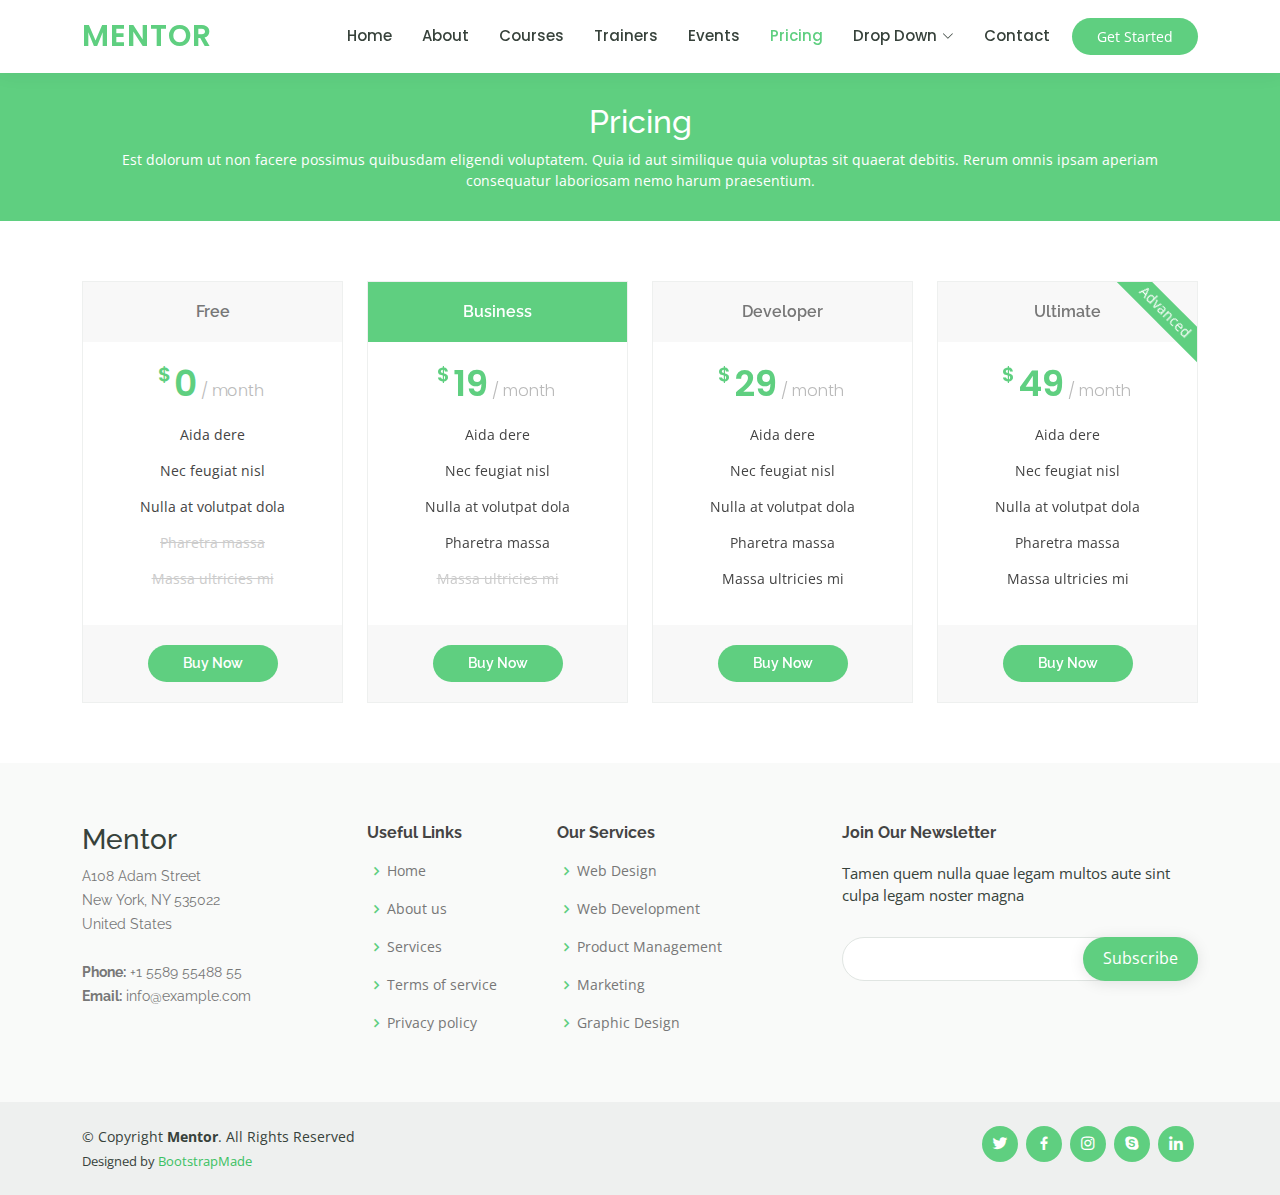
<file: pricing.html>
<!DOCTYPE html>
<html lang="en">

<head>
  <meta charset="utf-8">
  <meta content="width=device-width, initial-scale=1.0" name="viewport">

  <title>Pricing - Mentor Bootstrap Template</title>
  <meta content="" name="description">
  <meta content="" name="keywords">

  <!-- Favicons -->
  <link href="assets/img/favicon.png" rel="icon">
  <link href="assets/img/apple-touch-icon.png" rel="apple-touch-icon">

  <!-- Google Fonts -->
  <link href="https://fonts.googleapis.com/css?family=Open+Sans:300,300i,400,400i,600,600i,700,700i|Raleway:300,300i,400,400i,500,500i,600,600i,700,700i|Poppins:300,300i,400,400i,500,500i,600,600i,700,700i" rel="stylesheet">

  <!-- Vendor CSS Files -->
  <link href="assets/vendor/animate.css/animate.min.css" rel="stylesheet">
  <link href="assets/vendor/aos/aos.css" rel="stylesheet">
  <link href="assets/vendor/bootstrap/css/bootstrap.min.css" rel="stylesheet">
  <link href="assets/vendor/bootstrap-icons/bootstrap-icons.css" rel="stylesheet">
  <link href="assets/vendor/boxicons/css/boxicons.min.css" rel="stylesheet">
  <link href="assets/vendor/remixicon/remixicon.css" rel="stylesheet">
  <link href="assets/vendor/swiper/swiper-bundle.min.css" rel="stylesheet">

  <!-- Template Main CSS File -->
  <link href="assets/css/style.css" rel="stylesheet">

  <!-- =======================================================
  * Template Name: Mentor
  * Updated: Mar 10 2023 with Bootstrap v5.2.3
  * Template URL: https://bootstrapmade.com/mentor-free-education-bootstrap-theme/
  * Author: BootstrapMade.com
  * License: https://bootstrapmade.com/license/
  ======================================================== -->
</head>

<body>

  <!-- ======= Header ======= -->
  <header id="header" class="fixed-top">
    <div class="container d-flex align-items-center">

      <h1 class="logo me-auto"><a href="index.html">Mentor</a></h1>
      <!-- Uncomment below if you prefer to use an image logo -->
      <!-- <a href="index.html" class="logo me-auto"><img src="assets/img/logo.png" alt="" class="img-fluid"></a>-->

      <nav id="navbar" class="navbar order-last order-lg-0">
        <ul>
          <li><a href="index.html">Home</a></li>
          <li><a href="about.html">About</a></li>
          <li><a href="courses.html">Courses</a></li>
          <li><a href="trainers.html">Trainers</a></li>
          <li><a href="events.html">Events</a></li>
          <li><a class="active" href="pricing.html">Pricing</a></li>

          <li class="dropdown"><a href="#"><span>Drop Down</span> <i class="bi bi-chevron-down"></i></a>
            <ul>
              <li><a href="#">Drop Down 1</a></li>
              <li class="dropdown"><a href="#"><span>Deep Drop Down</span> <i class="bi bi-chevron-right"></i></a>
                <ul>
                  <li><a href="#">Deep Drop Down 1</a></li>
                  <li><a href="#">Deep Drop Down 2</a></li>
                  <li><a href="#">Deep Drop Down 3</a></li>
                  <li><a href="#">Deep Drop Down 4</a></li>
                  <li><a href="#">Deep Drop Down 5</a></li>
                </ul>
              </li>
              <li><a href="#">Drop Down 2</a></li>
              <li><a href="#">Drop Down 3</a></li>
              <li><a href="#">Drop Down 4</a></li>
            </ul>
          </li>
          <li><a href="contact.html">Contact</a></li>
        </ul>
        <i class="bi bi-list mobile-nav-toggle"></i>
      </nav><!-- .navbar -->

      <a href="courses.html" class="get-started-btn">Get Started</a>

    </div>
  </header><!-- End Header -->

  <main id="main">
    <!-- ======= Breadcrumbs ======= -->
    <div class="breadcrumbs" data-aos="fade-in">
      <div class="container">
        <h2>Pricing</h2>
        <p>Est dolorum ut non facere possimus quibusdam eligendi voluptatem. Quia id aut similique quia voluptas sit quaerat debitis. Rerum omnis ipsam aperiam consequatur laboriosam nemo harum praesentium. </p>
      </div>
    </div><!-- End Breadcrumbs -->

    <!-- ======= Pricing Section ======= -->
    <section id="pricing" class="pricing">
      <div class="container" data-aos="fade-up">

        <div class="row">

          <div class="col-lg-3 col-md-6">
            <div class="box">
              <h3>Free</h3>
              <h4><sup>$</sup>0<span> / month</span></h4>
              <ul>
                <li>Aida dere</li>
                <li>Nec feugiat nisl</li>
                <li>Nulla at volutpat dola</li>
                <li class="na">Pharetra massa</li>
                <li class="na">Massa ultricies mi</li>
              </ul>
              <div class="btn-wrap">
                <a href="#" class="btn-buy">Buy Now</a>
              </div>
            </div>
          </div>

          <div class="col-lg-3 col-md-6 mt-4 mt-md-0">
            <div class="box featured">
              <h3>Business</h3>
              <h4><sup>$</sup>19<span> / month</span></h4>
              <ul>
                <li>Aida dere</li>
                <li>Nec feugiat nisl</li>
                <li>Nulla at volutpat dola</li>
                <li>Pharetra massa</li>
                <li class="na">Massa ultricies mi</li>
              </ul>
              <div class="btn-wrap">
                <a href="#" class="btn-buy">Buy Now</a>
              </div>
            </div>
          </div>

          <div class="col-lg-3 col-md-6 mt-4 mt-lg-0">
            <div class="box">
              <h3>Developer</h3>
              <h4><sup>$</sup>29<span> / month</span></h4>
              <ul>
                <li>Aida dere</li>
                <li>Nec feugiat nisl</li>
                <li>Nulla at volutpat dola</li>
                <li>Pharetra massa</li>
                <li>Massa ultricies mi</li>
              </ul>
              <div class="btn-wrap">
                <a href="#" class="btn-buy">Buy Now</a>
              </div>
            </div>
          </div>

          <div class="col-lg-3 col-md-6 mt-4 mt-lg-0">
            <div class="box">
              <span class="advanced">Advanced</span>
              <h3>Ultimate</h3>
              <h4><sup>$</sup>49<span> / month</span></h4>
              <ul>
                <li>Aida dere</li>
                <li>Nec feugiat nisl</li>
                <li>Nulla at volutpat dola</li>
                <li>Pharetra massa</li>
                <li>Massa ultricies mi</li>
              </ul>
              <div class="btn-wrap">
                <a href="#" class="btn-buy">Buy Now</a>
              </div>
            </div>
          </div>

        </div>

      </div>
    </section><!-- End Pricing Section -->

  </main><!-- End #main -->

  <!-- ======= Footer ======= -->
  <footer id="footer">

    <div class="footer-top">
      <div class="container">
        <div class="row">

          <div class="col-lg-3 col-md-6 footer-contact">
            <h3>Mentor</h3>
            <p>
              A108 Adam Street <br>
              New York, NY 535022<br>
              United States <br><br>
              <strong>Phone:</strong> +1 5589 55488 55<br>
              <strong>Email:</strong> info@example.com<br>
            </p>
          </div>

          <div class="col-lg-2 col-md-6 footer-links">
            <h4>Useful Links</h4>
            <ul>
              <li><i class="bx bx-chevron-right"></i> <a href="#">Home</a></li>
              <li><i class="bx bx-chevron-right"></i> <a href="#">About us</a></li>
              <li><i class="bx bx-chevron-right"></i> <a href="#">Services</a></li>
              <li><i class="bx bx-chevron-right"></i> <a href="#">Terms of service</a></li>
              <li><i class="bx bx-chevron-right"></i> <a href="#">Privacy policy</a></li>
            </ul>
          </div>

          <div class="col-lg-3 col-md-6 footer-links">
            <h4>Our Services</h4>
            <ul>
              <li><i class="bx bx-chevron-right"></i> <a href="#">Web Design</a></li>
              <li><i class="bx bx-chevron-right"></i> <a href="#">Web Development</a></li>
              <li><i class="bx bx-chevron-right"></i> <a href="#">Product Management</a></li>
              <li><i class="bx bx-chevron-right"></i> <a href="#">Marketing</a></li>
              <li><i class="bx bx-chevron-right"></i> <a href="#">Graphic Design</a></li>
            </ul>
          </div>

          <div class="col-lg-4 col-md-6 footer-newsletter">
            <h4>Join Our Newsletter</h4>
            <p>Tamen quem nulla quae legam multos aute sint culpa legam noster magna</p>
            <form action="" method="post">
              <input type="email" name="email"><input type="submit" value="Subscribe">
            </form>
          </div>

        </div>
      </div>
    </div>

    <div class="container d-md-flex py-4">

      <div class="me-md-auto text-center text-md-start">
        <div class="copyright">
          &copy; Copyright <strong><span>Mentor</span></strong>. All Rights Reserved
        </div>
        <div class="credits">
          <!-- All the links in the footer should remain intact. -->
          <!-- You can delete the links only if you purchased the pro version. -->
          <!-- Licensing information: https://bootstrapmade.com/license/ -->
          <!-- Purchase the pro version with working PHP/AJAX contact form: https://bootstrapmade.com/mentor-free-education-bootstrap-theme/ -->
          Designed by <a href="https://bootstrapmade.com/">BootstrapMade</a>
        </div>
      </div>
      <div class="social-links text-center text-md-right pt-3 pt-md-0">
        <a href="#" class="twitter"><i class="bx bxl-twitter"></i></a>
        <a href="#" class="facebook"><i class="bx bxl-facebook"></i></a>
        <a href="#" class="instagram"><i class="bx bxl-instagram"></i></a>
        <a href="#" class="google-plus"><i class="bx bxl-skype"></i></a>
        <a href="#" class="linkedin"><i class="bx bxl-linkedin"></i></a>
      </div>
    </div>
  </footer><!-- End Footer -->

  <div id="preloader"></div>
  <a href="#" class="back-to-top d-flex align-items-center justify-content-center"><i class="bi bi-arrow-up-short"></i></a>

  <!-- Vendor JS Files -->
  <script src="assets/vendor/purecounter/purecounter_vanilla.js"></script>
  <script src="assets/vendor/aos/aos.js"></script>
  <script src="assets/vendor/bootstrap/js/bootstrap.bundle.min.js"></script>
  <script src="assets/vendor/swiper/swiper-bundle.min.js"></script>
  <script src="assets/vendor/php-email-form/validate.js"></script>

  <!-- Template Main JS File -->
  <script src="assets/js/main.js"></script>

</body>

</html>
</file>
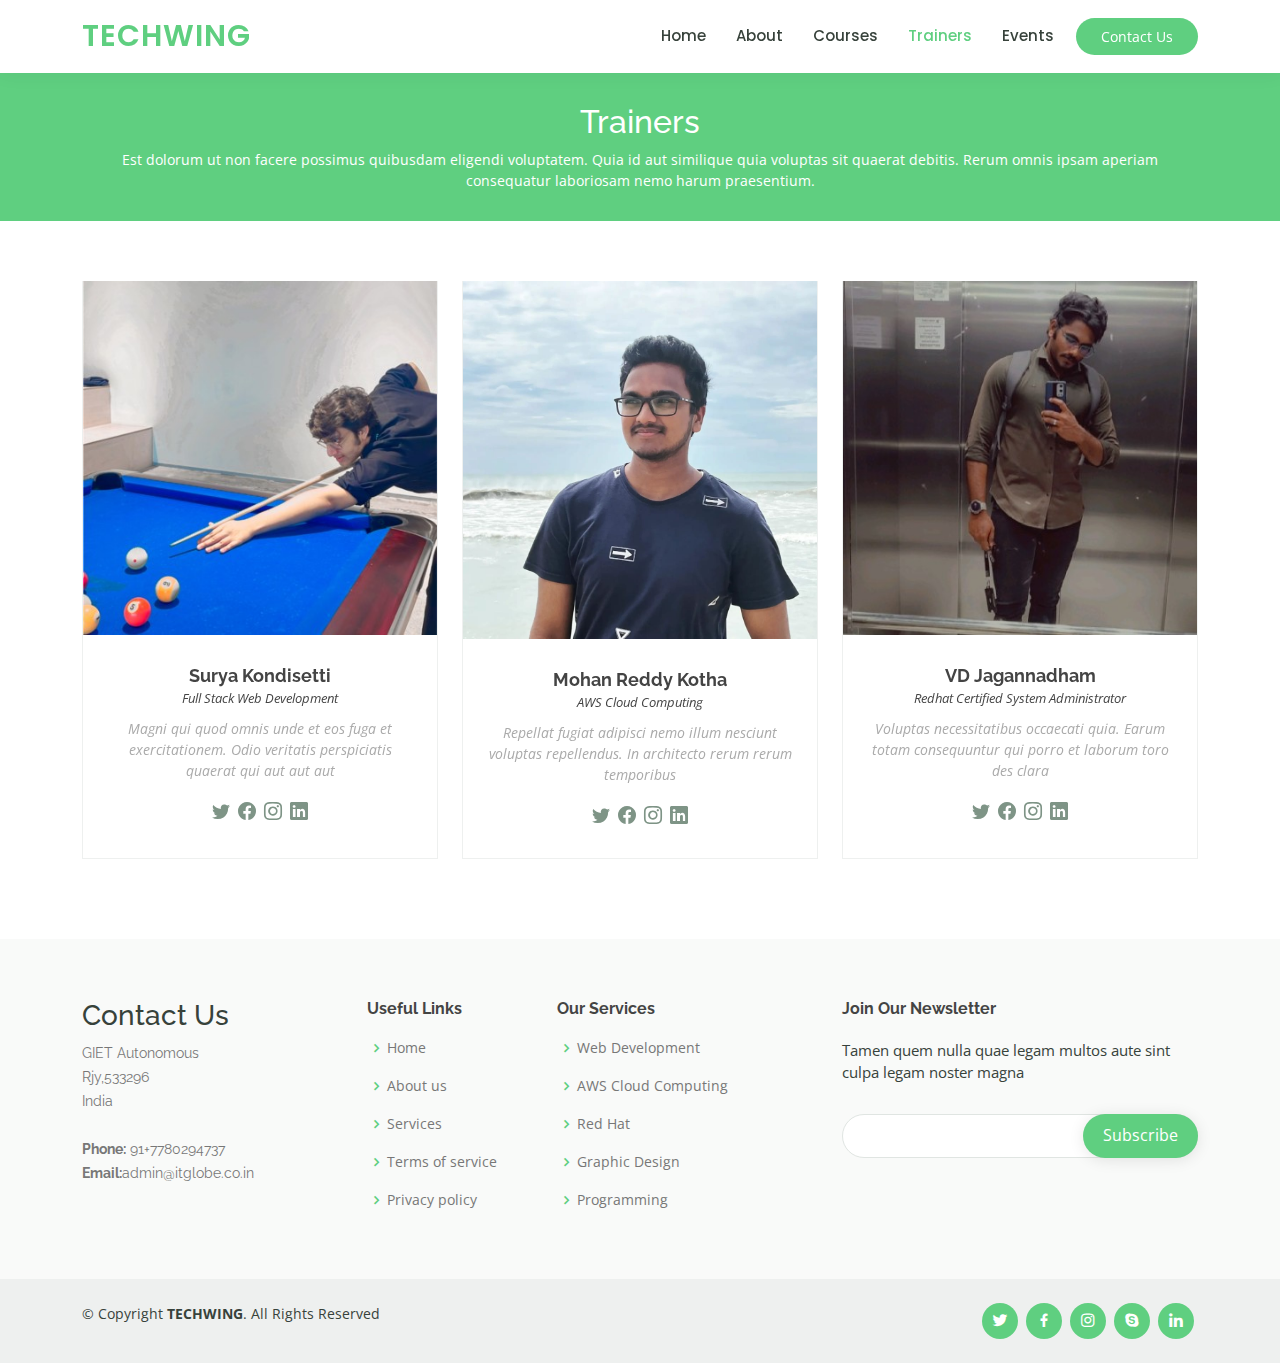
<file: trainers.html>
<!DOCTYPE html>
<html lang="en">

<head>
  <meta charset="utf-8">
  <meta content="width=device-width, initial-scale=1.0" name="viewport">

  <title>Trainers</title>
  <meta content="" name="description">
  <meta content="" name="keywords">

  <!-- Google Fonts -->
  <link
    href="https://fonts.googleapis.com/css?family=Open+Sans:300,300i,400,400i,600,600i,700,700i|Raleway:300,300i,400,400i,500,500i,600,600i,700,700i|Poppins:300,300i,400,400i,500,500i,600,600i,700,700i"
    rel="stylesheet">

  <!-- Vendor CSS Files -->
  <link href="assets/vendor/animate.css/animate.min.css" rel="stylesheet">
  <link href="assets/vendor/aos/aos.css" rel="stylesheet">
  <link href="assets/vendor/bootstrap/css/bootstrap.min.css" rel="stylesheet">
  <link href="assets/vendor/bootstrap-icons/bootstrap-icons.css" rel="stylesheet">
  <link href="assets/vendor/boxicons/css/boxicons.min.css" rel="stylesheet">
  <link href="assets/vendor/remixicon/remixicon.css" rel="stylesheet">
  <link href="assets/vendor/swiper/swiper-bundle.min.css" rel="stylesheet">

  <!-- Template Main CSS File -->
  <link href="assets/css/style.css" rel="stylesheet">

  <!-- =======================================================
  * Template Name: Mentor
  * Updated: Mar 10 2023 with Bootstrap v5.2.3
  * Template URL: https://bootstrapmade.com/mentor-free-education-bootstrap-theme/
  * Author: BootstrapMade.com
  * License: https://bootstrapmade.com/license/
  ======================================================== -->
</head>

<body>

  <!-- ======= Header ======= -->
  <header id="header" class="fixed-top">
    <div class="container d-flex align-items-center">

      <h1 class="logo me-auto"><a href="index.html">TECHWING</a></h1>
      <nav id="navbar" class="navbar order-last order-lg-0">
        <ul>
          <li><a href="index.html">Home</a></li>
          <li><a href="about.html">About</a></li>
          <li><a href="courses.html">Courses</a></li>
          <li><a class="active" href="trainers.html">Trainers</a></li>
          <li><a href="events.html">Events</a></li>
        </ul>
        <i class="bi bi-list mobile-nav-toggle"></i>
      </nav><!-- .navbar -->

      <a href="contact.html" class="get-started-btn">Contact Us</a>

    </div>
  </header><!-- End Header -->

  <main id="main" data-aos="fade-in">

    <!-- ======= Breadcrumbs ======= -->
    <div class="breadcrumbs">
      <div class="container">
        <h2>Trainers</h2>
        <p>Est dolorum ut non facere possimus quibusdam eligendi voluptatem. Quia id aut similique quia voluptas sit
          quaerat debitis. Rerum omnis ipsam aperiam consequatur laboriosam nemo harum praesentium. </p>
      </div>
    </div><!-- End Breadcrumbs -->

    <!-- ======= Trainers Section ======= -->
    <section id="trainers" class="trainers">
      <div class="container" data-aos="fade-up">

        <div class="row" data-aos="zoom-in" data-aos-delay="100">
          <div class="col-lg-4 col-md-6 d-flex align-items-stretch">
            <div class="member">
              <img src="assets/img/team/team-1.jpg" class="img-fluid" alt="">
              <div class="member-content">
                <h4>Surya Kondisetti</h4>
                <span>Full Stack Web Development</span>
                <p>
                  Magni qui quod omnis unde et eos fuga et exercitationem. Odio veritatis perspiciatis quaerat qui aut
                  aut aut
                </p>
                <div class="social">
                  <a href=""><i class="bi bi-twitter"></i></a>
                  <a href=""><i class="bi bi-facebook"></i></a>
                  <a href=""><i class="bi bi-instagram"></i></a>
                  <a href=""><i class="bi bi-linkedin"></i></a>
                </div>
              </div>
            </div>
          </div>

          <div class="col-lg-4 col-md-6 d-flex align-items-stretch">
            <div class="member">
              <img src="assets/img/team/team-4.jpg" class="img-fluid" alt="">
              <div class="member-content">
                <h4>Mohan Reddy Kotha</h4>
                <span>AWS Cloud Computing</span>
                <p>
                  Repellat fugiat adipisci nemo illum nesciunt voluptas repellendus. In architecto rerum rerum
                  temporibus
                </p>
                <div class="social">
                  <a href=""><i class="bi bi-twitter"></i></a>
                  <a href=""><i class="bi bi-facebook"></i></a>
                  <a href=""><i class="bi bi-instagram"></i></a>
                  <a href=""><i class="bi bi-linkedin"></i></a>
                </div>
              </div>
            </div>
          </div>

          <div class="col-lg-4 col-md-6 d-flex align-items-stretch">
            <div class="member">
              <img src="assets/img/team/team-2.jpg" class="img-fluid" alt="">
              <div class="member-content">
                <h4>VD Jagannadham</h4>
                <span>Redhat Certified System Administrator</span>
                <p>
                  Voluptas necessitatibus occaecati quia. Earum totam consequuntur qui porro et laborum toro des clara
                </p>
                <div class="social">
                  <a href=""><i class="bi bi-twitter"></i></a>
                  <a href=""><i class="bi bi-facebook"></i></a>
                  <a href=""><i class="bi bi-instagram"></i></a>
                  <a href=""><i class="bi bi-linkedin"></i></a>
                </div>
              </div>
            </div>
          </div>

        </div>

      </div>
    </section><!-- End Trainers Section -->

  </main><!-- End #main -->

  <!-- ======= Footer ======= -->
  <footer id="footer">

    <div class="footer-top">
      <div class="container">
        <div class="row">

          <div class="col-lg-3 col-md-6 footer-contact">
            <h3>Contact Us</h3>
            <p>
              GIET Autonomous <br>
              Rjy,533296<br>
              India <br><br>
              <strong>Phone:</strong> 91+7780294737<br>
              <strong>Email:</strong>admin@itglobe.co.in<br>
            </p>
          </div>

          <div class="col-lg-2 col-md-6 footer-links">
            <h4>Useful Links</h4>
            <ul>
              <li><i class="bx bx-chevron-right"></i> <a href="index.html">Home</a></li>
              <li><i class="bx bx-chevron-right"></i> <a href="about.html">About us</a></li>
              <li><i class="bx bx-chevron-right"></i> <a href="#">Services</a></li>
              <li><i class="bx bx-chevron-right"></i> <a href="#">Terms of service</a></li>
              <li><i class="bx bx-chevron-right"></i> <a href="#">Privacy policy</a></li>
            </ul>
          </div>

          <div class="col-lg-3 col-md-6 footer-links">
            <h4>Our Services</h4>
            <ul>
              <li><i class="bx bx-chevron-right"></i> <a href="#">Web Development</a></li>
              <li><i class="bx bx-chevron-right"></i> <a href="#">AWS Cloud Computing</a></li>
              <li><i class="bx bx-chevron-right"></i> <a href="#">Red Hat</a></li>
              <li><i class="bx bx-chevron-right"></i> <a href="#">Graphic Design</a></li>
              <li><i class="bx bx-chevron-right"></i> <a href="#">Programming</a></li>
            </ul>
          </div>

          <div class="col-lg-4 col-md-6 footer-newsletter">
            <h4>Join Our Newsletter</h4>
            <p>Tamen quem nulla quae legam multos aute sint culpa legam noster magna</p>
            <form action="" method="post">
              <input type="email" name="email"><input type="submit" value="Subscribe">
            </form>
          </div>

        </div>
      </div>
    </div>

    <div class="container d-md-flex py-4">

      <div class="me-md-auto text-center text-md-start">
        <div class="copyright">
          &copy; Copyright <strong><span>TECHWING</span></strong>. All Rights Reserved
        </div>
        <div class="credits">
          <!-- All the links in the footer should remain intact. -->
          <!-- You can delete the links only if you purchased the pro version. -->
          <!-- Licensing information: https://bootstrapmade.com/license/ -->
          <!-- Purchase the pro version with working PHP/AJAX contact form: https://bootstrapmade.com/mentor-free-education-bootstrap-theme/ -->
          <!-- Designed by <a href="https://bootstrapmade.com/">BootstrapMade</a> -->
        </div>
      </div>
      <div class="social-links text-center text-md-right pt-3 pt-md-0">
        <a href="#" class="twitter"><i class="bx bxl-twitter"></i></a>
        <a href="#" class="facebook"><i class="bx bxl-facebook"></i></a>
        <a href="#" class="instagram"><i class="bx bxl-instagram"></i></a>
        <a href="#" class="google-plus"><i class="bx bxl-skype"></i></a>
        <a href="https://www.linkedin.com/company/i-t-globe/" class="linkedin"><i class="bx bxl-linkedin"></i></a>
      </div>
    </div>
  </footer><!-- End Footer -->

  <div id="preloader"></div>
  <a href="#" class="back-to-top d-flex align-items-center justify-content-center"><i
      class="bi bi-arrow-up-short"></i></a>

  <!-- Vendor JS Files -->
  <script src="assets/vendor/purecounter/purecounter_vanilla.js"></script>
  <script src="assets/vendor/aos/aos.js"></script>
  <script src="assets/vendor/bootstrap/js/bootstrap.bundle.min.js"></script>
  <script src="assets/vendor/swiper/swiper-bundle.min.js"></script>
  <script src="assets/vendor/php-email-form/validate.js"></script>

  <!-- Template Main JS File -->
  <script src="assets/js/main.js"></script>

</body>

</html>
</file>
<file: assets/css/style.css>
/**
* Template Name: Mentor
* Updated: Mar 10 2023 with Bootstrap v5.2.3
* Template URL: https://bootstrapmade.com/mentor-free-education-bootstrap-theme/
* Author: BootstrapMade.com
* License: https://bootstrapmade.com/license/
*/

/*--------------------------------------------------------------
# General
--------------------------------------------------------------*/
body {
  font-family: "Open Sans", sans-serif;
  color: #444444;
}

a {
  color: #5fcf80;
  text-decoration: none;
}

a:hover {
  color: #86db9f;
  text-decoration: none;
}

h1,
h2,
h3,
h4,
h5,
h6 {
  font-family: "Raleway", sans-serif;
}

/*--------------------------------------------------------------
# Back to top button
--------------------------------------------------------------*/
.back-to-top {
  position: fixed;
  visibility: hidden;
  opacity: 0;
  right: 15px;
  bottom: 15px;
  z-index: 996;
  background: #5fcf80;
  width: 40px;
  height: 40px;
  border-radius: 50px;
  transition: all 0.4s;
}

.back-to-top i {
  font-size: 28px;
  color: #fff;
  line-height: 0;
}

.back-to-top:hover {
  background: #7ed899;
  color: #fff;
}

.back-to-top.active {
  visibility: visible;
  opacity: 1;
}

/*--------------------------------------------------------------
# Preloader
--------------------------------------------------------------*/
#preloader {
  position: fixed;
  top: 0;
  left: 0;
  right: 0;
  bottom: 0;
  z-index: 9999;
  overflow: hidden;
  background: #fff;
}

#preloader:before {
  content: "";
  position: fixed;
  top: calc(50% - 30px);
  left: calc(50% - 30px);
  border: 6px solid #5fcf80;
  border-top-color: #fff;
  border-bottom-color: #fff;
  border-radius: 50%;
  width: 60px;
  height: 60px;
  animation: animate-preloader 1s linear infinite;
}

@keyframes animate-preloader {
  0% {
    transform: rotate(0deg);
  }

  100% {
    transform: rotate(360deg);
  }
}

/*--------------------------------------------------------------
# Disable aos animation delay on mobile devices
--------------------------------------------------------------*/
@media screen and (max-width: 768px) {
  [data-aos-delay] {
    transition-delay: 0 !important;
  }
}

/*--------------------------------------------------------------
# Header
--------------------------------------------------------------*/
#header {
  background: #fff;
  transition: all 0.5s;
  z-index: 997;
  padding: 15px 0;
  box-shadow: 0px 0 18px rgba(55, 66, 59, 0.08);
}

#header .logo {
  font-size: 30px;
  margin: 0;
  padding: 0;
  line-height: 1;
  font-weight: 600;
  letter-spacing: 1px;
  text-transform: uppercase;
  font-family: "Poppins", sans-serif;
}

#header .logo a {
  color: #5fcf80;
}

#header .logo img {
  max-height: 40px;
}

/**
* Get Startet Button 
*/
.get-started-btn {
  margin-left: 22px;
  background: #5fcf80;
  color: #fff;
  border-radius: 50px;
  padding: 8px 25px;
  white-space: nowrap;
  transition: 0.3s;
  font-size: 14px;
  display: inline-block;
}

.get-started-btn:hover {
  background: #3ac162;
  color: #fff;
}

@media (max-width: 768px) {
  .get-started-btn {
    margin: 0 15px 0 0;
    padding: 6px 18px;
  }
}

/*--------------------------------------------------------------
# Navigation Menu
--------------------------------------------------------------*/
/**
* Desktop Navigation 
*/
.navbar {
  padding: 0;
  box-shadow: none;
}

.navbar ul {
  margin: 0;
  padding: 0;
  display: flex;
  list-style: none;
  align-items: center;
}

.navbar li {
  position: relative;
}

.navbar a,
.navbar a:focus {
  display: flex;
  align-items: center;
  justify-content: space-between;
  padding: 10px 0 10px 30px;
  font-family: "Poppins", sans-serif;
  font-size: 15px;
  font-weight: 500;
  color: #37423b;
  white-space: nowrap;
  transition: 0.3s;
}

.navbar a i,
.navbar a:focus i {
  font-size: 12px;
  line-height: 0;
  margin-left: 5px;
}

.navbar a:hover,
.navbar .active,
.navbar .active:focus,
.navbar li:hover>a {
  color: #5fcf80;
}

.navbar .dropdown ul {
  display: block;
  position: absolute;
  left: 30px;
  top: calc(100% + 30px);
  margin: 0;
  padding: 10px 0;
  z-index: 99;
  opacity: 0;
  visibility: hidden;
  background: #fff;
  box-shadow: 0px 0px 30px rgba(127, 137, 161, 0.25);
  transition: 0.3s;
  border-radius: 4px;
}

.navbar .dropdown ul li {
  min-width: 200px;
}

.navbar .dropdown ul a {
  padding: 10px 20px;
  font-size: 14px;
  text-transform: none;
  font-weight: 500;
}

.navbar .dropdown ul a i {
  font-size: 12px;
}

.navbar .dropdown ul a:hover,
.navbar .dropdown ul .active:hover,
.navbar .dropdown ul li:hover>a {
  color: #5fcf80;
}

.navbar .dropdown:hover>ul {
  opacity: 1;
  top: 100%;
  visibility: visible;
}

.navbar .dropdown .dropdown ul {
  top: 0;
  left: calc(100% - 30px);
  visibility: hidden;
}

.navbar .dropdown .dropdown:hover>ul {
  opacity: 1;
  top: 0;
  left: 100%;
  visibility: visible;
}

@media (max-width: 1366px) {
  .navbar .dropdown .dropdown ul {
    left: -90%;
  }

  .navbar .dropdown .dropdown:hover>ul {
    left: -100%;
  }
}

/**
* Mobile Navigation 
*/
.mobile-nav-toggle {
  color: #37423b;
  font-size: 28px;
  cursor: pointer;
  display: none;
  line-height: 0;
  transition: 0.5s;
}

.mobile-nav-toggle.bi-x {
  color: #fff;
}

@media (max-width: 991px) {
  .mobile-nav-toggle {
    display: block;
  }

  .navbar ul {
    display: none;
  }
}

.navbar-mobile {
  position: fixed;
  overflow: hidden;
  top: 0;
  right: 0;
  left: 0;
  bottom: 0;
  background: rgba(32, 38, 34, 0.9);
  transition: 0.3s;
  z-index: 999;
}

.navbar-mobile .mobile-nav-toggle {
  position: absolute;
  top: 15px;
  right: 15px;
}

.navbar-mobile ul {
  display: block;
  position: absolute;
  top: 55px;
  right: 15px;
  bottom: 15px;
  left: 15px;
  padding: 10px 0;
  border-radius: 6px;
  background-color: #fff;
  overflow-y: auto;
  transition: 0.3s;
}

.navbar-mobile a,
.navbar-mobile a:focus {
  padding: 10px 20px;
  font-size: 15px;
  color: #37423b;
}

.navbar-mobile a:hover,
.navbar-mobile .active,
.navbar-mobile li:hover>a {
  color: #5fcf80;
}

.navbar-mobile .getstarted,
.navbar-mobile .getstarted:focus {
  margin: 15px;
}

.navbar-mobile .dropdown ul {
  position: static;
  display: none;
  margin: 10px 20px;
  padding: 10px 0;
  z-index: 99;
  opacity: 1;
  visibility: visible;
  background: #fff;
  box-shadow: 0px 0px 30px rgba(127, 137, 161, 0.25);
}

.navbar-mobile .dropdown ul li {
  min-width: 200px;
}

.navbar-mobile .dropdown ul a {
  padding: 10px 20px;
}

.navbar-mobile .dropdown ul a i {
  font-size: 12px;
}

.navbar-mobile .dropdown ul a:hover,
.navbar-mobile .dropdown ul .active:hover,
.navbar-mobile .dropdown ul li:hover>a {
  color: #5fcf80;
}

.navbar-mobile .dropdown>.dropdown-active {
  display: block;
}

/*--------------------------------------------------------------
# Hero Section
--------------------------------------------------------------*/
#hero {
  width: 100%;
  height: 80vh;
  background: url("../img/hero-bg.jpg") top center;
  background-size: cover;
  position: relative;
}

#hero:before {
  content: "";
  background: rgba(0, 0, 0, 0.4);
  position: absolute;
  bottom: 0;
  top: 0;
  left: 0;
  right: 0;
}

#hero .container {
  padding-top: 72px;
}

@media (max-width: 992px) {
  #hero .container {
    padding-top: 62px;
  }
}

#hero h1 {
  margin: 0;
  font-size: 48px;
  font-weight: 700;
  line-height: 56px;
  color: #fff;
  font-family: "Poppins", sans-serif;
}

#hero h2 {
  color: #eee;
  margin: 10px 0 0 0;
  font-size: 24px;
}

#hero .btn-get-started {
  font-family: "Raleway", sans-serif;
  font-weight: 500;
  font-size: 15px;
  letter-spacing: 1px;
  display: inline-block;
  padding: 10px 35px;
  border-radius: 50px;
  transition: 0.5s;
  margin-top: 30px;
  border: 2px solid #fff;
  color: #fff;
}

#hero .btn-get-started:hover {
  background: #5fcf80;
  border: 2px solid #5fcf80;
}

@media (min-width: 1024px) {
  #hero {
    background-attachment: fixed;
  }
}

@media (max-width: 768px) {
  #hero {
    height: 100vh;
  }

  #hero h1 {
    font-size: 28px;
    line-height: 36px;
  }

  #hero h2 {
    font-size: 18px;
    line-height: 24px;
  }
}

/*--------------------------------------------------------------
# Sections General
--------------------------------------------------------------*/
section {
  padding: 60px 0;
  overflow: hidden;
}

.section-bg {
  background-color: #f6f7f6;
}

.section-title {
  padding-bottom: 40px;
}

.section-title h2 {
  font-size: 14px;
  font-weight: 500;
  padding: 0;
  line-height: 1px;
  margin: 0 0 5px 0;
  letter-spacing: 2px;
  text-transform: uppercase;
  color: #aaaaaa;
  font-family: "Poppins", sans-serif;
}

.section-title h2::after {
  content: "";
  width: 120px;
  height: 1px;
  display: inline-block;
  background: #9ae1af;
  margin: 4px 10px;
}

.section-title p {
  margin: 0;
  margin: 0;
  font-size: 36px;
  font-weight: 700;
  text-transform: uppercase;
  font-family: "Poppins", sans-serif;
  color: #37423b;
}

.breadcrumbs {
  margin-top: 73px;
  text-align: center;
  background: #5fcf80;
  padding: 30px 0;
  color: #fff;
}

@media (max-width: 992px) {
  .breadcrumbs {
    margin-top: 63px;
  }
}

.breadcrumbs h2 {
  font-size: 32px;
  font-weight: 500;
}

.breadcrumbs p {
  font-size: 14px;
  margin-bottom: 0;
}

/*--------------------------------------------------------------
# About
--------------------------------------------------------------*/
.about .content h3 {
  font-weight: 600;
  font-size: 26px;
}

.about .content ul {
  list-style: none;
  padding: 0;
}

.about .content ul li {
  padding-bottom: 10px;
}

.about .content ul i {
  font-size: 20px;
  padding-right: 4px;
  color: #5fcf80;
}

.about .content .learn-more-btn {
  background: #5fcf80;
  color: #fff;
  border-radius: 50px;
  padding: 8px 25px 9px 25px;
  white-space: nowrap;
  transition: 0.3s;
  font-size: 14px;
  display: inline-block;
}

.about .content .learn-more-btn:hover {
  background: #3ac162;
  color: #fff;
}

@media (max-width: 768px) {
  .about .content .learn-more-btn {
    margin: 0 48px 0 0;
    padding: 6px 18px;
  }
}

/*--------------------------------------------------------------
# Counts
--------------------------------------------------------------*/
.counts {
  padding: 30px 0;
}

.counts .counters span {
  font-size: 48px;
  display: block;
  color: #5fcf80;
  font-weight: 700;
}

.counts .counters p {
  padding: 0;
  margin: 0 0 20px 0;
  font-family: "Raleway", sans-serif;
  font-size: 15px;
  font-weight: 600;
  color: #37423b;
}

/*--------------------------------------------------------------
# Why Us
--------------------------------------------------------------*/
.why-us .content {
  padding: 30px;
  background: #5fcf80;
  border-radius: 4px;
  color: #fff;
}

.why-us .content h3 {
  font-weight: 700;
  font-size: 34px;
  margin-bottom: 30px;
}

.why-us .content p {
  margin-bottom: 30px;
}

.why-us .content .more-btn {
  display: inline-block;
  background: rgba(255, 255, 255, 0.2);
  padding: 6px 30px 8px 30px;
  color: #fff;
  border-radius: 50px;
  transition: all ease-in-out 0.4s;
}

.why-us .content .more-btn i {
  font-size: 14px;
}

.why-us .content .more-btn:hover {
  color: #5fcf80;
  background: #fff;
}

.why-us .icon-boxes .icon-box {
  text-align: center;
  background: #fff;
  padding: 40px 30px;
  width: 100%;
  border: 1px solid #eef0ef;
}

.why-us .icon-boxes .icon-box i {
  font-size: 32px;
  padding: 18px;
  color: #5fcf80;
  margin-bottom: 30px;
  background: #ecf9f0;
  border-radius: 50px;
}

.why-us .icon-boxes .icon-box h4 {
  font-size: 20px;
  font-weight: 700;
  margin: 0 0 30px 0;
}

.why-us .icon-boxes .icon-box p {
  font-size: 15px;
  color: #848484;
}

/*--------------------------------------------------------------
# Features
--------------------------------------------------------------*/
.features {
  padding-top: 0px;
}

.features .icon-box {
  display: flex;
  align-items: center;
  padding: 20px;
  transition: 0.3s;
  border: 1px solid #eef0ef;
}

.features .icon-box i {
  font-size: 32px;
  padding-right: 10px;
  line-height: 1;
}

.features .icon-box h3 {
  font-weight: 700;
  margin: 0;
  padding: 0;
  line-height: 1;
  font-size: 16px;
}

.features .icon-box h3 a {
  color: #37423b;
  transition: 0.3s;
}

.features .icon-box:hover {
  border-color: #5fcf80;
}

.features .icon-box:hover h3 a {
  color: #5fcf80;
}

/*--------------------------------------------------------------
# Courses
--------------------------------------------------------------*/
.courses .course-item {
  border-radius: 5px;
  border: 1px solid #eef0ef;
}

.courses .course-content {
  padding: 15px;
}

.courses .course-content h3 {
  font-weight: 700;
  font-size: 20px;
}

.courses .course-content h3 a {
  color: #37423b;
  transition: 0.3s;
}

.courses .course-content h3 a:hover {
  color: #5fcf80;
}

.courses .course-content p {
  font-size: 14px;
  color: #777777;
}

.courses .course-content h4 {
  font-size: 14px;
  background: #5fcf80;
  padding: 7px 14px;
  color: #fff;
  margin: 0;
}

.courses .course-content .price {
  margin: 0;
  font-weight: 700;
  font-size: 18px;
  color: #37423b;
}

.courses .trainer {
  padding-top: 15px;
  border-top: 1px solid #eef0ef;
}

.courses .trainer .trainer-profile img {
  max-width: 50px;
  border-radius: 50px;
}

.courses .trainer .trainer-profile span {
  padding-left: 10px;
  font-weight: 600;
  font-size: 16px;
  color: #5a6c60;
}

.courses .trainer .trainer-rank {
  font-size: 18px;
  color: #657a6d;
}

/*--------------------------------------------------------------
# Trainers
--------------------------------------------------------------*/
.trainers .member {
  text-align: center;
  margin-bottom: 20px;
  background: #fff;
  border: 1px solid #eef0ef;
}

.trainers .member img {
  margin: -1px -1px 30px -1px;
}

.trainers .member .member-content {
  padding: 0 20px 30px 20px;
}

.trainers .member h4 {
  font-weight: 700;
  margin-bottom: 2px;
  font-size: 18px;
}

.trainers .member span {
  font-style: italic;
  display: block;
  font-size: 13px;
}

.trainers .member p {
  padding-top: 10px;
  font-size: 14px;
  font-style: italic;
  color: #aaaaaa;
}

.trainers .member .social {
  margin-top: 15px;
}

.trainers .member .social a {
  color: #7e9486;
  transition: 0.3s;
}

.trainers .member .social a:hover {
  color: #5fcf80;
}

.trainers .member .social i {
  font-size: 18px;
  margin: 0 2px;
}

/*--------------------------------------------------------------
# Testimonials
--------------------------------------------------------------*/
.testimonials .testimonial-wrap {
  padding-left: 50px;
}

.testimonials .testimonials-carousel,
.testimonials .testimonials-slider {
  overflow: hidden;
}

.testimonials .testimonial-item {
  box-sizing: content-box;
  padding: 30px 30px 30px 60px;
  margin: 30px 15px;
  min-height: 200px;
  border: 1px solid #eef0ef;
  position: relative;
  background: #fff;
}

.testimonials .testimonial-item .testimonial-img {
  width: 90px;
  border-radius: 10px;
  border: 6px solid #fff;
  position: absolute;
  left: -45px;
}

.testimonials .testimonial-item h3 {
  font-size: 18px;
  font-weight: bold;
  margin: 10px 0 5px 0;
  color: #111;
}

.testimonials .testimonial-item h4 {
  font-size: 14px;
  color: #999;
  margin: 0;
}

.testimonials .testimonial-item .quote-icon-left,
.testimonials .testimonial-item .quote-icon-right {
  color: #c1ecce;
  font-size: 26px;
}

.testimonials .testimonial-item .quote-icon-left {
  display: inline-block;
  left: -5px;
  position: relative;
}

.testimonials .testimonial-item .quote-icon-right {
  display: inline-block;
  right: -5px;
  position: relative;
  top: 10px;
}

.testimonials .testimonial-item p {
  font-style: italic;
  margin: 15px auto 15px auto;
}

.testimonials .swiper-pagination {
  margin-top: 20px;
  position: relative;
}

.testimonials .swiper-pagination .swiper-pagination-bullet {
  width: 12px;
  height: 12px;
  background-color: #fff;
  opacity: 1;
  border: 1px solid #5fcf80;
}

.testimonials .swiper-pagination .swiper-pagination-bullet-active {
  background-color: #5fcf80;
}

@media (max-width: 767px) {
  .testimonials .testimonial-wrap {
    padding-left: 0;
  }

  .testimonials .testimonials-carousel,
  .testimonials .testimonials-slider {
    overflow: hidden;
  }

  .testimonials .testimonial-item {
    padding: 30px;
    margin: 15px;
  }

  .testimonials .testimonial-item .testimonial-img {
    position: static;
    left: auto;
  }
}

/*--------------------------------------------------------------
# Cource Details
--------------------------------------------------------------*/
.course-details h3 {
  font-size: 24px;
  margin: 30px 0 15px 0;
  font-weight: 700;
  position: relative;
  padding-bottom: 10px;
}

.course-details h3:before {
  content: "";
  position: absolute;
  display: block;
  width: 100%;
  height: 1px;
  background: #eef0ef;
  bottom: 0;
  left: 0;
}

.course-details h3:after {
  content: "";
  position: absolute;
  display: block;
  width: 60px;
  height: 1px;
  background: #5fcf80;
  bottom: 0;
  left: 0;
}

.course-details .course-info {
  background: #f6f7f6;
  padding: 10px 15px;
  margin-bottom: 15px;
}

.course-details .course-info h5 {
  font-weight: 400;
  font-size: 16px;
  margin: 0;
  font-family: "Poppins", sans-serif;
}

.course-details .course-info p {
  margin: 0;
  font-weight: 600;
}

.course-details .course-info a {
  color: #657a6d;
}

/*--------------------------------------------------------------
# Cource Details Tabs
--------------------------------------------------------------*/
.cource-details-tabs {
  overflow: hidden;
  padding-top: 0;
}

.cource-details-tabs .nav-tabs {
  border: 0;
}

.cource-details-tabs .nav-link {
  border: 0;
  padding: 12px 15px 12px 0;
  transition: 0.3s;
  color: #37423b;
  border-radius: 0;
  border-right: 2px solid #e2e7e4;
  font-weight: 600;
  font-size: 15px;
}

.cource-details-tabs .nav-link:hover {
  color: #5fcf80;
}

.cource-details-tabs .nav-link.active {
  color: #5fcf80;
  border-color: #5fcf80;
}

.cource-details-tabs .tab-pane.active {
  animation: fadeIn 0.5s ease-out;
}

.cource-details-tabs .details h3 {
  font-size: 26px;
  font-weight: 600;
  margin-bottom: 20px;
  color: #37423b;
}

.cource-details-tabs .details p {
  color: #777777;
}

.cource-details-tabs .details p:last-child {
  margin-bottom: 0;
}

@media (max-width: 992px) {
  .cource-details-tabs .nav-link {
    border: 0;
    padding: 15px;
  }

  .cource-details-tabs .nav-link.active {
    color: #fff;
    background: #5fcf80;
  }
}

/*--------------------------------------------------------------
# Events
--------------------------------------------------------------*/
.events .card {
  border: 0;
  padding: 0 30px;
  margin-bottom: 60px;
  position: relative;
}

.events .card-img {
  width: calc(100% + 60px);
  margin-left: -30px;
  overflow: hidden;
  z-index: 9;
  border-radius: 0;
}

.events .card-img img {
  max-width: 100%;
  transition: all 0.3s ease-in-out;
}

.events .card-body {
  z-index: 10;
  background: #fff;
  border-top: 4px solid #fff;
  padding: 30px;
  box-shadow: 0px 2px 15px rgba(0, 0, 0, 0.1);
  margin-top: -60px;
  transition: 0.3s;
}

.events .card-title {
  font-weight: 700;
  text-align: center;
  margin-bottom: 20px;
}

.events .card-title a {
  color: #37423b;
  transition: 0.3s;
}

.events .card-text {
  color: #5e5e5e;
}

.events .read-more a {
  color: #777777;
  text-transform: uppercase;
  font-weight: 600;
  font-size: 12px;
  transition: 0.3s;
}

.events .read-more a:hover {
  color: #5fcf80;
}

.events .card:hover img {
  transform: scale(1.1);
}

.events .card:hover .card-body {
  border-color: #5fcf80;
}

.events .card:hover .card-body .card-title a {
  color: #5fcf80;
}

/*--------------------------------------------------------------
# Pricing
--------------------------------------------------------------*/
.pricing .box {
  padding: 20px;
  background: #fff;
  text-align: center;
  border: 1px solid #eef0ef;
  border-radius: 0;
  position: relative;
  overflow: hidden;
}

.pricing h3 {
  font-weight: 400;
  margin: -20px -20px 20px -20px;
  padding: 20px 15px;
  font-size: 16px;
  font-weight: 600;
  color: #777777;
  background: #f8f8f8;
}

.pricing h4 {
  font-size: 36px;
  color: #5fcf80;
  font-weight: 600;
  font-family: "Poppins", sans-serif;
  margin-bottom: 20px;
}

.pricing h4 sup {
  font-size: 20px;
  top: -15px;
  left: -3px;
}

.pricing h4 span {
  color: #bababa;
  font-size: 16px;
  font-weight: 300;
}

.pricing ul {
  padding: 0;
  list-style: none;
  color: #444444;
  text-align: center;
  line-height: 20px;
  font-size: 14px;
}

.pricing ul li {
  padding-bottom: 16px;
}

.pricing ul i {
  color: #5fcf80;
  font-size: 18px;
  padding-right: 4px;
}

.pricing ul .na {
  color: #ccc;
  text-decoration: line-through;
}

.pricing .btn-wrap {
  margin: 20px -20px -20px -20px;
  padding: 20px 15px;
  background: #f8f8f8;
  text-align: center;
}

.pricing .btn-buy {
  background: #5fcf80;
  display: inline-block;
  padding: 8px 35px;
  border-radius: 50px;
  color: #fff;
  transition: none;
  font-size: 14px;
  font-weight: 400;
  font-family: "Raleway", sans-serif;
  font-weight: 600;
  transition: 0.3s;
}

.pricing .btn-buy:hover {
  background: #3ac162;
}

.pricing .featured h3 {
  color: #fff;
  background: #5fcf80;
}

.pricing .advanced {
  width: 200px;
  position: absolute;
  top: 18px;
  right: -68px;
  transform: rotate(45deg);
  z-index: 1;
  font-size: 14px;
  padding: 1px 0 3px 0;
  background: #5fcf80;
  color: #fff;
}

/*--------------------------------------------------------------
# Contact
--------------------------------------------------------------*/
.contact {
  padding-top: 5px;
}

.contact .info {
  width: 100%;
  background: #fff;
}

.contact .info i {
  font-size: 20px;
  color: #5fcf80;
  float: left;
  width: 44px;
  height: 44px;
  background: #ecf9f0;
  display: flex;
  justify-content: center;
  align-items: center;
  border-radius: 50px;
  transition: all 0.3s ease-in-out;
}

.contact .info h4 {
  padding: 0 0 0 60px;
  font-size: 22px;
  font-weight: 600;
  margin-bottom: 5px;
  color: #37423b;
}

.contact .info p {
  padding: 0 0 0 60px;
  margin-bottom: 0;
  font-size: 14px;
  color: #657a6d;
}

.contact .info .email,
.contact .info .phone {
  margin-top: 40px;
}

.contact .info .email:hover i,
.contact .info .address:hover i,
.contact .info .phone:hover i {
  background: #5fcf80;
  color: #fff;
}

.contact .php-email-form {
  width: 100%;
  background: #fff;
}

.contact .php-email-form .form-group {
  padding-bottom: 8px;
}

.contact .php-email-form .error-message {
  display: none;
  color: #fff;
  background: #ed3c0d;
  text-align: left;
  padding: 15px;
  font-weight: 600;
}

.contact .php-email-form .error-message br+br {
  margin-top: 25px;
}

.contact .php-email-form .sent-message {
  display: none;
  color: #fff;
  background: #18d26e;
  text-align: center;
  padding: 15px;
  font-weight: 600;
}

.contact .php-email-form .loading {
  display: none;
  background: #fff;
  text-align: center;
  padding: 15px;
}

.contact .php-email-form .loading:before {
  content: "";
  display: inline-block;
  border-radius: 50%;
  width: 24px;
  height: 24px;
  margin: 0 10px -6px 0;
  border: 3px solid #18d26e;
  border-top-color: #eee;
  animation: animate-loading 1s linear infinite;
}

.contact .php-email-form input,
.contact .php-email-form textarea {
  border-radius: 4px;
  box-shadow: none;
  font-size: 14px;
}

.contact .php-email-form input:focus,
.contact .php-email-form textarea:focus {
  border-color: #5fcf80;
}

.contact .php-email-form input {
  height: 44px;
}

.contact .php-email-form textarea {
  padding: 10px 12px;
}

.contact .php-email-form button[type=submit] {
  background: #5fcf80;
  border: 0;
  padding: 10px 35px;
  color: #fff;
  transition: 0.4s;
  border-radius: 50px;
}

.contact .php-email-form button[type=submit]:hover {
  background: #3ac162;
}

@keyframes animate-loading {
  0% {
    transform: rotate(0deg);
  }

  100% {
    transform: rotate(360deg);
  }
}

/*--------------------------------------------------------------
# Footer
--------------------------------------------------------------*/
#footer {
  color: #37423b;
  font-size: 14px;
  background: #eef0ef;
}

#footer .footer-top {
  padding: 60px 0 30px 0;
  background: #f9faf9;
}

#footer .footer-top .footer-contact {
  margin-bottom: 30px;
}

#footer .footer-top .footer-contact h4 {
  font-size: 22px;
  margin: 0 0 30px 0;
  padding: 2px 0 2px 0;
  line-height: 1;
  font-weight: 700;
}

#footer .footer-top .footer-contact p {
  font-size: 14px;
  line-height: 24px;
  margin-bottom: 0;
  font-family: "Raleway", sans-serif;
  color: #777777;
}

#footer .footer-top h4 {
  font-size: 16px;
  font-weight: bold;
  color: #444444;
  position: relative;
  padding-bottom: 12px;
}

#footer .footer-top .footer-links {
  margin-bottom: 30px;
}

#footer .footer-top .footer-links ul {
  list-style: none;
  padding: 0;
  margin: 0;
}

#footer .footer-top .footer-links ul i {
  padding-right: 2px;
  color: #5fcf80;
  font-size: 18px;
  line-height: 1;
}

#footer .footer-top .footer-links ul li {
  padding: 10px 0;
  display: flex;
  align-items: center;
}

#footer .footer-top .footer-links ul li:first-child {
  padding-top: 0;
}

#footer .footer-top .footer-links ul a {
  color: #777777;
  transition: 0.3s;
  display: inline-block;
  line-height: 1;
}

#footer .footer-top .footer-links ul a:hover {
  text-decoration: none;
  color: #5fcf80;
}

#footer .footer-newsletter {
  font-size: 15px;
}

#footer .footer-newsletter h4 {
  font-size: 16px;
  font-weight: bold;
  color: #444444;
  position: relative;
  padding-bottom: 12px;
}

#footer .footer-newsletter form {
  margin-top: 30px;
  background: #fff;
  padding: 6px 10px;
  position: relative;
  border-radius: 50px;
  text-align: left;
  border: 1px solid #e0e5e2;
}

#footer .footer-newsletter form input[type=email] {
  border: 0;
  padding: 4px 8px;
  width: calc(100% - 100px);
}

#footer .footer-newsletter form input[type=submit] {
  position: absolute;
  top: -1px;
  right: -1px;
  bottom: -1px;
  border: 0;
  background: none;
  font-size: 16px;
  padding: 0 20px 2px 20px;
  background: #5fcf80;
  color: #fff;
  transition: 0.3s;
  border-radius: 50px;
  box-shadow: 0px 2px 15px rgba(0, 0, 0, 0.1);
}

#footer .footer-newsletter form input[type=submit]:hover {
  background: #3ac162;
}

#footer .credits {
  padding-top: 5px;
  font-size: 13px;
}

#footer .credits a {
  color: #3ac162;
  transition: 0.3s;
}

#footer .credits a:hover {
  color: #5fcf80;
}

#footer .social-links a {
  font-size: 18px;
  display: inline-block;
  background: #5fcf80;
  color: #fff;
  line-height: 1;
  padding: 8px 0;
  margin-right: 4px;
  border-radius: 50%;
  text-align: center;
  width: 36px;
  height: 36px;
  transition: 0.3s;
}

#footer .social-links a:hover {
  background: #3ac162;
  color: #fff;
  text-decoration: none;
}
</file>
